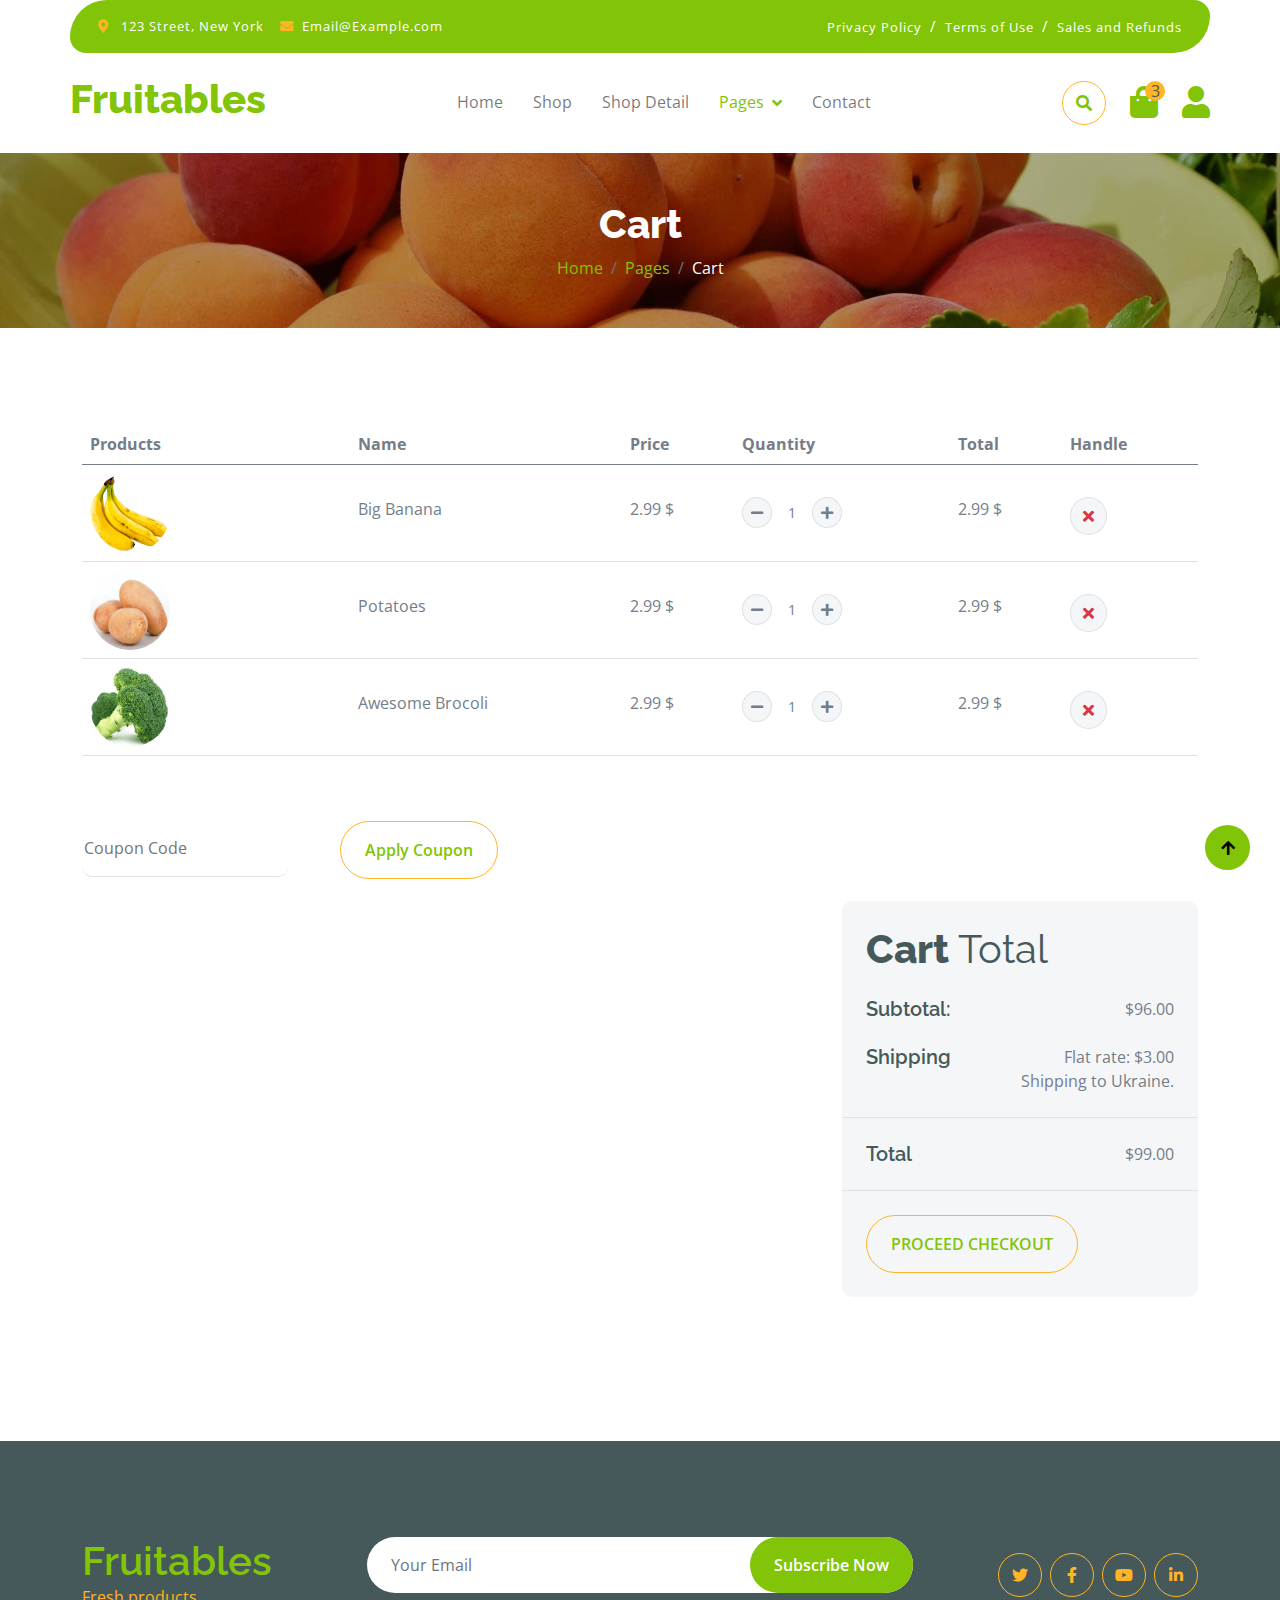
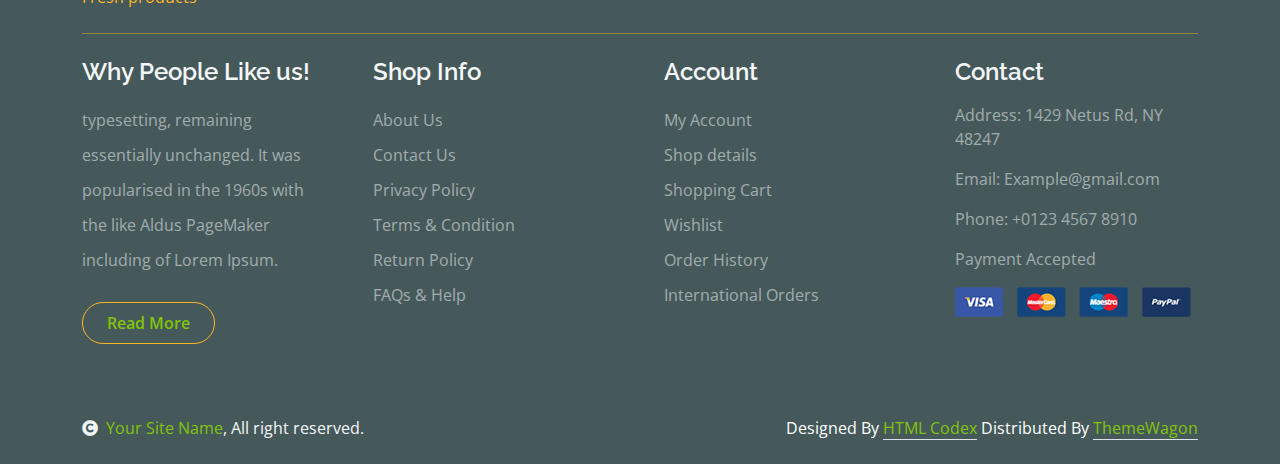
<file: cart.html>
<!DOCTYPE html>
<html lang="en">

    <head>
        <meta charset="utf-8">
        <title>Fruitables - Vegetable Website Template</title>
        <meta content="width=device-width, initial-scale=1.0" name="viewport">
        <meta content="" name="keywords">
        <meta content="" name="description">

        <!-- Google Web Fonts -->
        <link rel="preconnect" href="https://fonts.googleapis.com">
        <link rel="preconnect" href="https://fonts.gstatic.com" crossorigin>
        <link href="https://fonts.googleapis.com/css2?family=Open+Sans:wght@400;600&family=Raleway:wght@600;800&display=swap" rel="stylesheet"> 

        <!-- Icon Font Stylesheet -->
        <link rel="stylesheet" href="https://use.fontawesome.com/releases/v5.15.4/css/all.css"/>
        <link href="https://cdn.jsdelivr.net/npm/bootstrap-icons@1.4.1/font/bootstrap-icons.css" rel="stylesheet">

        <!-- Libraries Stylesheet -->
        <link href="lib/lightbox/css/lightbox.min.css" rel="stylesheet">
        <link href="lib/owlcarousel/assets/owl.carousel.min.css" rel="stylesheet">


        <!-- Customized Bootstrap Stylesheet -->
        <link href="css/bootstrap.min.css" rel="stylesheet">

        <!-- Template Stylesheet -->
        <link href="css/style.css" rel="stylesheet">
    </head>

    <body>

        <!-- Spinner Start -->
        <div id="spinner" class="show w-100 vh-100 bg-white position-fixed translate-middle top-50 start-50  d-flex align-items-center justify-content-center">
            <div class="spinner-grow text-primary" role="status"></div>
        </div>
        <!-- Spinner End -->


        <!-- Navbar start -->
        <div class="container-fluid fixed-top">
            <div class="container topbar bg-primary d-none d-lg-block">
                <div class="d-flex justify-content-between">
                    <div class="top-info ps-2">
                        <small class="me-3"><i class="fas fa-map-marker-alt me-2 text-secondary"></i> <a href="#" class="text-white">123 Street, New York</a></small>
                        <small class="me-3"><i class="fas fa-envelope me-2 text-secondary"></i><a href="#" class="text-white">Email@Example.com</a></small>
                    </div>
                    <div class="top-link pe-2">
                        <a href="#" class="text-white"><small class="text-white mx-2">Privacy Policy</small>/</a>
                        <a href="#" class="text-white"><small class="text-white mx-2">Terms of Use</small>/</a>
                        <a href="#" class="text-white"><small class="text-white ms-2">Sales and Refunds</small></a>
                    </div>
                </div>
            </div>
            <div class="container px-0">
                <nav class="navbar navbar-light bg-white navbar-expand-xl">
                    <a href="index.html" class="navbar-brand"><h1 class="text-primary display-6">Fruitables</h1></a>
                    <button class="navbar-toggler py-2 px-3" type="button" data-bs-toggle="collapse" data-bs-target="#navbarCollapse">
                        <span class="fa fa-bars text-primary"></span>
                    </button>
                    <div class="collapse navbar-collapse bg-white" id="navbarCollapse">
                        <div class="navbar-nav mx-auto">
                            <a href="index.html" class="nav-item nav-link">Home</a>
                            <a href="shop.html" class="nav-item nav-link">Shop</a>
                            <a href="shop-detail.html" class="nav-item nav-link">Shop Detail</a>
                            <div class="nav-item dropdown">
                                <a href="#" class="nav-link dropdown-toggle active" data-bs-toggle="dropdown">Pages</a>
                                <div class="dropdown-menu m-0 bg-secondary rounded-0">
                                    <a href="cart.html" class="dropdown-item active">Cart</a>
                                    <a href="chackout.html" class="dropdown-item">Chackout</a>
                                    <a href="testimonial.html" class="dropdown-item">Testimonial</a>
                                    <a href="404.html" class="dropdown-item">404 Page</a>
                                </div>
                            </div>
                            <a href="contact.html" class="nav-item nav-link">Contact</a>
                        </div>
                        <div class="d-flex m-3 me-0">
                            <button class="btn-search btn border border-secondary btn-md-square rounded-circle bg-white me-4" data-bs-toggle="modal" data-bs-target="#searchModal"><i class="fas fa-search text-primary"></i></button>
                            <a href="#" class="position-relative me-4 my-auto">
                                <i class="fa fa-shopping-bag fa-2x"></i>
                                <span class="position-absolute bg-secondary rounded-circle d-flex align-items-center justify-content-center text-dark px-1" style="top: -5px; left: 15px; height: 20px; min-width: 20px;">3</span>
                            </a>
                            <a href="#" class="my-auto">
                                <i class="fas fa-user fa-2x"></i>
                            </a>
                        </div>
                    </div>
                </nav>
            </div>
        </div>
        <!-- Navbar End -->


        <!-- Modal Search Start -->
        <div class="modal fade" id="searchModal" tabindex="-1" aria-labelledby="exampleModalLabel" aria-hidden="true">
            <div class="modal-dialog modal-fullscreen">
                <div class="modal-content rounded-0">
                    <div class="modal-header">
                        <h5 class="modal-title" id="exampleModalLabel">Search by keyword</h5>
                        <button type="button" class="btn-close" data-bs-dismiss="modal" aria-label="Close"></button>
                    </div>
                    <div class="modal-body d-flex align-items-center">
                        <div class="input-group w-75 mx-auto d-flex">
                            <input type="search" class="form-control p-3" placeholder="keywords" aria-describedby="search-icon-1">
                            <span id="search-icon-1" class="input-group-text p-3"><i class="fa fa-search"></i></span>
                        </div>
                    </div>
                </div>
            </div>
        </div>
        <!-- Modal Search End -->


        <!-- Single Page Header start -->
        <div class="container-fluid page-header py-5">
            <h1 class="text-center text-white display-6">Cart</h1>
            <ol class="breadcrumb justify-content-center mb-0">
                <li class="breadcrumb-item"><a href="#">Home</a></li>
                <li class="breadcrumb-item"><a href="#">Pages</a></li>
                <li class="breadcrumb-item active text-white">Cart</li>
            </ol>
        </div>
        <!-- Single Page Header End -->


        <!-- Cart Page Start -->
        <div class="container-fluid py-5">
            <div class="container py-5">
                <div class="table-responsive">
                    <table class="table">
                        <thead>
                          <tr>
                            <th scope="col">Products</th>
                            <th scope="col">Name</th>
                            <th scope="col">Price</th>
                            <th scope="col">Quantity</th>
                            <th scope="col">Total</th>
                            <th scope="col">Handle</th>
                          </tr>
                        </thead>
                        <tbody>
                            <tr>
                                <th scope="row">
                                    <div class="d-flex align-items-center">
                                        <img src="img/vegetable-item-3.png" class="img-fluid me-5 rounded-circle" style="width: 80px; height: 80px;" alt="">
                                    </div>
                                </th>
                                <td>
                                    <p class="mb-0 mt-4">Big Banana</p>
                                </td>
                                <td>
                                    <p class="mb-0 mt-4">2.99 $</p>
                                </td>
                                <td>
                                    <div class="input-group quantity mt-4" style="width: 100px;">
                                        <div class="input-group-btn">
                                            <button class="btn btn-sm btn-minus rounded-circle bg-light border" >
                                            <i class="fa fa-minus"></i>
                                            </button>
                                        </div>
                                        <input type="text" class="form-control form-control-sm text-center border-0" value="1">
                                        <div class="input-group-btn">
                                            <button class="btn btn-sm btn-plus rounded-circle bg-light border">
                                                <i class="fa fa-plus"></i>
                                            </button>
                                        </div>
                                    </div>
                                </td>
                                <td>
                                    <p class="mb-0 mt-4">2.99 $</p>
                                </td>
                                <td>
                                    <button class="btn btn-md rounded-circle bg-light border mt-4" >
                                        <i class="fa fa-times text-danger"></i>
                                    </button>
                                </td>
                            
                            </tr>
                            <tr>
                                <th scope="row">
                                    <div class="d-flex align-items-center">
                                        <img src="img/vegetable-item-5.jpg" class="img-fluid me-5 rounded-circle" style="width: 80px; height: 80px;" alt="" alt="">
                                    </div>
                                </th>
                                <td>
                                    <p class="mb-0 mt-4">Potatoes</p>
                                </td>
                                <td>
                                    <p class="mb-0 mt-4">2.99 $</p>
                                </td>
                                <td>
                                    <div class="input-group quantity mt-4" style="width: 100px;">
                                        <div class="input-group-btn">
                                            <button class="btn btn-sm btn-minus rounded-circle bg-light border" >
                                            <i class="fa fa-minus"></i>
                                            </button>
                                        </div>
                                        <input type="text" class="form-control form-control-sm text-center border-0" value="1">
                                        <div class="input-group-btn">
                                            <button class="btn btn-sm btn-plus rounded-circle bg-light border">
                                                <i class="fa fa-plus"></i>
                                            </button>
                                        </div>
                                    </div>
                                </td>
                                <td>
                                    <p class="mb-0 mt-4">2.99 $</p>
                                </td>
                                <td>
                                    <button class="btn btn-md rounded-circle bg-light border mt-4" >
                                        <i class="fa fa-times text-danger"></i>
                                    </button>
                                </td>
                            </tr>
                            <tr>
                                <th scope="row">
                                    <div class="d-flex align-items-center">
                                        <img src="img/vegetable-item-2.jpg" class="img-fluid me-5 rounded-circle" style="width: 80px; height: 80px;" alt="" alt="">
                                    </div>
                                </th>
                                <td>
                                    <p class="mb-0 mt-4">Awesome Brocoli</p>
                                </td>
                                <td>
                                    <p class="mb-0 mt-4">2.99 $</p>
                                </td>
                                <td>
                                    <div class="input-group quantity mt-4" style="width: 100px;">
                                        <div class="input-group-btn">
                                            <button class="btn btn-sm btn-minus rounded-circle bg-light border" >
                                            <i class="fa fa-minus"></i>
                                            </button>
                                        </div>
                                        <input type="text" class="form-control form-control-sm text-center border-0" value="1">
                                        <div class="input-group-btn">
                                            <button class="btn btn-sm btn-plus rounded-circle bg-light border">
                                                <i class="fa fa-plus"></i>
                                            </button>
                                        </div>
                                    </div>
                                </td>
                                <td>
                                    <p class="mb-0 mt-4">2.99 $</p>
                                </td>
                                <td>
                                    <button class="btn btn-md rounded-circle bg-light border mt-4" >
                                        <i class="fa fa-times text-danger"></i>
                                    </button>
                                </td>
                            </tr>
                        </tbody>
                    </table>
                </div>
                <div class="mt-5">
                    <input type="text" class="border-0 border-bottom rounded me-5 py-3 mb-4" placeholder="Coupon Code">
                    <button class="btn border-secondary rounded-pill px-4 py-3 text-primary" type="button">Apply Coupon</button>
                </div>
                <div class="row g-4 justify-content-end">
                    <div class="col-8"></div>
                    <div class="col-sm-8 col-md-7 col-lg-6 col-xl-4">
                        <div class="bg-light rounded">
                            <div class="p-4">
                                <h1 class="display-6 mb-4">Cart <span class="fw-normal">Total</span></h1>
                                <div class="d-flex justify-content-between mb-4">
                                    <h5 class="mb-0 me-4">Subtotal:</h5>
                                    <p class="mb-0">$96.00</p>
                                </div>
                                <div class="d-flex justify-content-between">
                                    <h5 class="mb-0 me-4">Shipping</h5>
                                    <div class="">
                                        <p class="mb-0">Flat rate: $3.00</p>
                                    </div>
                                </div>
                                <p class="mb-0 text-end">Shipping to Ukraine.</p>
                            </div>
                            <div class="py-4 mb-4 border-top border-bottom d-flex justify-content-between">
                                <h5 class="mb-0 ps-4 me-4">Total</h5>
                                <p class="mb-0 pe-4">$99.00</p>
                            </div>
                            <button class="btn border-secondary rounded-pill px-4 py-3 text-primary text-uppercase mb-4 ms-4" type="button">Proceed Checkout</button>
                        </div>
                    </div>
                </div>
            </div>
        </div>
        <!-- Cart Page End -->


        <!-- Footer Start -->
        <div class="container-fluid bg-dark text-white-50 footer pt-5 mt-5">
            <div class="container py-5">
                <div class="pb-4 mb-4" style="border-bottom: 1px solid rgba(226, 175, 24, 0.5) ;">
                    <div class="row g-4">
                        <div class="col-lg-3">
                            <a href="#">
                                <h1 class="text-primary mb-0">Fruitables</h1>
                                <p class="text-secondary mb-0">Fresh products</p>
                            </a>
                        </div>
                        <div class="col-lg-6">
                            <div class="position-relative mx-auto">
                                <input class="form-control border-0 w-100 py-3 px-4 rounded-pill" type="number" placeholder="Your Email">
                                <button type="submit" class="btn btn-primary border-0 border-secondary py-3 px-4 position-absolute rounded-pill text-white" style="top: 0; right: 0;">Subscribe Now</button>
                            </div>
                        </div>
                        <div class="col-lg-3">
                            <div class="d-flex justify-content-end pt-3">
                                <a class="btn  btn-outline-secondary me-2 btn-md-square rounded-circle" href=""><i class="fab fa-twitter"></i></a>
                                <a class="btn btn-outline-secondary me-2 btn-md-square rounded-circle" href=""><i class="fab fa-facebook-f"></i></a>
                                <a class="btn btn-outline-secondary me-2 btn-md-square rounded-circle" href=""><i class="fab fa-youtube"></i></a>
                                <a class="btn btn-outline-secondary btn-md-square rounded-circle" href=""><i class="fab fa-linkedin-in"></i></a>
                            </div>
                        </div>
                    </div>
                </div>
                <div class="row g-5">
                    <div class="col-lg-3 col-md-6">
                        <div class="footer-item">
                            <h4 class="text-light mb-3">Why People Like us!</h4>
                            <p class="mb-4">typesetting, remaining essentially unchanged. It was 
                                popularised in the 1960s with the like Aldus PageMaker including of Lorem Ipsum.</p>
                            <a href="" class="btn border-secondary py-2 px-4 rounded-pill text-primary">Read More</a>
                        </div>
                    </div>
                    <div class="col-lg-3 col-md-6">
                        <div class="d-flex flex-column text-start footer-item">
                            <h4 class="text-light mb-3">Shop Info</h4>
                            <a class="btn-link" href="">About Us</a>
                            <a class="btn-link" href="">Contact Us</a>
                            <a class="btn-link" href="">Privacy Policy</a>
                            <a class="btn-link" href="">Terms & Condition</a>
                            <a class="btn-link" href="">Return Policy</a>
                            <a class="btn-link" href="">FAQs & Help</a>
                        </div>
                    </div>
                    <div class="col-lg-3 col-md-6">
                        <div class="d-flex flex-column text-start footer-item">
                            <h4 class="text-light mb-3">Account</h4>
                            <a class="btn-link" href="">My Account</a>
                            <a class="btn-link" href="">Shop details</a>
                            <a class="btn-link" href="">Shopping Cart</a>
                            <a class="btn-link" href="">Wishlist</a>
                            <a class="btn-link" href="">Order History</a>
                            <a class="btn-link" href="">International Orders</a>
                        </div>
                    </div>
                    <div class="col-lg-3 col-md-6">
                        <div class="footer-item">
                            <h4 class="text-light mb-3">Contact</h4>
                            <p>Address: 1429 Netus Rd, NY 48247</p>
                            <p>Email: Example@gmail.com</p>
                            <p>Phone: +0123 4567 8910</p>
                            <p>Payment Accepted</p>
                            <img src="img/payment.png" class="img-fluid" alt="">
                        </div>
                    </div>
                </div>
            </div>
        </div>
        <!-- Footer End -->

        <!-- Copyright Start -->
        <div class="container-fluid copyright bg-dark py-4">
            <div class="container">
                <div class="row">
                    <div class="col-md-6 text-center text-md-start mb-3 mb-md-0">
                        <span class="text-light"><a href="#"><i class="fas fa-copyright text-light me-2"></i>Your Site Name</a>, All right reserved.</span>
                    </div>
                    <div class="col-md-6 my-auto text-center text-md-end text-white">
                        <!--/*** This template is free as long as you keep the below author’s credit link/attribution link/backlink. ***/-->
                        <!--/*** If you'd like to use the template without the below author’s credit link/attribution link/backlink, ***/-->
                        <!--/*** you can purchase the Credit Removal License from "https://htmlcodex.com/credit-removal". ***/-->
                        Designed By <a class="border-bottom" href="https://htmlcodex.com">HTML Codex</a> Distributed By <a class="border-bottom" href="https://themewagon.com">ThemeWagon</a>
                    </div>
                </div>
            </div>
        </div>
        <!-- Copyright End -->



        <!-- Back to Top -->
        <a href="#" class="btn btn-primary border-3 border-primary rounded-circle back-to-top"><i class="fa fa-arrow-up"></i></a>   

        
    <!-- JavaScript Libraries -->
    <script src="https://ajax.googleapis.com/ajax/libs/jquery/3.6.4/jquery.min.js"></script>
    <script src="https://cdn.jsdelivr.net/npm/bootstrap@5.0.0/dist/js/bootstrap.bundle.min.js"></script>
    <script src="lib/easing/easing.min.js"></script>
    <script src="lib/waypoints/waypoints.min.js"></script>
    <script src="lib/lightbox/js/lightbox.min.js"></script>
    <script src="lib/owlcarousel/owl.carousel.min.js"></script>

    <!-- Template Javascript -->
    <script src="js/main.js"></script>
    </body>

</html>
</file>
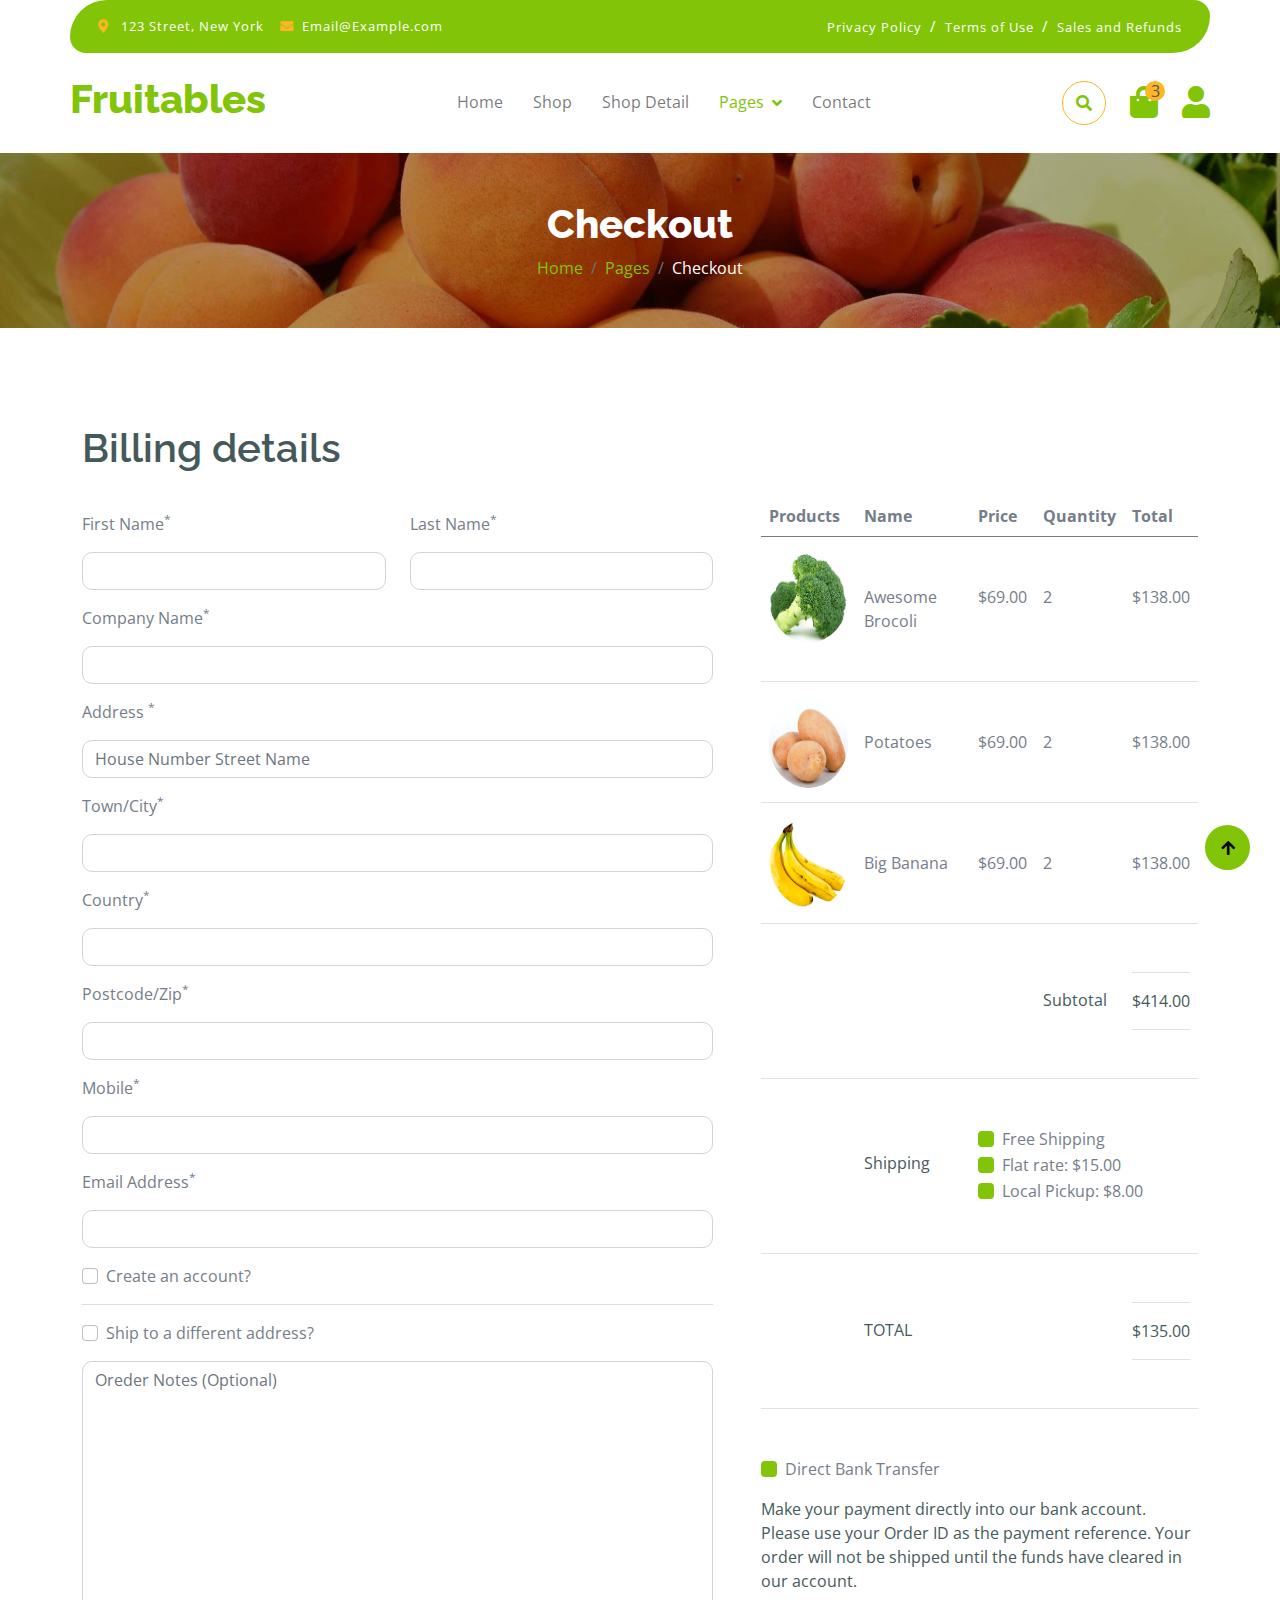
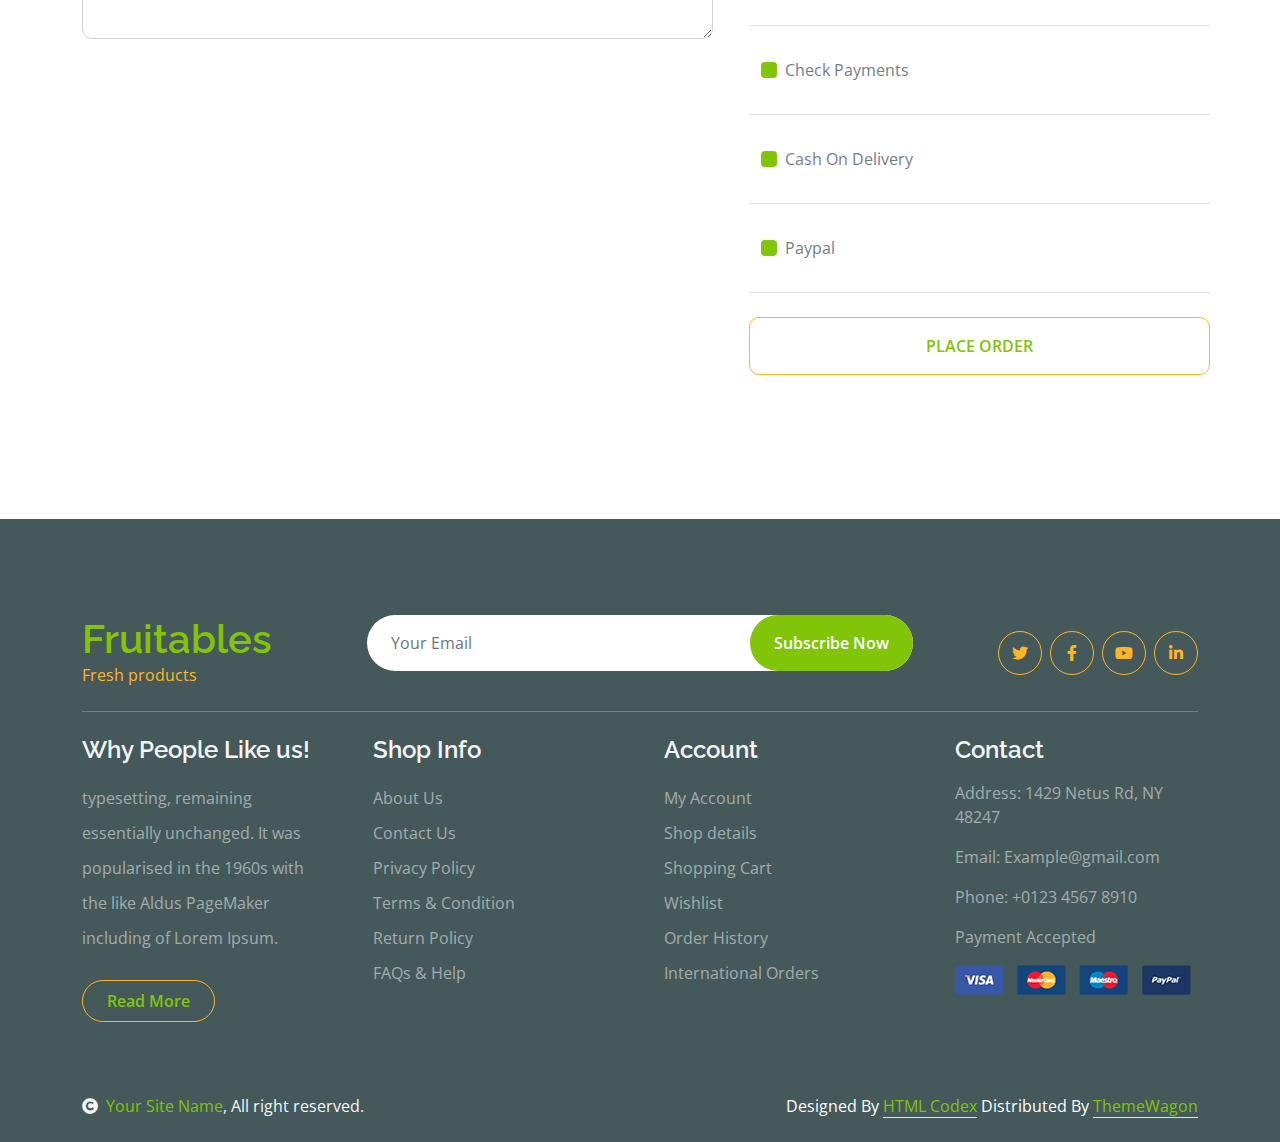
<file: chackout.html>
<!DOCTYPE html>
<html lang="en">

    <head>
        <meta charset="utf-8">
        <title>Fruitables - Vegetable Website Template</title>
        <meta content="width=device-width, initial-scale=1.0" name="viewport">
        <meta content="" name="keywords">
        <meta content="" name="description">

        <!-- Google Web Fonts -->
        <link rel="preconnect" href="https://fonts.googleapis.com">
        <link rel="preconnect" href="https://fonts.gstatic.com" crossorigin>
        <link href="https://fonts.googleapis.com/css2?family=Open+Sans:wght@400;600&family=Raleway:wght@600;800&display=swap" rel="stylesheet"> 

        <!-- Icon Font Stylesheet -->
        <link rel="stylesheet" href="https://use.fontawesome.com/releases/v5.15.4/css/all.css"/>
        <link href="https://cdn.jsdelivr.net/npm/bootstrap-icons@1.4.1/font/bootstrap-icons.css" rel="stylesheet">

        <!-- Libraries Stylesheet -->
        <link href="lib/lightbox/css/lightbox.min.css" rel="stylesheet">
        <link href="lib/owlcarousel/assets/owl.carousel.min.css" rel="stylesheet">


        <!-- Customized Bootstrap Stylesheet -->
        <link href="css/bootstrap.min.css" rel="stylesheet">

        <!-- Template Stylesheet -->
        <link href="css/style.css" rel="stylesheet">
    </head>

    <body>

        <!-- Spinner Start -->
        <div id="spinner" class="show w-100 vh-100 bg-white position-fixed translate-middle top-50 start-50  d-flex align-items-center justify-content-center">
            <div class="spinner-grow text-primary" role="status"></div>
        </div>
        <!-- Spinner End -->


        <!-- Navbar start -->
        <div class="container-fluid fixed-top">
            <div class="container topbar bg-primary d-none d-lg-block">
                <div class="d-flex justify-content-between">
                    <div class="top-info ps-2">
                        <small class="me-3"><i class="fas fa-map-marker-alt me-2 text-secondary"></i> <a href="#" class="text-white">123 Street, New York</a></small>
                        <small class="me-3"><i class="fas fa-envelope me-2 text-secondary"></i><a href="#" class="text-white">Email@Example.com</a></small>
                    </div>
                    <div class="top-link pe-2">
                        <a href="#" class="text-white"><small class="text-white mx-2">Privacy Policy</small>/</a>
                        <a href="#" class="text-white"><small class="text-white mx-2">Terms of Use</small>/</a>
                        <a href="#" class="text-white"><small class="text-white ms-2">Sales and Refunds</small></a>
                    </div>
                </div>
            </div>
            <div class="container px-0">
                <nav class="navbar navbar-light bg-white navbar-expand-xl">
                    <a href="index.html" class="navbar-brand"><h1 class="text-primary display-6">Fruitables</h1></a>
                    <button class="navbar-toggler py-2 px-3" type="button" data-bs-toggle="collapse" data-bs-target="#navbarCollapse">
                        <span class="fa fa-bars text-primary"></span>
                    </button>
                    <div class="collapse navbar-collapse bg-white" id="navbarCollapse">
                        <div class="navbar-nav mx-auto">
                            <a href="index.html" class="nav-item nav-link">Home</a>
                            <a href="shop.html" class="nav-item nav-link">Shop</a>
                            <a href="shop-detail.html" class="nav-item nav-link">Shop Detail</a>
                            <div class="nav-item dropdown">
                                <a href="#" class="nav-link dropdown-toggle active" data-bs-toggle="dropdown">Pages</a>
                                <div class="dropdown-menu m-0 bg-secondary rounded-0">
                                    <a href="cart.html" class="dropdown-item">Cart</a>
                                    <a href="chackout.html" class="dropdown-item active">Chackout</a>
                                    <a href="testimonial.html" class="dropdown-item">Testimonial</a>
                                    <a href="404.html" class="dropdown-item">404 Page</a>
                                </div>
                            </div>
                            <a href="contact.html" class="nav-item nav-link">Contact</a>
                        </div>
                        <div class="d-flex m-3 me-0">
                            <button class="btn-search btn border border-secondary btn-md-square rounded-circle bg-white me-4" data-bs-toggle="modal" data-bs-target="#searchModal"><i class="fas fa-search text-primary"></i></button>
                            <a href="#" class="position-relative me-4 my-auto">
                                <i class="fa fa-shopping-bag fa-2x"></i>
                                <span class="position-absolute bg-secondary rounded-circle d-flex align-items-center justify-content-center text-dark px-1" style="top: -5px; left: 15px; height: 20px; min-width: 20px;">3</span>
                            </a>
                            <a href="#" class="my-auto">
                                <i class="fas fa-user fa-2x"></i>
                            </a>
                        </div>
                    </div>
                </nav>
            </div>
        </div>
        <!-- Navbar End -->


        <!-- Modal Search Start -->
        <div class="modal fade" id="searchModal" tabindex="-1" aria-labelledby="exampleModalLabel" aria-hidden="true">
            <div class="modal-dialog modal-fullscreen">
                <div class="modal-content rounded-0">
                    <div class="modal-header">
                        <h5 class="modal-title" id="exampleModalLabel">Search by keyword</h5>
                        <button type="button" class="btn-close" data-bs-dismiss="modal" aria-label="Close"></button>
                    </div>
                    <div class="modal-body d-flex align-items-center">
                        <div class="input-group w-75 mx-auto d-flex">
                            <input type="search" class="form-control p-3" placeholder="keywords" aria-describedby="search-icon-1">
                            <span id="search-icon-1" class="input-group-text p-3"><i class="fa fa-search"></i></span>
                        </div>
                    </div>
                </div>
            </div>
        </div>
        <!-- Modal Search End -->


        <!-- Single Page Header start -->
        <div class="container-fluid page-header py-5">
            <h1 class="text-center text-white display-6">Checkout</h1>
            <ol class="breadcrumb justify-content-center mb-0">
                <li class="breadcrumb-item"><a href="#">Home</a></li>
                <li class="breadcrumb-item"><a href="#">Pages</a></li>
                <li class="breadcrumb-item active text-white">Checkout</li>
            </ol>
        </div>
        <!-- Single Page Header End -->


        <!-- Checkout Page Start -->
        <div class="container-fluid py-5">
            <div class="container py-5">
                <h1 class="mb-4">Billing details</h1>
                <form action="#">
                    <div class="row g-5">
                        <div class="col-md-12 col-lg-6 col-xl-7">
                            <div class="row">
                                <div class="col-md-12 col-lg-6">
                                    <div class="form-item w-100">
                                        <label class="form-label my-3">First Name<sup>*</sup></label>
                                        <input type="text" class="form-control">
                                    </div>
                                </div>
                                <div class="col-md-12 col-lg-6">
                                    <div class="form-item w-100">
                                        <label class="form-label my-3">Last Name<sup>*</sup></label>
                                        <input type="text" class="form-control">
                                    </div>
                                </div>
                            </div>
                            <div class="form-item">
                                <label class="form-label my-3">Company Name<sup>*</sup></label>
                                <input type="text" class="form-control">
                            </div>
                            <div class="form-item">
                                <label class="form-label my-3">Address <sup>*</sup></label>
                                <input type="text" class="form-control" placeholder="House Number Street Name">
                            </div>
                            <div class="form-item">
                                <label class="form-label my-3">Town/City<sup>*</sup></label>
                                <input type="text" class="form-control">
                            </div>
                            <div class="form-item">
                                <label class="form-label my-3">Country<sup>*</sup></label>
                                <input type="text" class="form-control">
                            </div>
                            <div class="form-item">
                                <label class="form-label my-3">Postcode/Zip<sup>*</sup></label>
                                <input type="text" class="form-control">
                            </div>
                            <div class="form-item">
                                <label class="form-label my-3">Mobile<sup>*</sup></label>
                                <input type="tel" class="form-control">
                            </div>
                            <div class="form-item">
                                <label class="form-label my-3">Email Address<sup>*</sup></label>
                                <input type="email" class="form-control">
                            </div>
                            <div class="form-check my-3">
                                <input type="checkbox" class="form-check-input" id="Account-1" name="Accounts" value="Accounts">
                                <label class="form-check-label" for="Account-1">Create an account?</label>
                            </div>
                            <hr>
                            <div class="form-check my-3">
                                <input class="form-check-input" type="checkbox" id="Address-1" name="Address" value="Address">
                                <label class="form-check-label" for="Address-1">Ship to a different address?</label>
                            </div>
                            <div class="form-item">
                                <textarea name="text" class="form-control" spellcheck="false" cols="30" rows="11" placeholder="Oreder Notes (Optional)"></textarea>
                            </div>
                        </div>
                        <div class="col-md-12 col-lg-6 col-xl-5">
                            <div class="table-responsive">
                                <table class="table">
                                    <thead>
                                        <tr>
                                            <th scope="col">Products</th>
                                            <th scope="col">Name</th>
                                            <th scope="col">Price</th>
                                            <th scope="col">Quantity</th>
                                            <th scope="col">Total</th>
                                        </tr>
                                    </thead>
                                    <tbody>
                                        <tr>
                                            <th scope="row">
                                                <div class="d-flex align-items-center mt-2">
                                                    <img src="img/vegetable-item-2.jpg" class="img-fluid rounded-circle" style="width: 90px; height: 90px;" alt="">
                                                </div>
                                            </th>
                                            <td class="py-5">Awesome Brocoli</td>
                                            <td class="py-5">$69.00</td>
                                            <td class="py-5">2</td>
                                            <td class="py-5">$138.00</td>
                                        </tr>
                                        <tr>
                                            <th scope="row">
                                                <div class="d-flex align-items-center mt-2">
                                                    <img src="img/vegetable-item-5.jpg" class="img-fluid rounded-circle" style="width: 90px; height: 90px;" alt="">
                                                </div>
                                            </th>
                                            <td class="py-5">Potatoes</td>
                                            <td class="py-5">$69.00</td>
                                            <td class="py-5">2</td>
                                            <td class="py-5">$138.00</td>
                                        </tr>
                                        <tr>
                                            <th scope="row">
                                                <div class="d-flex align-items-center mt-2">
                                                    <img src="img/vegetable-item-3.png" class="img-fluid rounded-circle" style="width: 90px; height: 90px;" alt="">
                                                </div>
                                            </th>
                                            <td class="py-5">Big Banana</td>
                                            <td class="py-5">$69.00</td>
                                            <td class="py-5">2</td>
                                            <td class="py-5">$138.00</td>
                                        </tr>
                                        <tr>
                                            <th scope="row">
                                            </th>
                                            <td class="py-5"></td>
                                            <td class="py-5"></td>
                                            <td class="py-5">
                                                <p class="mb-0 text-dark py-3">Subtotal</p>
                                            </td>
                                            <td class="py-5">
                                                <div class="py-3 border-bottom border-top">
                                                    <p class="mb-0 text-dark">$414.00</p>
                                                </div>
                                            </td>
                                        </tr>
                                        <tr>
                                            <th scope="row">
                                            </th>
                                            <td class="py-5">
                                                <p class="mb-0 text-dark py-4">Shipping</p>
                                            </td>
                                            <td colspan="3" class="py-5">
                                                <div class="form-check text-start">
                                                    <input type="checkbox" class="form-check-input bg-primary border-0" id="Shipping-1" name="Shipping-1" value="Shipping">
                                                    <label class="form-check-label" for="Shipping-1">Free Shipping</label>
                                                </div>
                                                <div class="form-check text-start">
                                                    <input type="checkbox" class="form-check-input bg-primary border-0" id="Shipping-2" name="Shipping-1" value="Shipping">
                                                    <label class="form-check-label" for="Shipping-2">Flat rate: $15.00</label>
                                                </div>
                                                <div class="form-check text-start">
                                                    <input type="checkbox" class="form-check-input bg-primary border-0" id="Shipping-3" name="Shipping-1" value="Shipping">
                                                    <label class="form-check-label" for="Shipping-3">Local Pickup: $8.00</label>
                                                </div>
                                            </td>
                                        </tr>
                                        <tr>
                                            <th scope="row">
                                            </th>
                                            <td class="py-5">
                                                <p class="mb-0 text-dark text-uppercase py-3">TOTAL</p>
                                            </td>
                                            <td class="py-5"></td>
                                            <td class="py-5"></td>
                                            <td class="py-5">
                                                <div class="py-3 border-bottom border-top">
                                                    <p class="mb-0 text-dark">$135.00</p>
                                                </div>
                                            </td>
                                        </tr>
                                    </tbody>
                                </table>
                            </div>
                            <div class="row g-4 text-center align-items-center justify-content-center border-bottom py-3">
                                <div class="col-12">
                                    <div class="form-check text-start my-3">
                                        <input type="checkbox" class="form-check-input bg-primary border-0" id="Transfer-1" name="Transfer" value="Transfer">
                                        <label class="form-check-label" for="Transfer-1">Direct Bank Transfer</label>
                                    </div>
                                    <p class="text-start text-dark">Make your payment directly into our bank account. Please use your Order ID as the payment reference. Your order will not be shipped until the funds have cleared in our account.</p>
                                </div>
                            </div>
                            <div class="row g-4 text-center align-items-center justify-content-center border-bottom py-3">
                                <div class="col-12">
                                    <div class="form-check text-start my-3">
                                        <input type="checkbox" class="form-check-input bg-primary border-0" id="Payments-1" name="Payments" value="Payments">
                                        <label class="form-check-label" for="Payments-1">Check Payments</label>
                                    </div>
                                </div>
                            </div>
                            <div class="row g-4 text-center align-items-center justify-content-center border-bottom py-3">
                                <div class="col-12">
                                    <div class="form-check text-start my-3">
                                        <input type="checkbox" class="form-check-input bg-primary border-0" id="Delivery-1" name="Delivery" value="Delivery">
                                        <label class="form-check-label" for="Delivery-1">Cash On Delivery</label>
                                    </div>
                                </div>
                            </div>
                            <div class="row g-4 text-center align-items-center justify-content-center border-bottom py-3">
                                <div class="col-12">
                                    <div class="form-check text-start my-3">
                                        <input type="checkbox" class="form-check-input bg-primary border-0" id="Paypal-1" name="Paypal" value="Paypal">
                                        <label class="form-check-label" for="Paypal-1">Paypal</label>
                                    </div>
                                </div>
                            </div>
                            <div class="row g-4 text-center align-items-center justify-content-center pt-4">
                                <button type="button" class="btn border-secondary py-3 px-4 text-uppercase w-100 text-primary">Place Order</button>
                            </div>
                        </div>
                    </div>
                </form>
            </div>
        </div>
        <!-- Checkout Page End -->


        <!-- Footer Start -->
        <div class="container-fluid bg-dark text-white-50 footer pt-5 mt-5">
            <div class="container py-5">
                <div class="pb-4 mb-4" style="border-bottom: 1px solid rgba(226, 175, 24, 0.5) ;">
                    <div class="row g-4">
                        <div class="col-lg-3">
                            <a href="#">
                                <h1 class="text-primary mb-0">Fruitables</h1>
                                <p class="text-secondary mb-0">Fresh products</p>
                            </a>
                        </div>
                        <div class="col-lg-6">
                            <div class="position-relative mx-auto">
                                <input class="form-control border-0 w-100 py-3 px-4 rounded-pill" type="number" placeholder="Your Email">
                                <button type="submit" class="btn btn-primary border-0 border-secondary py-3 px-4 position-absolute rounded-pill text-white" style="top: 0; right: 0;">Subscribe Now</button>
                            </div>
                        </div>
                        <div class="col-lg-3">
                            <div class="d-flex justify-content-end pt-3">
                                <a class="btn  btn-outline-secondary me-2 btn-md-square rounded-circle" href=""><i class="fab fa-twitter"></i></a>
                                <a class="btn btn-outline-secondary me-2 btn-md-square rounded-circle" href=""><i class="fab fa-facebook-f"></i></a>
                                <a class="btn btn-outline-secondary me-2 btn-md-square rounded-circle" href=""><i class="fab fa-youtube"></i></a>
                                <a class="btn btn-outline-secondary btn-md-square rounded-circle" href=""><i class="fab fa-linkedin-in"></i></a>
                            </div>
                        </div>
                    </div>
                </div>
                <div class="row g-5">
                    <div class="col-lg-3 col-md-6">
                        <div class="footer-item">
                            <h4 class="text-light mb-3">Why People Like us!</h4>
                            <p class="mb-4">typesetting, remaining essentially unchanged. It was 
                                popularised in the 1960s with the like Aldus PageMaker including of Lorem Ipsum.</p>
                            <a href="" class="btn border-secondary py-2 px-4 rounded-pill text-primary">Read More</a>
                        </div>
                    </div>
                    <div class="col-lg-3 col-md-6">
                        <div class="d-flex flex-column text-start footer-item">
                            <h4 class="text-light mb-3">Shop Info</h4>
                            <a class="btn-link" href="">About Us</a>
                            <a class="btn-link" href="">Contact Us</a>
                            <a class="btn-link" href="">Privacy Policy</a>
                            <a class="btn-link" href="">Terms & Condition</a>
                            <a class="btn-link" href="">Return Policy</a>
                            <a class="btn-link" href="">FAQs & Help</a>
                        </div>
                    </div>
                    <div class="col-lg-3 col-md-6">
                        <div class="d-flex flex-column text-start footer-item">
                            <h4 class="text-light mb-3">Account</h4>
                            <a class="btn-link" href="">My Account</a>
                            <a class="btn-link" href="">Shop details</a>
                            <a class="btn-link" href="">Shopping Cart</a>
                            <a class="btn-link" href="">Wishlist</a>
                            <a class="btn-link" href="">Order History</a>
                            <a class="btn-link" href="">International Orders</a>
                        </div>
                    </div>
                    <div class="col-lg-3 col-md-6">
                        <div class="footer-item">
                            <h4 class="text-light mb-3">Contact</h4>
                            <p>Address: 1429 Netus Rd, NY 48247</p>
                            <p>Email: Example@gmail.com</p>
                            <p>Phone: +0123 4567 8910</p>
                            <p>Payment Accepted</p>
                            <img src="img/payment.png" class="img-fluid" alt="">
                        </div>
                    </div>
                </div>
            </div>
        </div>
        <!-- Footer End -->

        <!-- Copyright Start -->
        <div class="container-fluid copyright bg-dark py-4">
            <div class="container">
                <div class="row">
                    <div class="col-md-6 text-center text-md-start mb-3 mb-md-0">
                        <span class="text-light"><a href="#"><i class="fas fa-copyright text-light me-2"></i>Your Site Name</a>, All right reserved.</span>
                    </div>
                    <div class="col-md-6 my-auto text-center text-md-end text-white">
                        <!--/*** This template is free as long as you keep the below author’s credit link/attribution link/backlink. ***/-->
                        <!--/*** If you'd like to use the template without the below author’s credit link/attribution link/backlink, ***/-->
                        <!--/*** you can purchase the Credit Removal License from "https://htmlcodex.com/credit-removal". ***/-->
                        Designed By <a class="border-bottom" href="https://htmlcodex.com">HTML Codex</a> Distributed By <a class="border-bottom" href="https://themewagon.com">ThemeWagon</a>
                    </div>
                </div>
            </div>
        </div>
        <!-- Copyright End -->



        <!-- Back to Top -->
        <a href="#" class="btn btn-primary border-3 border-primary rounded-circle back-to-top"><i class="fa fa-arrow-up"></i></a>   

        
    <!-- JavaScript Libraries -->
    <script src="https://ajax.googleapis.com/ajax/libs/jquery/3.6.4/jquery.min.js"></script>
    <script src="https://cdn.jsdelivr.net/npm/bootstrap@5.0.0/dist/js/bootstrap.bundle.min.js"></script>
    <script src="lib/easing/easing.min.js"></script>
    <script src="lib/waypoints/waypoints.min.js"></script>
    <script src="lib/lightbox/js/lightbox.min.js"></script>
    <script src="lib/owlcarousel/owl.carousel.min.js"></script>

    <!-- Template Javascript -->
    <script src="js/main.js"></script>
    </body>

</html>
</file>
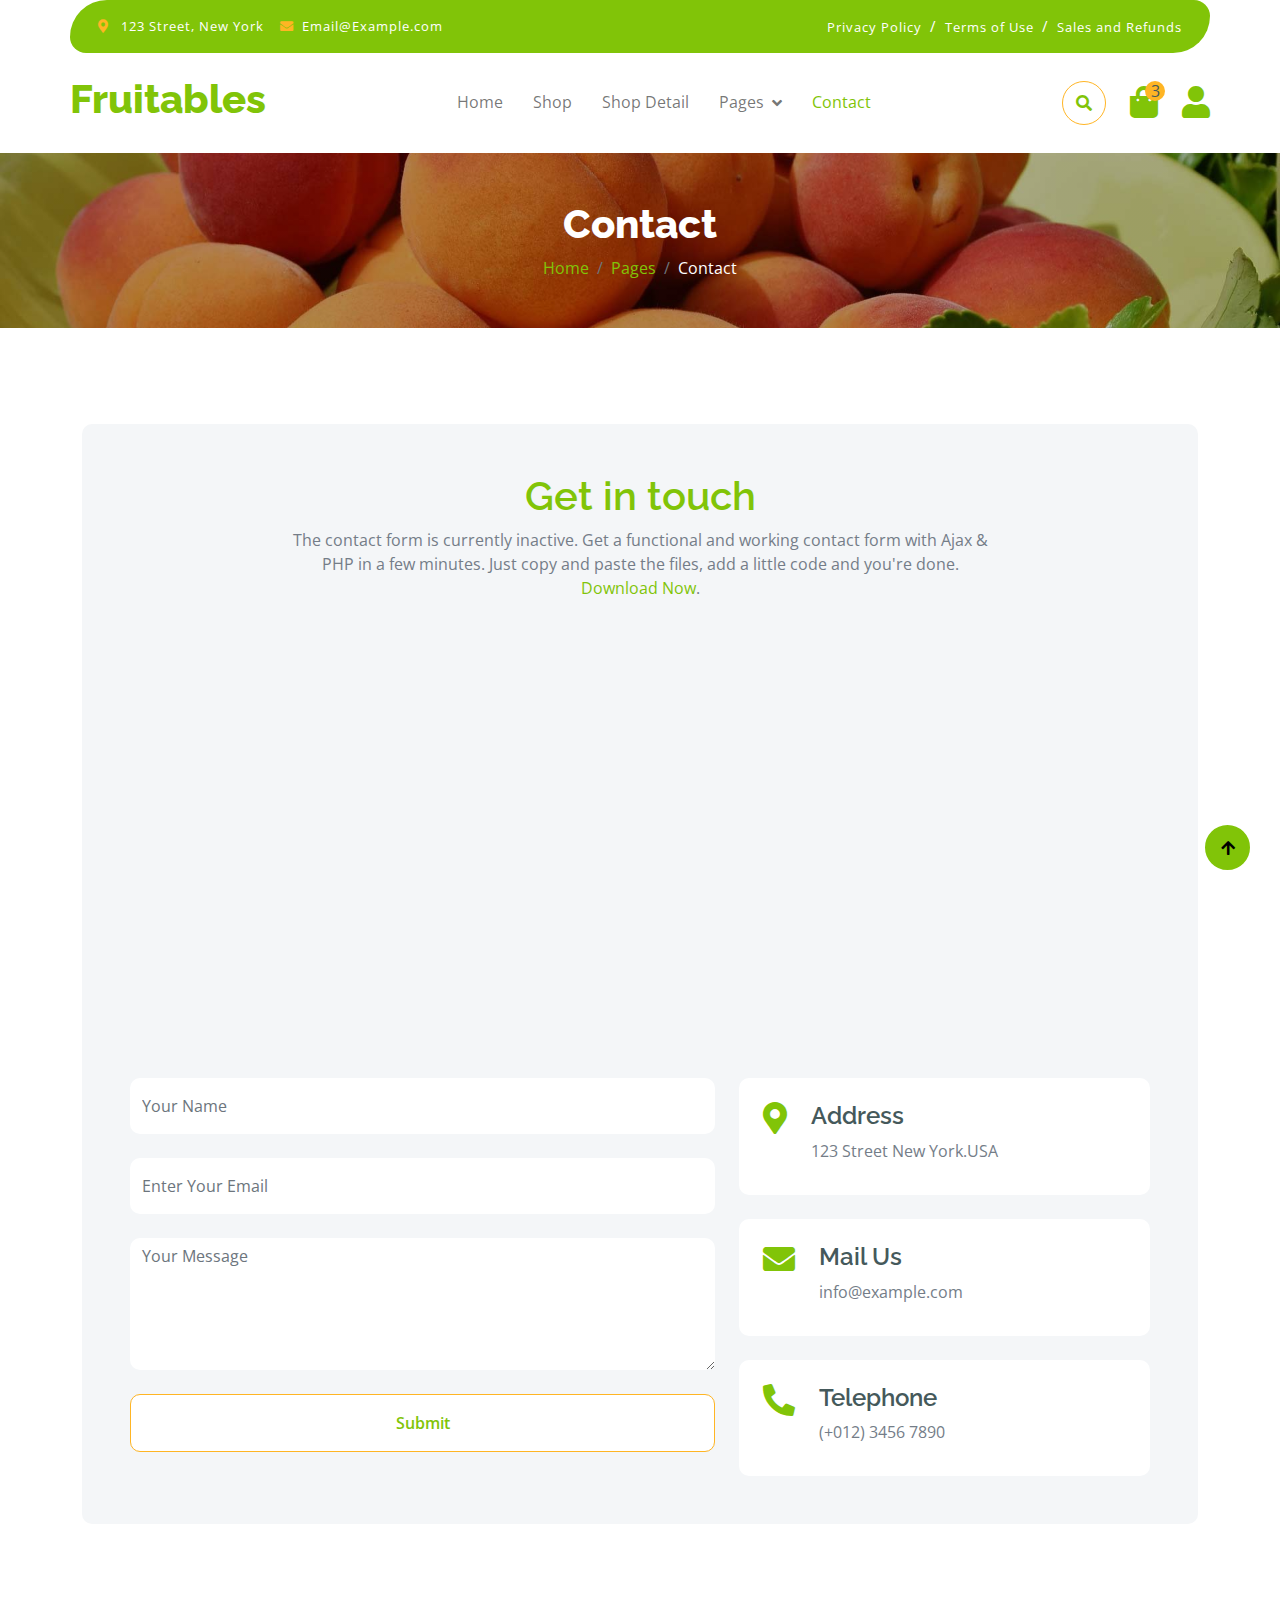
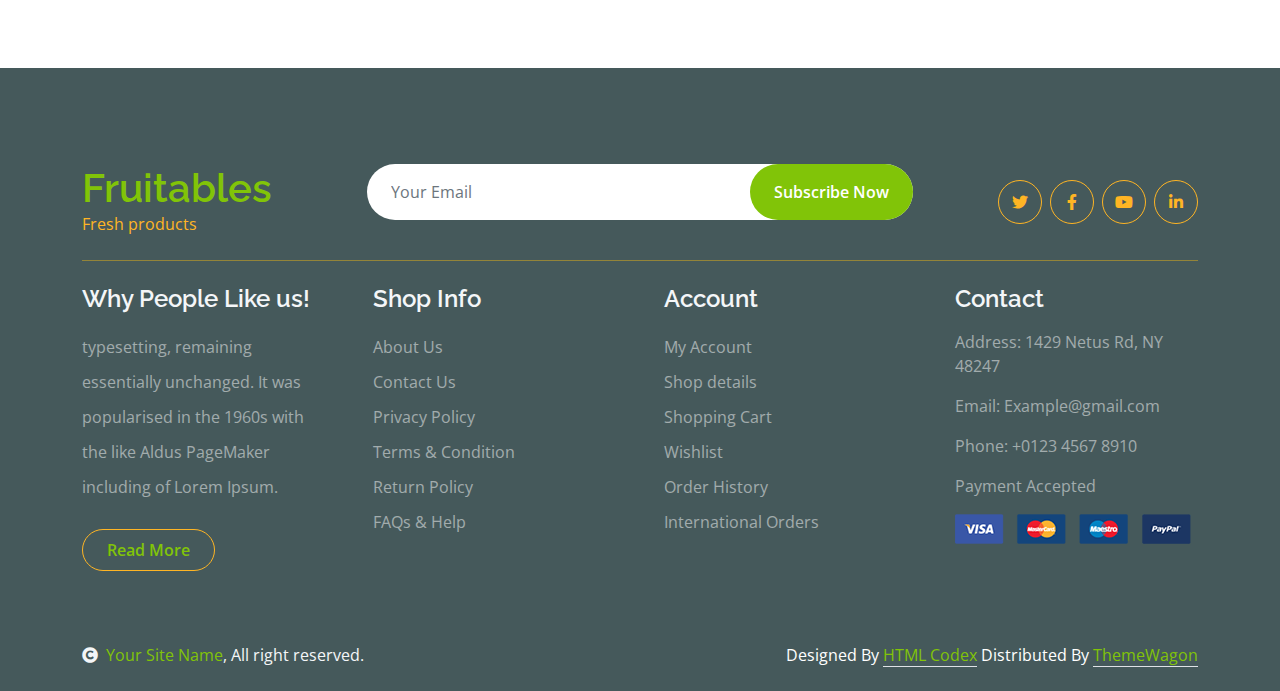
<file: contact.html>
<!DOCTYPE html>
<html lang="en">

    <head>
        <meta charset="utf-8">
        <title>Fruitables - Vegetable Website Template</title>
        <meta content="width=device-width, initial-scale=1.0" name="viewport">
        <meta content="" name="keywords">
        <meta content="" name="description">

        <!-- Google Web Fonts -->
        <link rel="preconnect" href="https://fonts.googleapis.com">
        <link rel="preconnect" href="https://fonts.gstatic.com" crossorigin>
        <link href="https://fonts.googleapis.com/css2?family=Open+Sans:wght@400;600&family=Raleway:wght@600;800&display=swap" rel="stylesheet"> 

        <!-- Icon Font Stylesheet -->
        <link rel="stylesheet" href="https://use.fontawesome.com/releases/v5.15.4/css/all.css"/>
        <link href="https://cdn.jsdelivr.net/npm/bootstrap-icons@1.4.1/font/bootstrap-icons.css" rel="stylesheet">

        <!-- Libraries Stylesheet -->
        <link href="lib/lightbox/css/lightbox.min.css" rel="stylesheet">
        <link href="lib/owlcarousel/assets/owl.carousel.min.css" rel="stylesheet">


        <!-- Customized Bootstrap Stylesheet -->
        <link href="css/bootstrap.min.css" rel="stylesheet">

        <!-- Template Stylesheet -->
        <link href="css/style.css" rel="stylesheet">
    </head>

    <body>

        <!-- Spinner Start -->
        <div id="spinner" class="show w-100 vh-100 bg-white position-fixed translate-middle top-50 start-50  d-flex align-items-center justify-content-center">
            <div class="spinner-grow text-primary" role="status"></div>
        </div>
        <!-- Spinner End -->


        <!-- Navbar start -->
        <div class="container-fluid fixed-top">
            <div class="container topbar bg-primary d-none d-lg-block">
                <div class="d-flex justify-content-between">
                    <div class="top-info ps-2">
                        <small class="me-3"><i class="fas fa-map-marker-alt me-2 text-secondary"></i> <a href="#" class="text-white">123 Street, New York</a></small>
                        <small class="me-3"><i class="fas fa-envelope me-2 text-secondary"></i><a href="#" class="text-white">Email@Example.com</a></small>
                    </div>
                    <div class="top-link pe-2">
                        <a href="#" class="text-white"><small class="text-white mx-2">Privacy Policy</small>/</a>
                        <a href="#" class="text-white"><small class="text-white mx-2">Terms of Use</small>/</a>
                        <a href="#" class="text-white"><small class="text-white ms-2">Sales and Refunds</small></a>
                    </div>
                </div>
            </div>
            <div class="container px-0">
                <nav class="navbar navbar-light bg-white navbar-expand-xl">
                    <a href="index.html" class="navbar-brand"><h1 class="text-primary display-6">Fruitables</h1></a>
                    <button class="navbar-toggler py-2 px-3" type="button" data-bs-toggle="collapse" data-bs-target="#navbarCollapse">
                        <span class="fa fa-bars text-primary"></span>
                    </button>
                    <div class="collapse navbar-collapse bg-white" id="navbarCollapse">
                        <div class="navbar-nav mx-auto">
                            <a href="index.html" class="nav-item nav-link">Home</a>
                            <a href="shop.html" class="nav-item nav-link">Shop</a>
                            <a href="shop-detail.html" class="nav-item nav-link">Shop Detail</a>
                            <div class="nav-item dropdown">
                                <a href="#" class="nav-link dropdown-toggle" data-bs-toggle="dropdown">Pages</a>
                                <div class="dropdown-menu m-0 bg-secondary rounded-0">
                                    <a href="cart.html" class="dropdown-item">Cart</a>
                                    <a href="chackout.html" class="dropdown-item">Chackout</a>
                                    <a href="testimonial.html" class="dropdown-item">Testimonial</a>
                                    <a href="404.html" class="dropdown-item">404 Page</a>
                                </div>
                            </div>
                            <a href="contact.html" class="nav-item nav-link active">Contact</a>
                        </div>
                        <div class="d-flex m-3 me-0">
                            <button class="btn-search btn border border-secondary btn-md-square rounded-circle bg-white me-4" data-bs-toggle="modal" data-bs-target="#searchModal"><i class="fas fa-search text-primary"></i></button>
                            <a href="#" class="position-relative me-4 my-auto">
                                <i class="fa fa-shopping-bag fa-2x"></i>
                                <span class="position-absolute bg-secondary rounded-circle d-flex align-items-center justify-content-center text-dark px-1" style="top: -5px; left: 15px; height: 20px; min-width: 20px;">3</span>
                            </a>
                            <a href="#" class="my-auto">
                                <i class="fas fa-user fa-2x"></i>
                            </a>
                        </div>
                    </div>
                </nav>
            </div>
        </div>
        <!-- Navbar End -->


        <!-- Modal Search Start -->
        <div class="modal fade" id="searchModal" tabindex="-1" aria-labelledby="exampleModalLabel" aria-hidden="true">
            <div class="modal-dialog modal-fullscreen">
                <div class="modal-content rounded-0">
                    <div class="modal-header">
                        <h5 class="modal-title" id="exampleModalLabel">Search by keyword</h5>
                        <button type="button" class="btn-close" data-bs-dismiss="modal" aria-label="Close"></button>
                    </div>
                    <div class="modal-body d-flex align-items-center">
                        <div class="input-group w-75 mx-auto d-flex">
                            <input type="search" class="form-control p-3" placeholder="keywords" aria-describedby="search-icon-1">
                            <span id="search-icon-1" class="input-group-text p-3"><i class="fa fa-search"></i></span>
                        </div>
                    </div>
                </div>
            </div>
        </div>
        <!-- Modal Search End -->


        <!-- Single Page Header start -->
        <div class="container-fluid page-header py-5">
            <h1 class="text-center text-white display-6">Contact</h1>
            <ol class="breadcrumb justify-content-center mb-0">
                <li class="breadcrumb-item"><a href="#">Home</a></li>
                <li class="breadcrumb-item"><a href="#">Pages</a></li>
                <li class="breadcrumb-item active text-white">Contact</li>
            </ol>
        </div>
        <!-- Single Page Header End -->


        <!-- Contact Start -->
        <div class="container-fluid contact py-5">
            <div class="container py-5">
                <div class="p-5 bg-light rounded">
                    <div class="row g-4">
                        <div class="col-12">
                            <div class="text-center mx-auto" style="max-width: 700px;">
                                <h1 class="text-primary">Get in touch</h1>
                                <p class="mb-4">The contact form is currently inactive. Get a functional and working contact form with Ajax & PHP in a few minutes. Just copy and paste the files, add a little code and you're done. <a href="https://htmlcodex.com/contact-form">Download Now</a>.</p>
                            </div>
                        </div>
                        <div class="col-lg-12">
                            <div class="h-100 rounded">
                                <iframe class="rounded w-100" 
                                style="height: 400px;" src="https://www.google.com/maps/embed?pb=!1m18!1m12!1m3!1d387191.33750346623!2d-73.97968099999999!3d40.6974881!2m3!1f0!2f0!3f0!3m2!1i1024!2i768!4f13.1!3m3!1m2!1s0x89c24fa5d33f083b%3A0xc80b8f06e177fe62!2sNew%20York%2C%20NY%2C%20USA!5e0!3m2!1sen!2sbd!4v1694259649153!5m2!1sen!2sbd" 
                                loading="lazy" referrerpolicy="no-referrer-when-downgrade"></iframe>
                            </div>
                        </div>
                        <div class="col-lg-7">
                            <form action="" class="">
                                <input type="text" class="w-100 form-control border-0 py-3 mb-4" placeholder="Your Name">
                                <input type="email" class="w-100 form-control border-0 py-3 mb-4" placeholder="Enter Your Email">
                                <textarea class="w-100 form-control border-0 mb-4" rows="5" cols="10" placeholder="Your Message"></textarea>
                                <button class="w-100 btn form-control border-secondary py-3 bg-white text-primary " type="submit">Submit</button>
                            </form>
                        </div>
                        <div class="col-lg-5">
                            <div class="d-flex p-4 rounded mb-4 bg-white">
                                <i class="fas fa-map-marker-alt fa-2x text-primary me-4"></i>
                                <div>
                                    <h4>Address</h4>
                                    <p class="mb-2">123 Street New York.USA</p>
                                </div>
                            </div>
                            <div class="d-flex p-4 rounded mb-4 bg-white">
                                <i class="fas fa-envelope fa-2x text-primary me-4"></i>
                                <div>
                                    <h4>Mail Us</h4>
                                    <p class="mb-2">info@example.com</p>
                                </div>
                            </div>
                            <div class="d-flex p-4 rounded bg-white">
                                <i class="fa fa-phone-alt fa-2x text-primary me-4"></i>
                                <div>
                                    <h4>Telephone</h4>
                                    <p class="mb-2">(+012) 3456 7890</p>
                                </div>
                            </div>
                        </div>
                    </div>
                </div>
            </div>
        </div>
        <!-- Contact End -->


        <!-- Footer Start -->
        <div class="container-fluid bg-dark text-white-50 footer pt-5 mt-5">
            <div class="container py-5">
                <div class="pb-4 mb-4" style="border-bottom: 1px solid rgba(226, 175, 24, 0.5) ;">
                    <div class="row g-4">
                        <div class="col-lg-3">
                            <a href="#">
                                <h1 class="text-primary mb-0">Fruitables</h1>
                                <p class="text-secondary mb-0">Fresh products</p>
                            </a>
                        </div>
                        <div class="col-lg-6">
                            <div class="position-relative mx-auto">
                                <input class="form-control border-0 w-100 py-3 px-4 rounded-pill" type="number" placeholder="Your Email">
                                <button type="submit" class="btn btn-primary border-0 border-secondary py-3 px-4 position-absolute rounded-pill text-white" style="top: 0; right: 0;">Subscribe Now</button>
                            </div>
                        </div>
                        <div class="col-lg-3">
                            <div class="d-flex justify-content-end pt-3">
                                <a class="btn  btn-outline-secondary me-2 btn-md-square rounded-circle" href=""><i class="fab fa-twitter"></i></a>
                                <a class="btn btn-outline-secondary me-2 btn-md-square rounded-circle" href=""><i class="fab fa-facebook-f"></i></a>
                                <a class="btn btn-outline-secondary me-2 btn-md-square rounded-circle" href=""><i class="fab fa-youtube"></i></a>
                                <a class="btn btn-outline-secondary btn-md-square rounded-circle" href=""><i class="fab fa-linkedin-in"></i></a>
                            </div>
                        </div>
                    </div>
                </div>
                <div class="row g-5">
                    <div class="col-lg-3 col-md-6">
                        <div class="footer-item">
                            <h4 class="text-light mb-3">Why People Like us!</h4>
                            <p class="mb-4">typesetting, remaining essentially unchanged. It was 
                                popularised in the 1960s with the like Aldus PageMaker including of Lorem Ipsum.</p>
                            <a href="" class="btn border-secondary py-2 px-4 rounded-pill text-primary">Read More</a>
                        </div>
                    </div>
                    <div class="col-lg-3 col-md-6">
                        <div class="d-flex flex-column text-start footer-item">
                            <h4 class="text-light mb-3">Shop Info</h4>
                            <a class="btn-link" href="">About Us</a>
                            <a class="btn-link" href="">Contact Us</a>
                            <a class="btn-link" href="">Privacy Policy</a>
                            <a class="btn-link" href="">Terms & Condition</a>
                            <a class="btn-link" href="">Return Policy</a>
                            <a class="btn-link" href="">FAQs & Help</a>
                        </div>
                    </div>
                    <div class="col-lg-3 col-md-6">
                        <div class="d-flex flex-column text-start footer-item">
                            <h4 class="text-light mb-3">Account</h4>
                            <a class="btn-link" href="">My Account</a>
                            <a class="btn-link" href="">Shop details</a>
                            <a class="btn-link" href="">Shopping Cart</a>
                            <a class="btn-link" href="">Wishlist</a>
                            <a class="btn-link" href="">Order History</a>
                            <a class="btn-link" href="">International Orders</a>
                        </div>
                    </div>
                    <div class="col-lg-3 col-md-6">
                        <div class="footer-item">
                            <h4 class="text-light mb-3">Contact</h4>
                            <p>Address: 1429 Netus Rd, NY 48247</p>
                            <p>Email: Example@gmail.com</p>
                            <p>Phone: +0123 4567 8910</p>
                            <p>Payment Accepted</p>
                            <img src="img/payment.png" class="img-fluid" alt="">
                        </div>
                    </div>
                </div>
            </div>
        </div>
        <!-- Footer End -->

        <!-- Copyright Start -->
        <div class="container-fluid copyright bg-dark py-4">
            <div class="container">
                <div class="row">
                    <div class="col-md-6 text-center text-md-start mb-3 mb-md-0">
                        <span class="text-light"><a href="#"><i class="fas fa-copyright text-light me-2"></i>Your Site Name</a>, All right reserved.</span>
                    </div>
                    <div class="col-md-6 my-auto text-center text-md-end text-white">
                        <!--/*** This template is free as long as you keep the below author’s credit link/attribution link/backlink. ***/-->
                        <!--/*** If you'd like to use the template without the below author’s credit link/attribution link/backlink, ***/-->
                        <!--/*** you can purchase the Credit Removal License from "https://htmlcodex.com/credit-removal". ***/-->
                        Designed By <a class="border-bottom" href="https://htmlcodex.com">HTML Codex</a> Distributed By <a class="border-bottom" href="https://themewagon.com">ThemeWagon</a>
                    </div>
                </div>
            </div>
        </div>
        <!-- Copyright End -->



        <!-- Back to Top -->
        <a href="#" class="btn btn-primary border-3 border-primary rounded-circle back-to-top"><i class="fa fa-arrow-up"></i></a>   

        
    <!-- JavaScript Libraries -->
    <script src="https://ajax.googleapis.com/ajax/libs/jquery/3.6.4/jquery.min.js"></script>
    <script src="https://cdn.jsdelivr.net/npm/bootstrap@5.0.0/dist/js/bootstrap.bundle.min.js"></script>
    <script src="lib/easing/easing.min.js"></script>
    <script src="lib/waypoints/waypoints.min.js"></script>
    <script src="lib/lightbox/js/lightbox.min.js"></script>
    <script src="lib/owlcarousel/owl.carousel.min.js"></script>

    <!-- Template Javascript -->
    <script src="js/main.js"></script>
    </body>

</html>
</file>
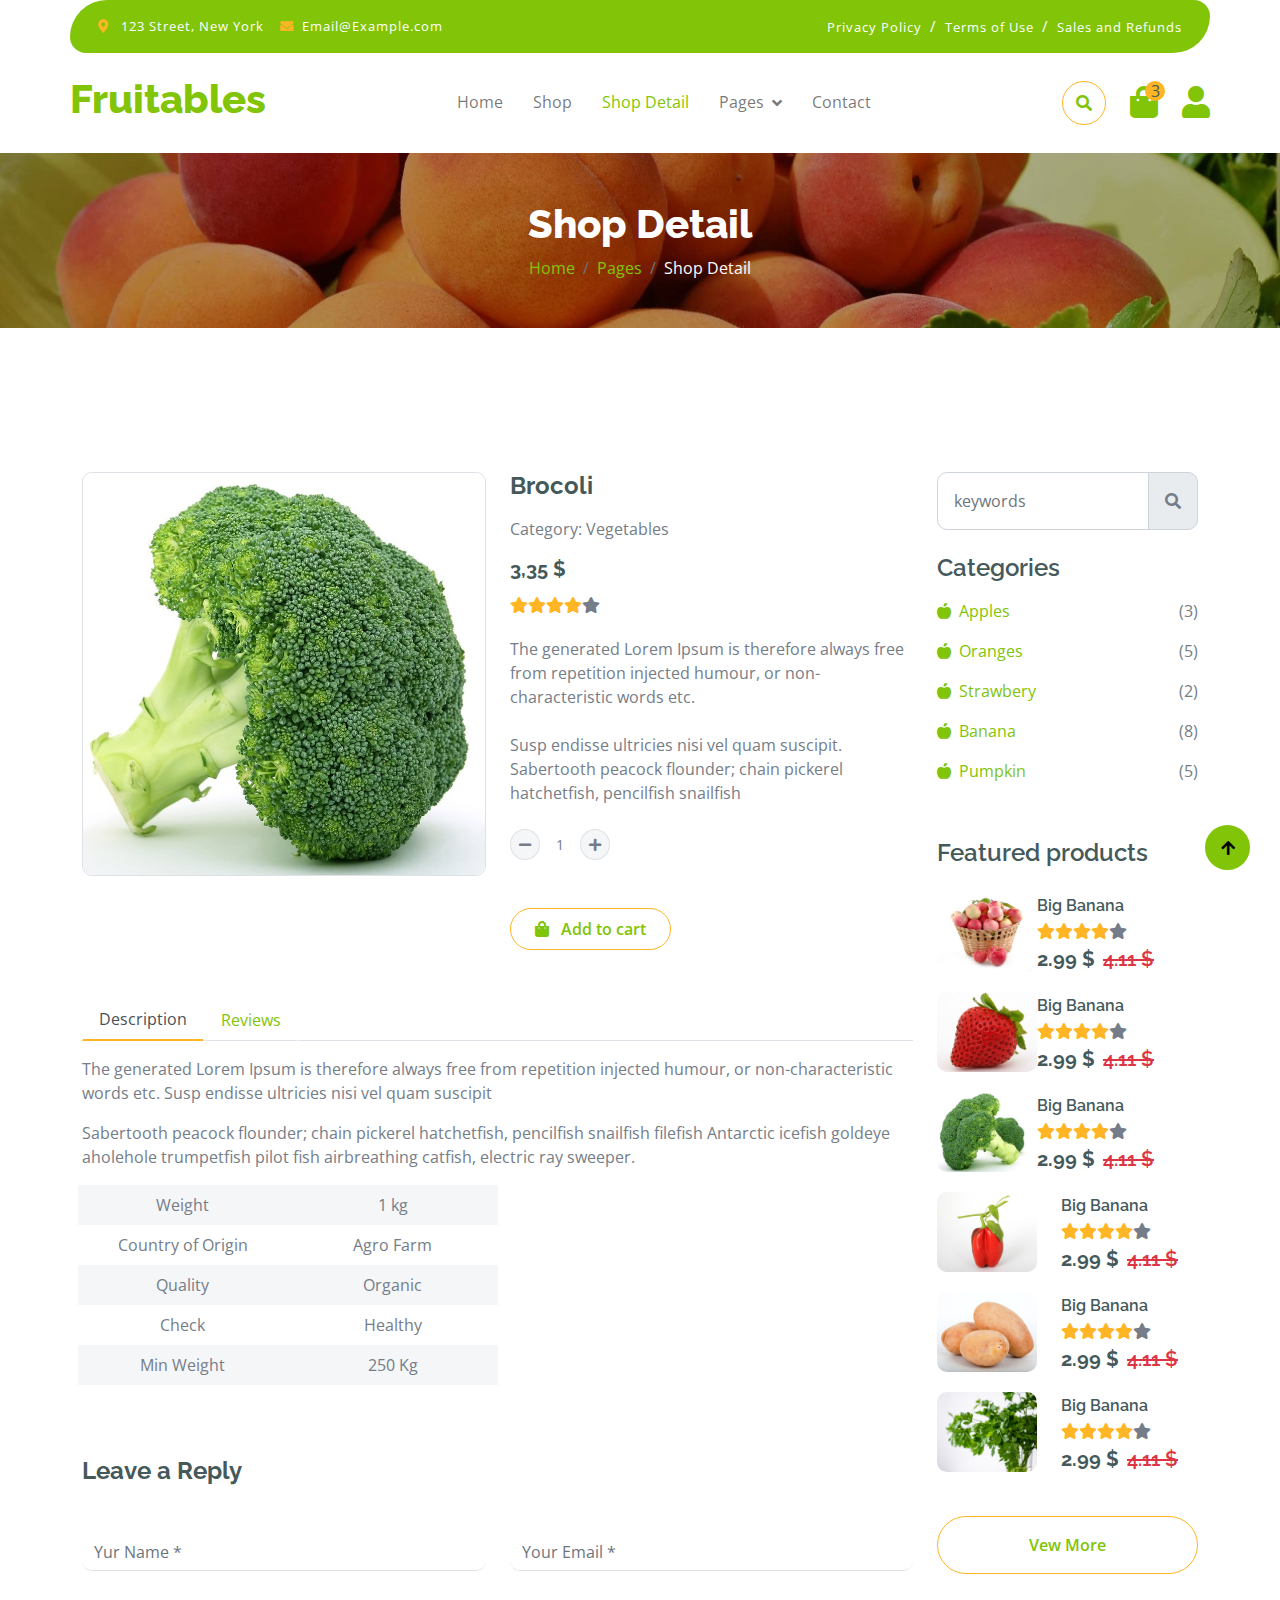
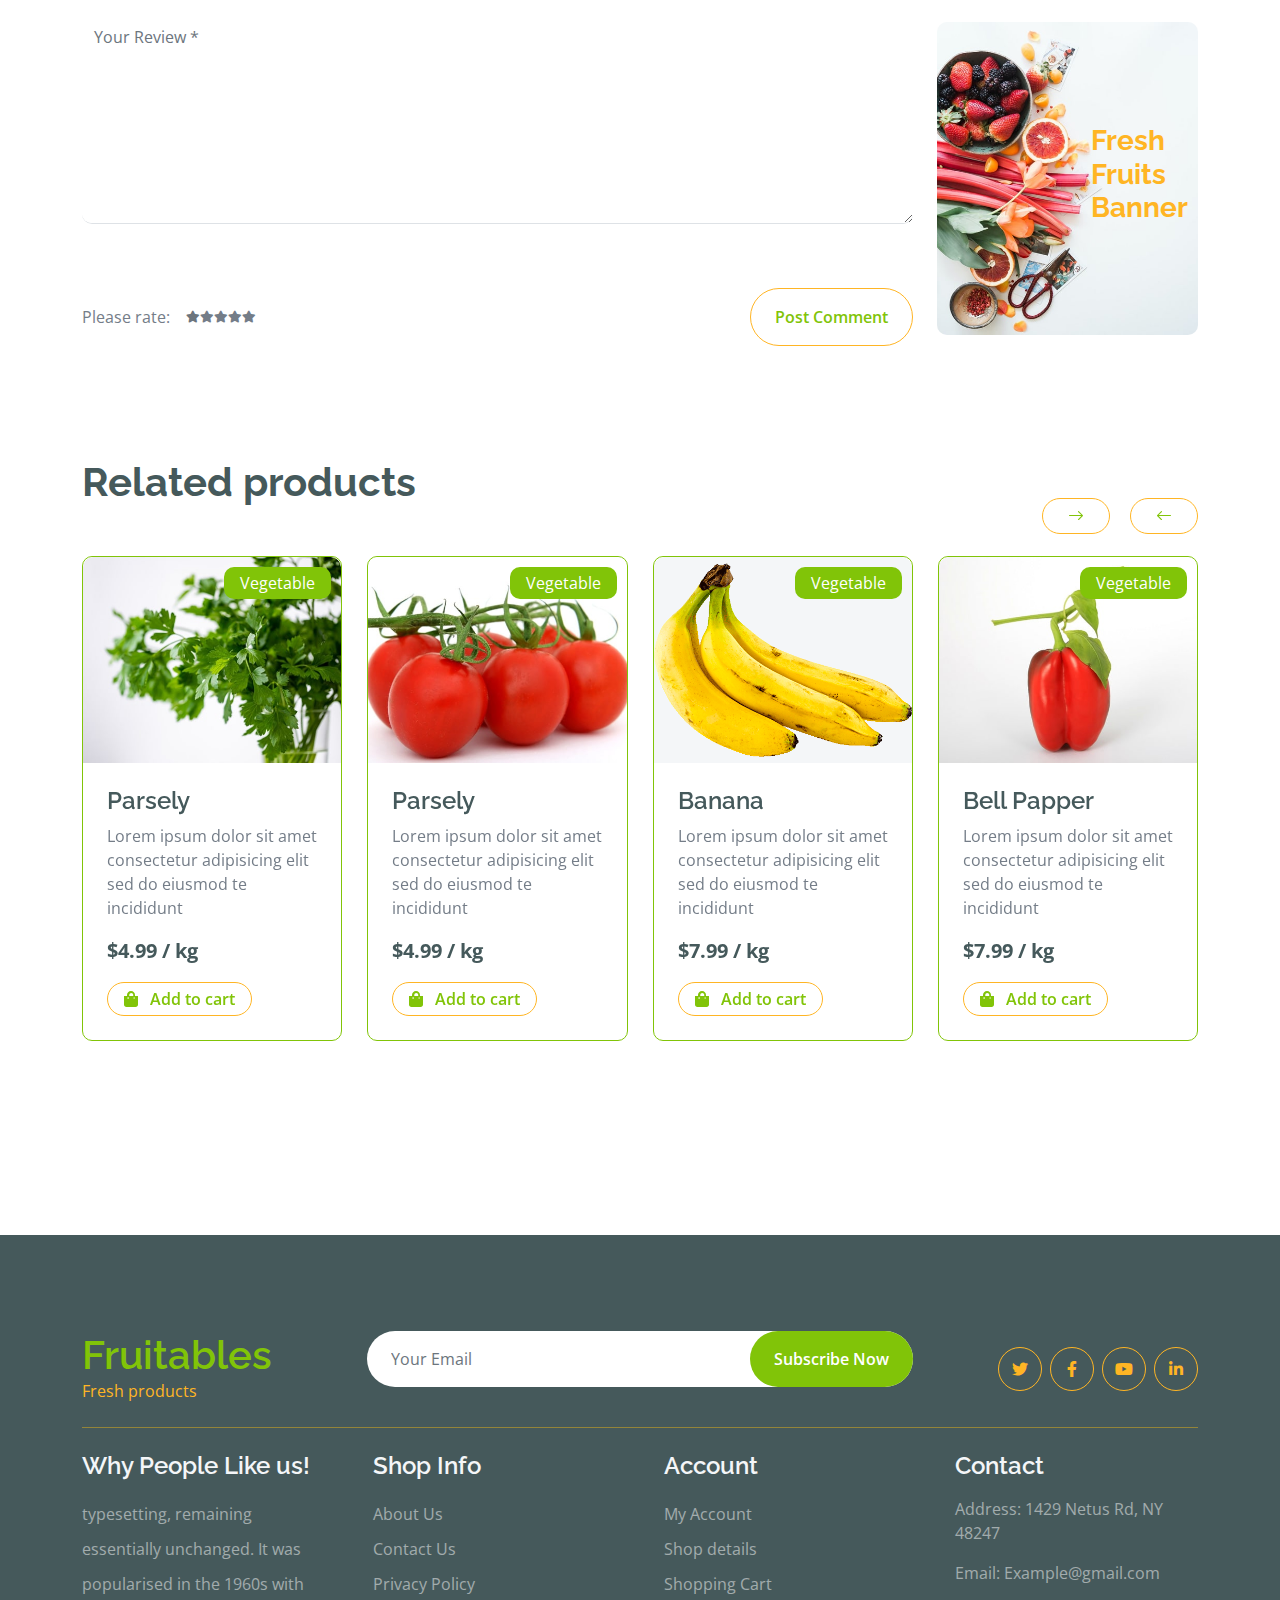
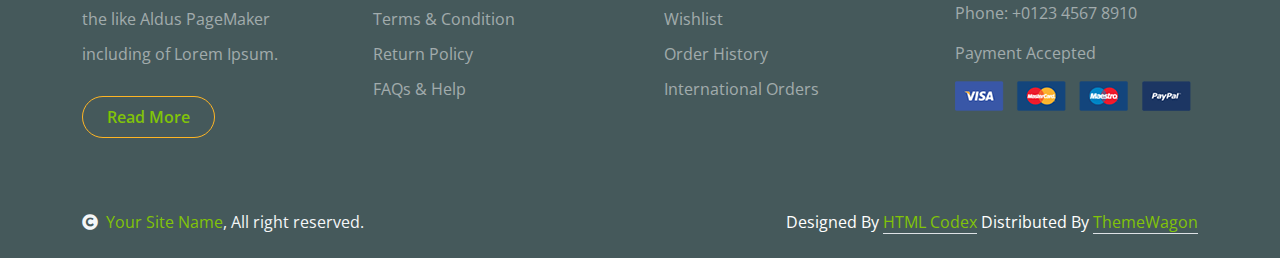
<file: shop-detail.html>
<!DOCTYPE html>
<html lang="en">

    <head>
        <meta charset="utf-8">
        <title>Fruitables - Vegetable Website Template</title>
        <meta content="width=device-width, initial-scale=1.0" name="viewport">
        <meta content="" name="keywords">
        <meta content="" name="description">

        <!-- Google Web Fonts -->
        <link rel="preconnect" href="https://fonts.googleapis.com">
        <link rel="preconnect" href="https://fonts.gstatic.com" crossorigin>
        <link href="https://fonts.googleapis.com/css2?family=Open+Sans:wght@400;600&family=Raleway:wght@600;800&display=swap" rel="stylesheet"> 

        <!-- Icon Font Stylesheet -->
        <link rel="stylesheet" href="https://use.fontawesome.com/releases/v5.15.4/css/all.css"/>
        <link href="https://cdn.jsdelivr.net/npm/bootstrap-icons@1.4.1/font/bootstrap-icons.css" rel="stylesheet">

        <!-- Libraries Stylesheet -->
        <link href="lib/lightbox/css/lightbox.min.css" rel="stylesheet">
        <link href="lib/owlcarousel/assets/owl.carousel.min.css" rel="stylesheet">


        <!-- Customized Bootstrap Stylesheet -->
        <link href="css/bootstrap.min.css" rel="stylesheet">

        <!-- Template Stylesheet -->
        <link href="css/style.css" rel="stylesheet">
    </head>

    <body>

        <!-- Spinner Start -->
        <div id="spinner" class="show w-100 vh-100 bg-white position-fixed translate-middle top-50 start-50  d-flex align-items-center justify-content-center">
            <div class="spinner-grow text-primary" role="status"></div>
        </div>
        <!-- Spinner End -->


        <!-- Navbar start -->
        <div class="container-fluid fixed-top">
            <div class="container topbar bg-primary d-none d-lg-block">
                <div class="d-flex justify-content-between">
                    <div class="top-info ps-2">
                        <small class="me-3"><i class="fas fa-map-marker-alt me-2 text-secondary"></i> <a href="#" class="text-white">123 Street, New York</a></small>
                        <small class="me-3"><i class="fas fa-envelope me-2 text-secondary"></i><a href="#" class="text-white">Email@Example.com</a></small>
                    </div>
                    <div class="top-link pe-2">
                        <a href="#" class="text-white"><small class="text-white mx-2">Privacy Policy</small>/</a>
                        <a href="#" class="text-white"><small class="text-white mx-2">Terms of Use</small>/</a>
                        <a href="#" class="text-white"><small class="text-white ms-2">Sales and Refunds</small></a>
                    </div>
                </div>
            </div>
            <div class="container px-0">
                <nav class="navbar navbar-light bg-white navbar-expand-xl">
                    <a href="index.html" class="navbar-brand"><h1 class="text-primary display-6">Fruitables</h1></a>
                    <button class="navbar-toggler py-2 px-3" type="button" data-bs-toggle="collapse" data-bs-target="#navbarCollapse">
                        <span class="fa fa-bars text-primary"></span>
                    </button>
                    <div class="collapse navbar-collapse bg-white" id="navbarCollapse">
                        <div class="navbar-nav mx-auto">
                            <a href="index.html" class="nav-item nav-link">Home</a>
                            <a href="shop.html" class="nav-item nav-link">Shop</a>
                            <a href="shop-detail.html" class="nav-item nav-link active">Shop Detail</a>
                            <div class="nav-item dropdown">
                                <a href="#" class="nav-link dropdown-toggle" data-bs-toggle="dropdown">Pages</a>
                                <div class="dropdown-menu m-0 bg-secondary rounded-0">
                                    <a href="cart.html" class="dropdown-item">Cart</a>
                                    <a href="chackout.html" class="dropdown-item">Chackout</a>
                                    <a href="testimonial.html" class="dropdown-item">Testimonial</a>
                                    <a href="404.html" class="dropdown-item">404 Page</a>
                                </div>
                            </div>
                            <a href="contact.html" class="nav-item nav-link">Contact</a>
                        </div>
                        <div class="d-flex m-3 me-0">
                            <button class="btn-search btn border border-secondary btn-md-square rounded-circle bg-white me-4" data-bs-toggle="modal" data-bs-target="#searchModal"><i class="fas fa-search text-primary"></i></button>
                            <a href="#" class="position-relative me-4 my-auto">
                                <i class="fa fa-shopping-bag fa-2x"></i>
                                <span class="position-absolute bg-secondary rounded-circle d-flex align-items-center justify-content-center text-dark px-1" style="top: -5px; left: 15px; height: 20px; min-width: 20px;">3</span>
                            </a>
                            <a href="#" class="my-auto">
                                <i class="fas fa-user fa-2x"></i>
                            </a>
                        </div>
                    </div>
                </nav>
            </div>
        </div>
        <!-- Navbar End -->


        <!-- Modal Search Start -->
        <div class="modal fade" id="searchModal" tabindex="-1" aria-labelledby="exampleModalLabel" aria-hidden="true">
            <div class="modal-dialog modal-fullscreen">
                <div class="modal-content rounded-0">
                    <div class="modal-header">
                        <h5 class="modal-title" id="exampleModalLabel">Search by keyword</h5>
                        <button type="button" class="btn-close" data-bs-dismiss="modal" aria-label="Close"></button>
                    </div>
                    <div class="modal-body d-flex align-items-center">
                        <div class="input-group w-75 mx-auto d-flex">
                            <input type="search" class="form-control p-3" placeholder="keywords" aria-describedby="search-icon-1">
                            <span id="search-icon-1" class="input-group-text p-3"><i class="fa fa-search"></i></span>
                        </div>
                    </div>
                </div>
            </div>
        </div>
        <!-- Modal Search End -->


        <!-- Single Page Header start -->
        <div class="container-fluid page-header py-5">
            <h1 class="text-center text-white display-6">Shop Detail</h1>
            <ol class="breadcrumb justify-content-center mb-0">
                <li class="breadcrumb-item"><a href="#">Home</a></li>
                <li class="breadcrumb-item"><a href="#">Pages</a></li>
                <li class="breadcrumb-item active text-white">Shop Detail</li>
            </ol>
        </div>
        <!-- Single Page Header End -->


        <!-- Single Product Start -->
        <div class="container-fluid py-5 mt-5">
            <div class="container py-5">
                <div class="row g-4 mb-5">
                    <div class="col-lg-8 col-xl-9">
                        <div class="row g-4">
                            <div class="col-lg-6">
                                <div class="border rounded">
                                    <a href="#">
                                        <img src="img/single-item.jpg" class="img-fluid rounded" alt="Image">
                                    </a>
                                </div>
                            </div>
                            <div class="col-lg-6">
                                <h4 class="fw-bold mb-3">Brocoli</h4>
                                <p class="mb-3">Category: Vegetables</p>
                                <h5 class="fw-bold mb-3">3,35 $</h5>
                                <div class="d-flex mb-4">
                                    <i class="fa fa-star text-secondary"></i>
                                    <i class="fa fa-star text-secondary"></i>
                                    <i class="fa fa-star text-secondary"></i>
                                    <i class="fa fa-star text-secondary"></i>
                                    <i class="fa fa-star"></i>
                                </div>
                                <p class="mb-4">The generated Lorem Ipsum is therefore always free from repetition injected humour, or non-characteristic words etc.</p>
                                <p class="mb-4">Susp endisse ultricies nisi vel quam suscipit. Sabertooth peacock flounder; chain pickerel hatchetfish, pencilfish snailfish</p>
                                <div class="input-group quantity mb-5" style="width: 100px;">
                                    <div class="input-group-btn">
                                        <button class="btn btn-sm btn-minus rounded-circle bg-light border" >
                                            <i class="fa fa-minus"></i>
                                        </button>
                                    </div>
                                    <input type="text" class="form-control form-control-sm text-center border-0" value="1">
                                    <div class="input-group-btn">
                                        <button class="btn btn-sm btn-plus rounded-circle bg-light border">
                                            <i class="fa fa-plus"></i>
                                        </button>
                                    </div>
                                </div>
                                <a href="#" class="btn border border-secondary rounded-pill px-4 py-2 mb-4 text-primary"><i class="fa fa-shopping-bag me-2 text-primary"></i> Add to cart</a>
                            </div>
                            <div class="col-lg-12">
                                <nav>
                                    <div class="nav nav-tabs mb-3">
                                        <button class="nav-link active border-white border-bottom-0" type="button" role="tab"
                                            id="nav-about-tab" data-bs-toggle="tab" data-bs-target="#nav-about"
                                            aria-controls="nav-about" aria-selected="true">Description</button>
                                        <button class="nav-link border-white border-bottom-0" type="button" role="tab"
                                            id="nav-mission-tab" data-bs-toggle="tab" data-bs-target="#nav-mission"
                                            aria-controls="nav-mission" aria-selected="false">Reviews</button>
                                    </div>
                                </nav>
                                <div class="tab-content mb-5">
                                    <div class="tab-pane active" id="nav-about" role="tabpanel" aria-labelledby="nav-about-tab">
                                        <p>The generated Lorem Ipsum is therefore always free from repetition injected humour, or non-characteristic words etc. 
                                            Susp endisse ultricies nisi vel quam suscipit </p>
                                        <p>Sabertooth peacock flounder; chain pickerel hatchetfish, pencilfish snailfish filefish Antarctic 
                                            icefish goldeye aholehole trumpetfish pilot fish airbreathing catfish, electric ray sweeper.</p>
                                        <div class="px-2">
                                            <div class="row g-4">
                                                <div class="col-6">
                                                    <div class="row bg-light align-items-center text-center justify-content-center py-2">
                                                        <div class="col-6">
                                                            <p class="mb-0">Weight</p>
                                                        </div>
                                                        <div class="col-6">
                                                            <p class="mb-0">1 kg</p>
                                                        </div>
                                                    </div>
                                                    <div class="row text-center align-items-center justify-content-center py-2">
                                                        <div class="col-6">
                                                            <p class="mb-0">Country of Origin</p>
                                                        </div>
                                                        <div class="col-6">
                                                            <p class="mb-0">Agro Farm</p>
                                                        </div>
                                                    </div>
                                                    <div class="row bg-light text-center align-items-center justify-content-center py-2">
                                                        <div class="col-6">
                                                            <p class="mb-0">Quality</p>
                                                        </div>
                                                        <div class="col-6">
                                                            <p class="mb-0">Organic</p>
                                                        </div>
                                                    </div>
                                                    <div class="row text-center align-items-center justify-content-center py-2">
                                                        <div class="col-6">
                                                            <p class="mb-0">Сheck</p>
                                                        </div>
                                                        <div class="col-6">
                                                            <p class="mb-0">Healthy</p>
                                                        </div>
                                                    </div>
                                                    <div class="row bg-light text-center align-items-center justify-content-center py-2">
                                                        <div class="col-6">
                                                            <p class="mb-0">Min Weight</p>
                                                        </div>
                                                        <div class="col-6">
                                                            <p class="mb-0">250 Kg</p>
                                                        </div>
                                                    </div>
                                                </div>
                                            </div>
                                        </div>
                                    </div>
                                    <div class="tab-pane" id="nav-mission" role="tabpanel" aria-labelledby="nav-mission-tab">
                                        <div class="d-flex">
                                            <img src="img/avatar.jpg" class="img-fluid rounded-circle p-3" style="width: 100px; height: 100px;" alt="">
                                            <div class="">
                                                <p class="mb-2" style="font-size: 14px;">April 12, 2024</p>
                                                <div class="d-flex justify-content-between">
                                                    <h5>Jason Smith</h5>
                                                    <div class="d-flex mb-3">
                                                        <i class="fa fa-star text-secondary"></i>
                                                        <i class="fa fa-star text-secondary"></i>
                                                        <i class="fa fa-star text-secondary"></i>
                                                        <i class="fa fa-star text-secondary"></i>
                                                        <i class="fa fa-star"></i>
                                                    </div>
                                                </div>
                                                <p>The generated Lorem Ipsum is therefore always free from repetition injected humour, or non-characteristic 
                                                    words etc. Susp endisse ultricies nisi vel quam suscipit </p>
                                            </div>
                                        </div>
                                        <div class="d-flex">
                                            <img src="img/avatar.jpg" class="img-fluid rounded-circle p-3" style="width: 100px; height: 100px;" alt="">
                                            <div class="">
                                                <p class="mb-2" style="font-size: 14px;">April 12, 2024</p>
                                                <div class="d-flex justify-content-between">
                                                    <h5>Sam Peters</h5>
                                                    <div class="d-flex mb-3">
                                                        <i class="fa fa-star text-secondary"></i>
                                                        <i class="fa fa-star text-secondary"></i>
                                                        <i class="fa fa-star text-secondary"></i>
                                                        <i class="fa fa-star"></i>
                                                        <i class="fa fa-star"></i>
                                                    </div>
                                                </div>
                                                <p class="text-dark">The generated Lorem Ipsum is therefore always free from repetition injected humour, or non-characteristic 
                                                    words etc. Susp endisse ultricies nisi vel quam suscipit </p>
                                            </div>
                                        </div>
                                    </div>
                                    <div class="tab-pane" id="nav-vision" role="tabpanel">
                                        <p class="text-dark">Tempor erat elitr rebum at clita. Diam dolor diam ipsum et tempor sit. Aliqu diam
                                            amet diam et eos labore. 3</p>
                                        <p class="mb-0">Diam dolor diam ipsum et tempor sit. Aliqu diam amet diam et eos labore.
                                            Clita erat ipsum et lorem et sit</p>
                                    </div>
                                </div>
                            </div>
                            <form action="#">
                                <h4 class="mb-5 fw-bold">Leave a Reply</h4>
                                <div class="row g-4">
                                    <div class="col-lg-6">
                                        <div class="border-bottom rounded">
                                            <input type="text" class="form-control border-0 me-4" placeholder="Yur Name *">
                                        </div>
                                    </div>
                                    <div class="col-lg-6">
                                        <div class="border-bottom rounded">
                                            <input type="email" class="form-control border-0" placeholder="Your Email *">
                                        </div>
                                    </div>
                                    <div class="col-lg-12">
                                        <div class="border-bottom rounded my-4">
                                            <textarea name="" id="" class="form-control border-0" cols="30" rows="8" placeholder="Your Review *" spellcheck="false"></textarea>
                                        </div>
                                    </div>
                                    <div class="col-lg-12">
                                        <div class="d-flex justify-content-between py-3 mb-5">
                                            <div class="d-flex align-items-center">
                                                <p class="mb-0 me-3">Please rate:</p>
                                                <div class="d-flex align-items-center" style="font-size: 12px;">
                                                    <i class="fa fa-star text-muted"></i>
                                                    <i class="fa fa-star"></i>
                                                    <i class="fa fa-star"></i>
                                                    <i class="fa fa-star"></i>
                                                    <i class="fa fa-star"></i>
                                                </div>
                                            </div>
                                            <a href="#" class="btn border border-secondary text-primary rounded-pill px-4 py-3"> Post Comment</a>
                                        </div>
                                    </div>
                                </div>
                            </form>
                        </div>
                    </div>
                    <div class="col-lg-4 col-xl-3">
                        <div class="row g-4 fruite">
                            <div class="col-lg-12">
                                <div class="input-group w-100 mx-auto d-flex mb-4">
                                    <input type="search" class="form-control p-3" placeholder="keywords" aria-describedby="search-icon-1">
                                    <span id="search-icon-1" class="input-group-text p-3"><i class="fa fa-search"></i></span>
                                </div>
                                <div class="mb-4">
                                    <h4>Categories</h4>
                                    <ul class="list-unstyled fruite-categorie">
                                        <li>
                                            <div class="d-flex justify-content-between fruite-name">
                                                <a href="#"><i class="fas fa-apple-alt me-2"></i>Apples</a>
                                                <span>(3)</span>
                                            </div>
                                        </li>
                                        <li>
                                            <div class="d-flex justify-content-between fruite-name">
                                                <a href="#"><i class="fas fa-apple-alt me-2"></i>Oranges</a>
                                                <span>(5)</span>
                                            </div>
                                        </li>
                                        <li>
                                            <div class="d-flex justify-content-between fruite-name">
                                                <a href="#"><i class="fas fa-apple-alt me-2"></i>Strawbery</a>
                                                <span>(2)</span>
                                            </div>
                                        </li>
                                        <li>
                                            <div class="d-flex justify-content-between fruite-name">
                                                <a href="#"><i class="fas fa-apple-alt me-2"></i>Banana</a>
                                                <span>(8)</span>
                                            </div>
                                        </li>
                                        <li>
                                            <div class="d-flex justify-content-between fruite-name">
                                                <a href="#"><i class="fas fa-apple-alt me-2"></i>Pumpkin</a>
                                                <span>(5)</span>
                                            </div>
                                        </li>
                                    </ul>
                                </div>
                            </div>
                            <div class="col-lg-12">
                                <h4 class="mb-4">Featured products</h4>
                                <div class="d-flex align-items-center justify-content-start">
                                    <div class="rounded" style="width: 100px; height: 100px;">
                                        <img src="img/featur-1.jpg" class="img-fluid rounded" alt="Image">
                                    </div>
                                    <div>
                                        <h6 class="mb-2">Big Banana</h6>
                                        <div class="d-flex mb-2">
                                            <i class="fa fa-star text-secondary"></i>
                                            <i class="fa fa-star text-secondary"></i>
                                            <i class="fa fa-star text-secondary"></i>
                                            <i class="fa fa-star text-secondary"></i>
                                            <i class="fa fa-star"></i>
                                        </div>
                                        <div class="d-flex mb-2">
                                            <h5 class="fw-bold me-2">2.99 $</h5>
                                            <h5 class="text-danger text-decoration-line-through">4.11 $</h5>
                                        </div>
                                    </div>
                                </div>
                                <div class="d-flex align-items-center justify-content-start">
                                    <div class="rounded" style="width: 100px; height: 100px;">
                                        <img src="img/featur-2.jpg" class="img-fluid rounded" alt="">
                                    </div>
                                    <div>
                                        <h6 class="mb-2">Big Banana</h6>
                                        <div class="d-flex mb-2">
                                            <i class="fa fa-star text-secondary"></i>
                                            <i class="fa fa-star text-secondary"></i>
                                            <i class="fa fa-star text-secondary"></i>
                                            <i class="fa fa-star text-secondary"></i>
                                            <i class="fa fa-star"></i>
                                        </div>
                                        <div class="d-flex mb-2">
                                            <h5 class="fw-bold me-2">2.99 $</h5>
                                            <h5 class="text-danger text-decoration-line-through">4.11 $</h5>
                                        </div>
                                    </div>
                                </div>
                                <div class="d-flex align-items-center justify-content-start">
                                    <div class="rounded" style="width: 100px; height: 100px;">
                                        <img src="img/featur-3.jpg" class="img-fluid rounded" alt="">
                                    </div>
                                    <div>
                                        <h6 class="mb-2">Big Banana</h6>
                                        <div class="d-flex mb-2">
                                            <i class="fa fa-star text-secondary"></i>
                                            <i class="fa fa-star text-secondary"></i>
                                            <i class="fa fa-star text-secondary"></i>
                                            <i class="fa fa-star text-secondary"></i>
                                            <i class="fa fa-star"></i>
                                        </div>
                                        <div class="d-flex mb-2">
                                            <h5 class="fw-bold me-2">2.99 $</h5>
                                            <h5 class="text-danger text-decoration-line-through">4.11 $</h5>
                                        </div>
                                    </div>
                                </div>
                                <div class="d-flex align-items-center justify-content-start">
                                    <div class="rounded me-4" style="width: 100px; height: 100px;">
                                        <img src="img/vegetable-item-4.jpg" class="img-fluid rounded" alt="">
                                    </div>
                                    <div>
                                        <h6 class="mb-2">Big Banana</h6>
                                        <div class="d-flex mb-2">
                                            <i class="fa fa-star text-secondary"></i>
                                            <i class="fa fa-star text-secondary"></i>
                                            <i class="fa fa-star text-secondary"></i>
                                            <i class="fa fa-star text-secondary"></i>
                                            <i class="fa fa-star"></i>
                                        </div>
                                        <div class="d-flex mb-2">
                                            <h5 class="fw-bold me-2">2.99 $</h5>
                                            <h5 class="text-danger text-decoration-line-through">4.11 $</h5>
                                        </div>
                                    </div>
                                </div>
                                <div class="d-flex align-items-center justify-content-start">
                                    <div class="rounded me-4" style="width: 100px; height: 100px;">
                                        <img src="img/vegetable-item-5.jpg" class="img-fluid rounded" alt="">
                                    </div>
                                    <div>
                                        <h6 class="mb-2">Big Banana</h6>
                                        <div class="d-flex mb-2">
                                            <i class="fa fa-star text-secondary"></i>
                                            <i class="fa fa-star text-secondary"></i>
                                            <i class="fa fa-star text-secondary"></i>
                                            <i class="fa fa-star text-secondary"></i>
                                            <i class="fa fa-star"></i>
                                        </div>
                                        <div class="d-flex mb-2">
                                            <h5 class="fw-bold me-2">2.99 $</h5>
                                            <h5 class="text-danger text-decoration-line-through">4.11 $</h5>
                                        </div>
                                    </div>
                                </div>
                                <div class="d-flex align-items-center justify-content-start">
                                    <div class="rounded me-4" style="width: 100px; height: 100px;">
                                        <img src="img/vegetable-item-6.jpg" class="img-fluid rounded" alt="">
                                    </div>
                                    <div>
                                        <h6 class="mb-2">Big Banana</h6>
                                        <div class="d-flex mb-2">
                                            <i class="fa fa-star text-secondary"></i>
                                            <i class="fa fa-star text-secondary"></i>
                                            <i class="fa fa-star text-secondary"></i>
                                            <i class="fa fa-star text-secondary"></i>
                                            <i class="fa fa-star"></i>
                                        </div>
                                        <div class="d-flex mb-2">
                                            <h5 class="fw-bold me-2">2.99 $</h5>
                                            <h5 class="text-danger text-decoration-line-through">4.11 $</h5>
                                        </div>
                                    </div>
                                </div>
                                <div class="d-flex justify-content-center my-4">
                                    <a href="#" class="btn border border-secondary px-4 py-3 rounded-pill text-primary w-100">Vew More</a>
                                </div>
                            </div>
                            <div class="col-lg-12">
                                <div class="position-relative">
                                    <img src="img/banner-fruits.jpg" class="img-fluid w-100 rounded" alt="">
                                    <div class="position-absolute" style="top: 50%; right: 10px; transform: translateY(-50%);">
                                        <h3 class="text-secondary fw-bold">Fresh <br> Fruits <br> Banner</h3>
                                    </div>
                                </div>
                            </div>
                        </div>
                    </div>
                </div>
                <h1 class="fw-bold mb-0">Related products</h1>
                <div class="vesitable">
                    <div class="owl-carousel vegetable-carousel justify-content-center">
                        <div class="border border-primary rounded position-relative vesitable-item">
                            <div class="vesitable-img">
                                <img src="img/vegetable-item-6.jpg" class="img-fluid w-100 rounded-top" alt="">
                            </div>
                            <div class="text-white bg-primary px-3 py-1 rounded position-absolute" style="top: 10px; right: 10px;">Vegetable</div>
                            <div class="p-4 pb-0 rounded-bottom">
                                <h4>Parsely</h4>
                                <p>Lorem ipsum dolor sit amet consectetur adipisicing elit sed do eiusmod te incididunt</p>
                                <div class="d-flex justify-content-between flex-lg-wrap">
                                    <p class="text-dark fs-5 fw-bold">$4.99 / kg</p>
                                    <a href="#" class="btn border border-secondary rounded-pill px-3 py-1 mb-4 text-primary"><i class="fa fa-shopping-bag me-2 text-primary"></i> Add to cart</a>
                                </div>
                            </div>
                        </div>
                        <div class="border border-primary rounded position-relative vesitable-item">
                            <div class="vesitable-img">
                                <img src="img/vegetable-item-1.jpg" class="img-fluid w-100 rounded-top" alt="">
                            </div>
                            <div class="text-white bg-primary px-3 py-1 rounded position-absolute" style="top: 10px; right: 10px;">Vegetable</div>
                            <div class="p-4 pb-0 rounded-bottom">
                                <h4>Parsely</h4>
                                <p>Lorem ipsum dolor sit amet consectetur adipisicing elit sed do eiusmod te incididunt</p>
                                <div class="d-flex justify-content-between flex-lg-wrap">
                                    <p class="text-dark fs-5 fw-bold">$4.99 / kg</p>
                                    <a href="#" class="btn border border-secondary rounded-pill px-3 py-1 mb-4 text-primary"><i class="fa fa-shopping-bag me-2 text-primary"></i> Add to cart</a>
                                </div>
                            </div>
                        </div>
                        <div class="border border-primary rounded position-relative vesitable-item">
                            <div class="vesitable-img">
                                <img src="img/vegetable-item-3.png" class="img-fluid w-100 rounded-top bg-light" alt="">
                            </div>
                            <div class="text-white bg-primary px-3 py-1 rounded position-absolute" style="top: 10px; right: 10px;">Vegetable</div>
                            <div class="p-4 pb-0 rounded-bottom">
                                <h4>Banana</h4>
                                <p>Lorem ipsum dolor sit amet consectetur adipisicing elit sed do eiusmod te incididunt</p>
                                <div class="d-flex justify-content-between flex-lg-wrap">
                                    <p class="text-dark fs-5 fw-bold">$7.99 / kg</p>
                                    <a href="#" class="btn border border-secondary rounded-pill px-3 py-1 mb-4 text-primary"><i class="fa fa-shopping-bag me-2 text-primary"></i> Add to cart</a>
                                </div>
                            </div>
                        </div>
                        <div class="border border-primary rounded position-relative vesitable-item">
                            <div class="vesitable-img">
                                <img src="img/vegetable-item-4.jpg" class="img-fluid w-100 rounded-top" alt="">
                            </div>
                            <div class="text-white bg-primary px-3 py-1 rounded position-absolute" style="top: 10px; right: 10px;">Vegetable</div>
                            <div class="p-4 pb-0 rounded-bottom">
                                <h4>Bell Papper</h4>
                                <p>Lorem ipsum dolor sit amet consectetur adipisicing elit sed do eiusmod te incididunt</p>
                                <div class="d-flex justify-content-between flex-lg-wrap">
                                    <p class="text-dark fs-5 fw-bold">$7.99 / kg</p>
                                    <a href="#" class="btn border border-secondary rounded-pill px-3 py-1 mb-4 text-primary"><i class="fa fa-shopping-bag me-2 text-primary"></i> Add to cart</a>
                                </div>
                            </div>
                        </div>
                        <div class="border border-primary rounded position-relative vesitable-item">
                            <div class="vesitable-img">
                                <img src="img/vegetable-item-5.jpg" class="img-fluid w-100 rounded-top" alt="">
                            </div>
                            <div class="text-white bg-primary px-3 py-1 rounded position-absolute" style="top: 10px; right: 10px;">Vegetable</div>
                            <div class="p-4 pb-0 rounded-bottom">
                                <h4>Potatoes</h4>
                                <p>Lorem ipsum dolor sit amet consectetur adipisicing elit sed do eiusmod te incididunt</p>
                                <div class="d-flex justify-content-between flex-lg-wrap">
                                    <p class="text-dark fs-5 fw-bold">$7.99 / kg</p>
                                    <a href="#" class="btn border border-secondary rounded-pill px-3 py-1 mb-4 text-primary"><i class="fa fa-shopping-bag me-2 text-primary"></i> Add to cart</a>
                                </div>
                            </div>
                        </div>
                        <div class="border border-primary rounded position-relative vesitable-item">
                            <div class="vesitable-img">
                                <img src="img/vegetable-item-6.jpg" class="img-fluid w-100 rounded-top" alt="">
                            </div>
                            <div class="text-white bg-primary px-3 py-1 rounded position-absolute" style="top: 10px; right: 10px;">Vegetable</div>
                            <div class="p-4 pb-0 rounded-bottom">
                                <h4>Parsely</h4>
                                <p>Lorem ipsum dolor sit amet consectetur adipisicing elit sed do eiusmod te incididunt</p>
                                <div class="d-flex justify-content-between flex-lg-wrap">
                                    <p class="text-dark fs-5 fw-bold">$7.99 / kg</p>
                                    <a href="#" class="btn border border-secondary rounded-pill px-3 py-1 mb-4 text-primary"><i class="fa fa-shopping-bag me-2 text-primary"></i> Add to cart</a>
                                </div>
                            </div>
                        </div>
                        <div class="border border-primary rounded position-relative vesitable-item">
                            <div class="vesitable-img">
                                <img src="img/vegetable-item-5.jpg" class="img-fluid w-100 rounded-top" alt="">
                            </div>
                            <div class="text-white bg-primary px-3 py-1 rounded position-absolute" style="top: 10px; right: 10px;">Vegetable</div>
                            <div class="p-4 pb-0 rounded-bottom">
                                <h4>Potatoes</h4>
                                <p>Lorem ipsum dolor sit amet consectetur adipisicing elit sed do eiusmod te incididunt</p>
                                <div class="d-flex justify-content-between flex-lg-wrap">
                                    <p class="text-dark fs-5 fw-bold">$7.99 / kg</p>
                                    <a href="#" class="btn border border-secondary rounded-pill px-3 py-1 mb-4 text-primary"><i class="fa fa-shopping-bag me-2 text-primary"></i> Add to cart</a>
                                </div>
                            </div>
                        </div>
                        <div class="border border-primary rounded position-relative vesitable-item">
                            <div class="vesitable-img">
                                <img src="img/vegetable-item-6.jpg" class="img-fluid w-100 rounded-top" alt="">
                            </div>
                            <div class="text-white bg-primary px-3 py-1 rounded position-absolute" style="top: 10px; right: 10px;">Vegetable</div>
                            <div class="p-4 pb-0 rounded-bottom">
                                <h4>Parsely</h4>
                                <p>Lorem ipsum dolor sit amet consectetur adipisicing elit sed do eiusmod te incididunt</p>
                                <div class="d-flex justify-content-between flex-lg-wrap">
                                    <p class="text-dark fs-5 fw-bold">$7.99 / kg</p>
                                    <a href="#" class="btn border border-secondary rounded-pill px-3 py-1 mb-4 text-primary"><i class="fa fa-shopping-bag me-2 text-primary"></i> Add to cart</a>
                                </div>
                            </div>
                        </div>
                    </div>
                </div>
            </div>
        </div>
        <!-- Single Product End -->
    

        <!-- Footer Start -->
        <div class="container-fluid bg-dark text-white-50 footer pt-5 mt-5">
            <div class="container py-5">
                <div class="pb-4 mb-4" style="border-bottom: 1px solid rgba(226, 175, 24, 0.5) ;">
                    <div class="row g-4">
                        <div class="col-lg-3">
                            <a href="#">
                                <h1 class="text-primary mb-0">Fruitables</h1>
                                <p class="text-secondary mb-0">Fresh products</p>
                            </a>
                        </div>
                        <div class="col-lg-6">
                            <div class="position-relative mx-auto">
                                <input class="form-control border-0 w-100 py-3 px-4 rounded-pill" type="number" placeholder="Your Email">
                                <button type="submit" class="btn btn-primary border-0 border-secondary py-3 px-4 position-absolute rounded-pill text-white" style="top: 0; right: 0;">Subscribe Now</button>
                            </div>
                        </div>
                        <div class="col-lg-3">
                            <div class="d-flex justify-content-end pt-3">
                                <a class="btn  btn-outline-secondary me-2 btn-md-square rounded-circle" href=""><i class="fab fa-twitter"></i></a>
                                <a class="btn btn-outline-secondary me-2 btn-md-square rounded-circle" href=""><i class="fab fa-facebook-f"></i></a>
                                <a class="btn btn-outline-secondary me-2 btn-md-square rounded-circle" href=""><i class="fab fa-youtube"></i></a>
                                <a class="btn btn-outline-secondary btn-md-square rounded-circle" href=""><i class="fab fa-linkedin-in"></i></a>
                            </div>
                        </div>
                    </div>
                </div>
                <div class="row g-5">
                    <div class="col-lg-3 col-md-6">
                        <div class="footer-item">
                            <h4 class="text-light mb-3">Why People Like us!</h4>
                            <p class="mb-4">typesetting, remaining essentially unchanged. It was 
                                popularised in the 1960s with the like Aldus PageMaker including of Lorem Ipsum.</p>
                            <a href="" class="btn border-secondary py-2 px-4 rounded-pill text-primary">Read More</a>
                        </div>
                    </div>
                    <div class="col-lg-3 col-md-6">
                        <div class="d-flex flex-column text-start footer-item">
                            <h4 class="text-light mb-3">Shop Info</h4>
                            <a class="btn-link" href="">About Us</a>
                            <a class="btn-link" href="">Contact Us</a>
                            <a class="btn-link" href="">Privacy Policy</a>
                            <a class="btn-link" href="">Terms & Condition</a>
                            <a class="btn-link" href="">Return Policy</a>
                            <a class="btn-link" href="">FAQs & Help</a>
                        </div>
                    </div>
                    <div class="col-lg-3 col-md-6">
                        <div class="d-flex flex-column text-start footer-item">
                            <h4 class="text-light mb-3">Account</h4>
                            <a class="btn-link" href="">My Account</a>
                            <a class="btn-link" href="">Shop details</a>
                            <a class="btn-link" href="">Shopping Cart</a>
                            <a class="btn-link" href="">Wishlist</a>
                            <a class="btn-link" href="">Order History</a>
                            <a class="btn-link" href="">International Orders</a>
                        </div>
                    </div>
                    <div class="col-lg-3 col-md-6">
                        <div class="footer-item">
                            <h4 class="text-light mb-3">Contact</h4>
                            <p>Address: 1429 Netus Rd, NY 48247</p>
                            <p>Email: Example@gmail.com</p>
                            <p>Phone: +0123 4567 8910</p>
                            <p>Payment Accepted</p>
                            <img src="img/payment.png" class="img-fluid" alt="">
                        </div>
                    </div>
                </div>
            </div>
        </div>
        <!-- Footer End -->

        <!-- Copyright Start -->
        <div class="container-fluid copyright bg-dark py-4">
            <div class="container">
                <div class="row">
                    <div class="col-md-6 text-center text-md-start mb-3 mb-md-0">
                        <span class="text-light"><a href="#"><i class="fas fa-copyright text-light me-2"></i>Your Site Name</a>, All right reserved.</span>
                    </div>
                    <div class="col-md-6 my-auto text-center text-md-end text-white">
                        <!--/*** This template is free as long as you keep the below author’s credit link/attribution link/backlink. ***/-->
                        <!--/*** If you'd like to use the template without the below author’s credit link/attribution link/backlink, ***/-->
                        <!--/*** you can purchase the Credit Removal License from "https://htmlcodex.com/credit-removal". ***/-->
                        Designed By <a class="border-bottom" href="https://htmlcodex.com">HTML Codex</a> Distributed By <a class="border-bottom" href="https://themewagon.com">ThemeWagon</a>
                    </div>
                </div>
            </div>
        </div>
        <!-- Copyright End -->



        <!-- Back to Top -->
        <a href="#" class="btn btn-primary border-3 border-primary rounded-circle back-to-top"><i class="fa fa-arrow-up"></i></a>   

        
    <!-- JavaScript Libraries -->
    <script src="https://ajax.googleapis.com/ajax/libs/jquery/3.6.4/jquery.min.js"></script>
    <script src="https://cdn.jsdelivr.net/npm/bootstrap@5.0.0/dist/js/bootstrap.bundle.min.js"></script>
    <script src="lib/easing/easing.min.js"></script>
    <script src="lib/waypoints/waypoints.min.js"></script>
    <script src="lib/lightbox/js/lightbox.min.js"></script>
    <script src="lib/owlcarousel/owl.carousel.min.js"></script>

    <!-- Template Javascript -->
    <script src="js/main.js"></script>
    </body>

</html>
</file>
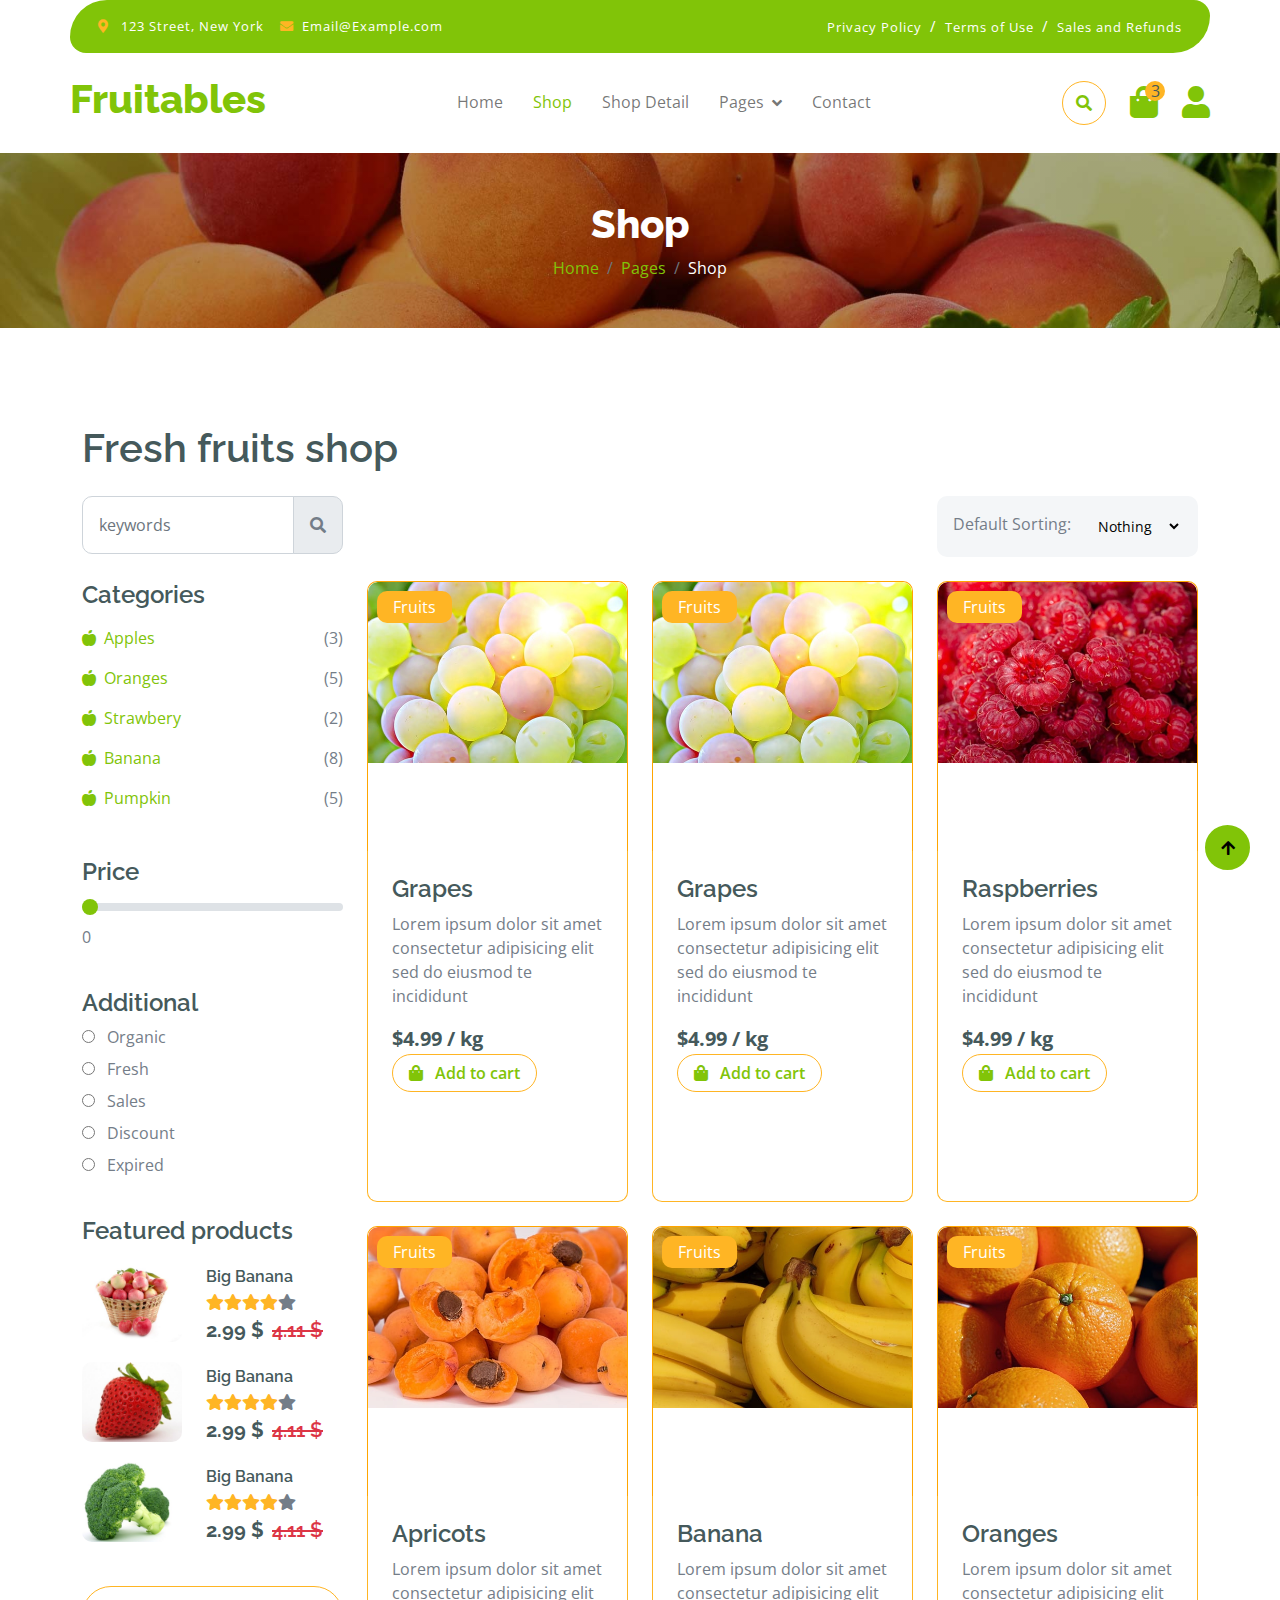
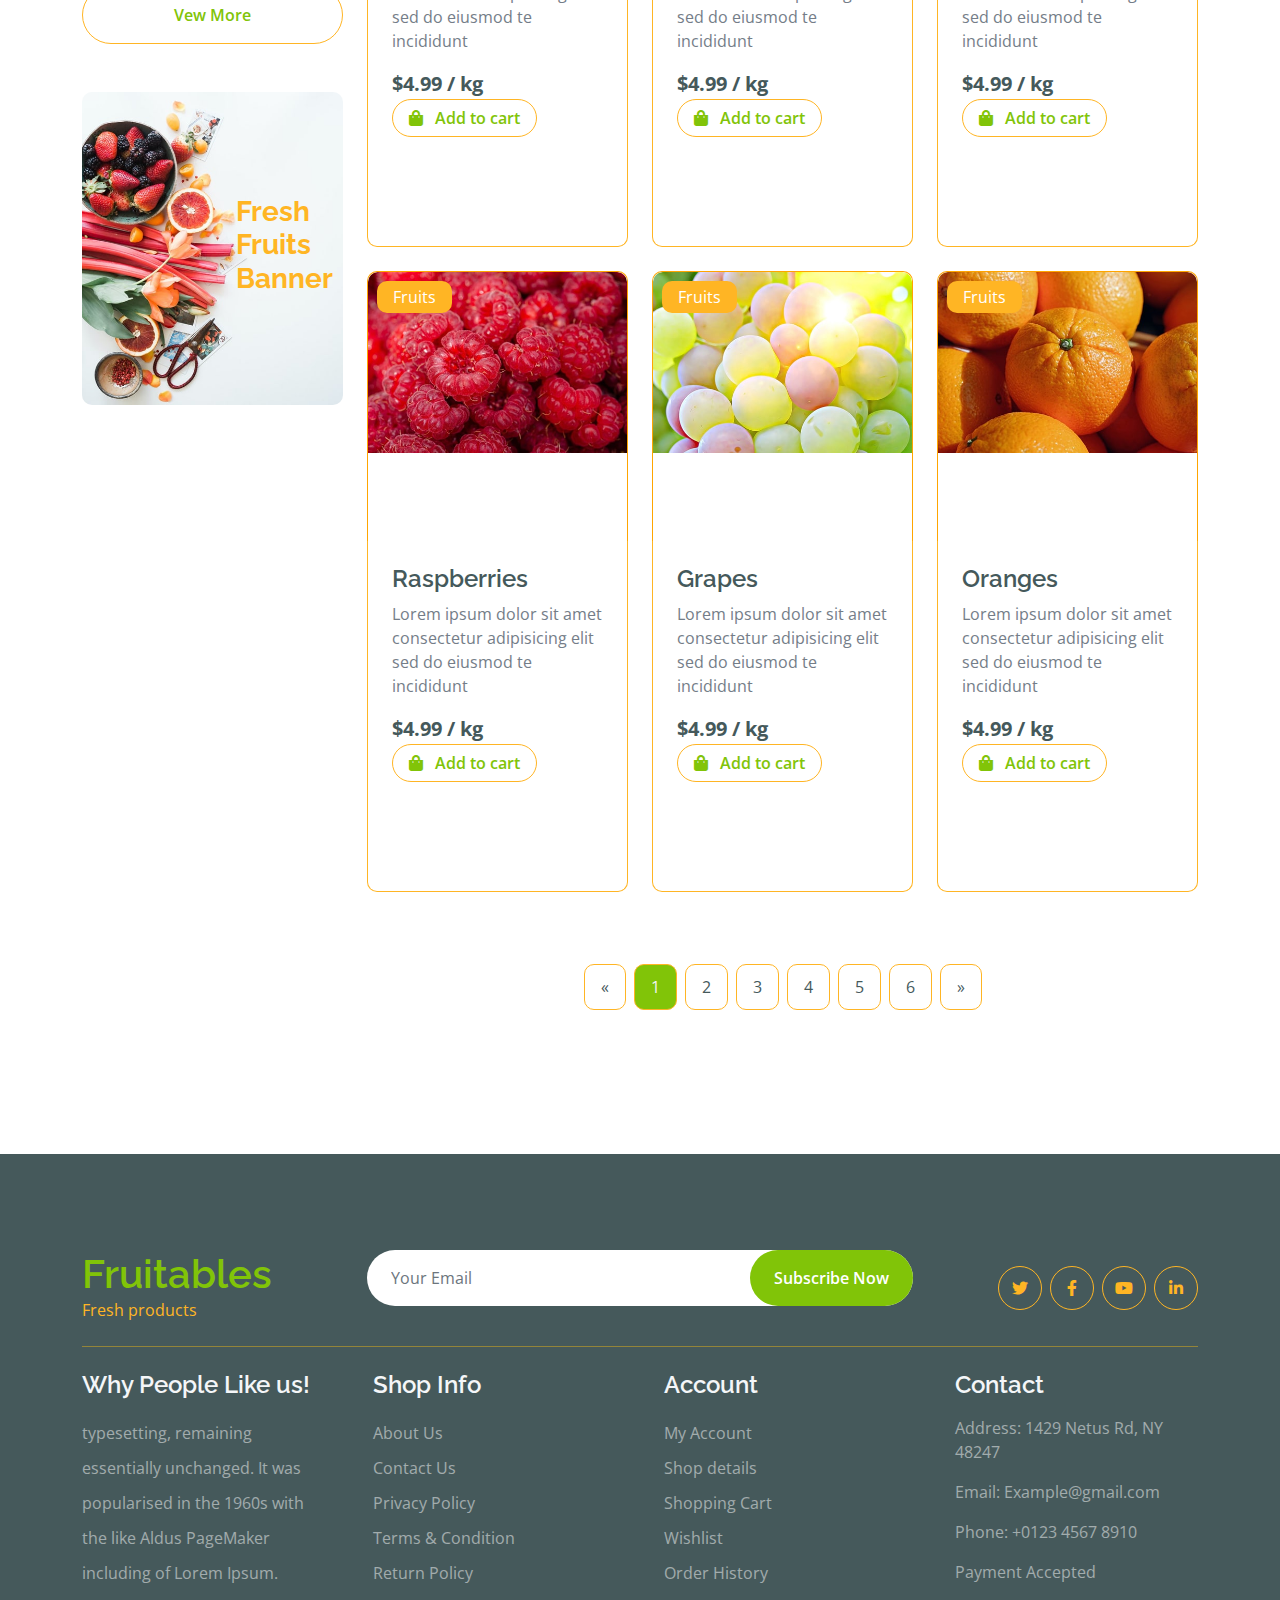
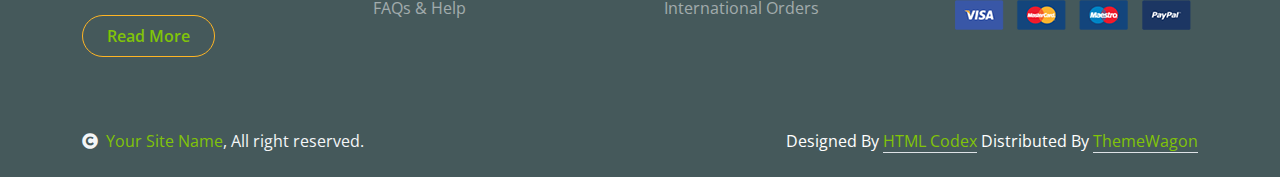
<file: shop.html>
<!DOCTYPE html>
<html lang="en">

    <head>
        <meta charset="utf-8">
        <title>Fruitables - Vegetable Website Template</title>
        <meta content="width=device-width, initial-scale=1.0" name="viewport">
        <meta content="" name="keywords">
        <meta content="" name="description">

        <!-- Google Web Fonts -->
        <link rel="preconnect" href="https://fonts.googleapis.com">
        <link rel="preconnect" href="https://fonts.gstatic.com" crossorigin>
        <link href="https://fonts.googleapis.com/css2?family=Open+Sans:wght@400;600&family=Raleway:wght@600;800&display=swap" rel="stylesheet"> 

        <!-- Icon Font Stylesheet -->
        <link rel="stylesheet" href="https://use.fontawesome.com/releases/v5.15.4/css/all.css"/>
        <link href="https://cdn.jsdelivr.net/npm/bootstrap-icons@1.4.1/font/bootstrap-icons.css" rel="stylesheet">

        <!-- Libraries Stylesheet -->
        <link href="lib/lightbox/css/lightbox.min.css" rel="stylesheet">
        <link href="lib/owlcarousel/assets/owl.carousel.min.css" rel="stylesheet">


        <!-- Customized Bootstrap Stylesheet -->
        <link href="css/bootstrap.min.css" rel="stylesheet">

        <!-- Template Stylesheet -->
        <link href="css/style.css" rel="stylesheet">
    </head>

    <body>

        <!-- Spinner Start -->
        <div id="spinner" class="show w-100 vh-100 bg-white position-fixed translate-middle top-50 start-50  d-flex align-items-center justify-content-center">
            <div class="spinner-grow text-primary" role="status"></div>
        </div>
        <!-- Spinner End -->


        <!-- Navbar start -->
        <div class="container-fluid fixed-top">
            <div class="container topbar bg-primary d-none d-lg-block">
                <div class="d-flex justify-content-between">
                    <div class="top-info ps-2">
                        <small class="me-3"><i class="fas fa-map-marker-alt me-2 text-secondary"></i> <a href="#" class="text-white">123 Street, New York</a></small>
                        <small class="me-3"><i class="fas fa-envelope me-2 text-secondary"></i><a href="#" class="text-white">Email@Example.com</a></small>
                    </div>
                    <div class="top-link pe-2">
                        <a href="#" class="text-white"><small class="text-white mx-2">Privacy Policy</small>/</a>
                        <a href="#" class="text-white"><small class="text-white mx-2">Terms of Use</small>/</a>
                        <a href="#" class="text-white"><small class="text-white ms-2">Sales and Refunds</small></a>
                    </div>
                </div>
            </div>
            <div class="container px-0">
                <nav class="navbar navbar-light bg-white navbar-expand-xl">
                    <a href="index.html" class="navbar-brand"><h1 class="text-primary display-6">Fruitables</h1></a>
                    <button class="navbar-toggler py-2 px-3" type="button" data-bs-toggle="collapse" data-bs-target="#navbarCollapse">
                        <span class="fa fa-bars text-primary"></span>
                    </button>
                    <div class="collapse navbar-collapse bg-white" id="navbarCollapse">
                        <div class="navbar-nav mx-auto">
                            <a href="index.html" class="nav-item nav-link">Home</a>
                            <a href="shop.html" class="nav-item nav-link active">Shop</a>
                            <a href="shop-detail.html" class="nav-item nav-link">Shop Detail</a>
                            <div class="nav-item dropdown">
                                <a href="#" class="nav-link dropdown-toggle" data-bs-toggle="dropdown">Pages</a>
                                <div class="dropdown-menu m-0 bg-secondary rounded-0">
                                    <a href="cart.html" class="dropdown-item">Cart</a>
                                    <a href="chackout.html" class="dropdown-item">Chackout</a>
                                    <a href="testimonial.html" class="dropdown-item">Testimonial</a>
                                    <a href="404.html" class="dropdown-item">404 Page</a>
                                </div>
                            </div>
                            <a href="contact.html" class="nav-item nav-link">Contact</a>
                        </div>
                        <div class="d-flex m-3 me-0">
                            <button class="btn-search btn border border-secondary btn-md-square rounded-circle bg-white me-4" data-bs-toggle="modal" data-bs-target="#searchModal"><i class="fas fa-search text-primary"></i></button>
                            <a href="#" class="position-relative me-4 my-auto">
                                <i class="fa fa-shopping-bag fa-2x"></i>
                                <span class="position-absolute bg-secondary rounded-circle d-flex align-items-center justify-content-center text-dark px-1" style="top: -5px; left: 15px; height: 20px; min-width: 20px;">3</span>
                            </a>
                            <a href="#" class="my-auto">
                                <i class="fas fa-user fa-2x"></i>
                            </a>
                        </div>
                    </div>
                </nav>
            </div>
        </div>
        <!-- Navbar End -->


        <!-- Modal Search Start -->
        <div class="modal fade" id="searchModal" tabindex="-1" aria-labelledby="exampleModalLabel" aria-hidden="true">
            <div class="modal-dialog modal-fullscreen">
                <div class="modal-content rounded-0">
                    <div class="modal-header">
                        <h5 class="modal-title" id="exampleModalLabel">Search by keyword</h5>
                        <button type="button" class="btn-close" data-bs-dismiss="modal" aria-label="Close"></button>
                    </div>
                    <div class="modal-body d-flex align-items-center">
                        <div class="input-group w-75 mx-auto d-flex">
                            <input type="search" class="form-control p-3" placeholder="keywords" aria-describedby="search-icon-1">
                            <span id="search-icon-1" class="input-group-text p-3"><i class="fa fa-search"></i></span>
                        </div>
                    </div>
                </div>
            </div>
        </div>
        <!-- Modal Search End -->


        <!-- Single Page Header start -->
        <div class="container-fluid page-header py-5">
            <h1 class="text-center text-white display-6">Shop</h1>
            <ol class="breadcrumb justify-content-center mb-0">
                <li class="breadcrumb-item"><a href="#">Home</a></li>
                <li class="breadcrumb-item"><a href="#">Pages</a></li>
                <li class="breadcrumb-item active text-white">Shop</li>
            </ol>
        </div>
        <!-- Single Page Header End -->


        <!-- Fruits Shop Start-->
        <div class="container-fluid fruite py-5">
            <div class="container py-5">
                <h1 class="mb-4">Fresh fruits shop</h1>
                <div class="row g-4">
                    <div class="col-lg-12">
                        <div class="row g-4">
                            <div class="col-xl-3">
                                <div class="input-group w-100 mx-auto d-flex">
                                    <input type="search" class="form-control p-3" placeholder="keywords" aria-describedby="search-icon-1">
                                    <span id="search-icon-1" class="input-group-text p-3"><i class="fa fa-search"></i></span>
                                </div>
                            </div>
                            <div class="col-6"></div>
                            <div class="col-xl-3">
                                <div class="bg-light ps-3 py-3 rounded d-flex justify-content-between mb-4">
                                    <label for="fruits">Default Sorting:</label>
                                    <select id="fruits" name="fruitlist" class="border-0 form-select-sm bg-light me-3" form="fruitform">
                                        <option value="volvo">Nothing</option>
                                        <option value="saab">Popularity</option>
                                        <option value="opel">Organic</option>
                                        <option value="audi">Fantastic</option>
                                    </select>
                                </div>
                            </div>
                        </div>
                        <div class="row g-4">
                            <div class="col-lg-3">
                                <div class="row g-4">
                                    <div class="col-lg-12">
                                        <div class="mb-3">
                                            <h4>Categories</h4>
                                            <ul class="list-unstyled fruite-categorie">
                                                <li>
                                                    <div class="d-flex justify-content-between fruite-name">
                                                        <a href="#"><i class="fas fa-apple-alt me-2"></i>Apples</a>
                                                        <span>(3)</span>
                                                    </div>
                                                </li>
                                                <li>
                                                    <div class="d-flex justify-content-between fruite-name">
                                                        <a href="#"><i class="fas fa-apple-alt me-2"></i>Oranges</a>
                                                        <span>(5)</span>
                                                    </div>
                                                </li>
                                                <li>
                                                    <div class="d-flex justify-content-between fruite-name">
                                                        <a href="#"><i class="fas fa-apple-alt me-2"></i>Strawbery</a>
                                                        <span>(2)</span>
                                                    </div>
                                                </li>
                                                <li>
                                                    <div class="d-flex justify-content-between fruite-name">
                                                        <a href="#"><i class="fas fa-apple-alt me-2"></i>Banana</a>
                                                        <span>(8)</span>
                                                    </div>
                                                </li>
                                                <li>
                                                    <div class="d-flex justify-content-between fruite-name">
                                                        <a href="#"><i class="fas fa-apple-alt me-2"></i>Pumpkin</a>
                                                        <span>(5)</span>
                                                    </div>
                                                </li>
                                            </ul>
                                        </div>
                                    </div>
                                    <div class="col-lg-12">
                                        <div class="mb-3">
                                            <h4 class="mb-2">Price</h4>
                                            <input type="range" class="form-range w-100" id="rangeInput" name="rangeInput" min="0" max="500" value="0" oninput="amount.value=rangeInput.value">
                                            <output id="amount" name="amount" min-velue="0" max-value="500" for="rangeInput">0</output>
                                        </div>
                                    </div>
                                    <div class="col-lg-12">
                                        <div class="mb-3">
                                            <h4>Additional</h4>
                                            <div class="mb-2">
                                                <input type="radio" class="me-2" id="Categories-1" name="Categories-1" value="Beverages">
                                                <label for="Categories-1"> Organic</label>
                                            </div>
                                            <div class="mb-2">
                                                <input type="radio" class="me-2" id="Categories-2" name="Categories-1" value="Beverages">
                                                <label for="Categories-2"> Fresh</label>
                                            </div>
                                            <div class="mb-2">
                                                <input type="radio" class="me-2" id="Categories-3" name="Categories-1" value="Beverages">
                                                <label for="Categories-3"> Sales</label>
                                            </div>
                                            <div class="mb-2">
                                                <input type="radio" class="me-2" id="Categories-4" name="Categories-1" value="Beverages">
                                                <label for="Categories-4"> Discount</label>
                                            </div>
                                            <div class="mb-2">
                                                <input type="radio" class="me-2" id="Categories-5" name="Categories-1" value="Beverages">
                                                <label for="Categories-5"> Expired</label>
                                            </div>
                                        </div>
                                    </div>
                                    <div class="col-lg-12">
                                        <h4 class="mb-3">Featured products</h4>
                                        <div class="d-flex align-items-center justify-content-start">
                                            <div class="rounded me-4" style="width: 100px; height: 100px;">
                                                <img src="img/featur-1.jpg" class="img-fluid rounded" alt="">
                                            </div>
                                            <div>
                                                <h6 class="mb-2">Big Banana</h6>
                                                <div class="d-flex mb-2">
                                                    <i class="fa fa-star text-secondary"></i>
                                                    <i class="fa fa-star text-secondary"></i>
                                                    <i class="fa fa-star text-secondary"></i>
                                                    <i class="fa fa-star text-secondary"></i>
                                                    <i class="fa fa-star"></i>
                                                </div>
                                                <div class="d-flex mb-2">
                                                    <h5 class="fw-bold me-2">2.99 $</h5>
                                                    <h5 class="text-danger text-decoration-line-through">4.11 $</h5>
                                                </div>
                                            </div>
                                        </div>
                                        <div class="d-flex align-items-center justify-content-start">
                                            <div class="rounded me-4" style="width: 100px; height: 100px;">
                                                <img src="img/featur-2.jpg" class="img-fluid rounded" alt="">
                                            </div>
                                            <div>
                                                <h6 class="mb-2">Big Banana</h6>
                                                <div class="d-flex mb-2">
                                                    <i class="fa fa-star text-secondary"></i>
                                                    <i class="fa fa-star text-secondary"></i>
                                                    <i class="fa fa-star text-secondary"></i>
                                                    <i class="fa fa-star text-secondary"></i>
                                                    <i class="fa fa-star"></i>
                                                </div>
                                                <div class="d-flex mb-2">
                                                    <h5 class="fw-bold me-2">2.99 $</h5>
                                                    <h5 class="text-danger text-decoration-line-through">4.11 $</h5>
                                                </div>
                                            </div>
                                        </div>
                                        <div class="d-flex align-items-center justify-content-start">
                                            <div class="rounded me-4" style="width: 100px; height: 100px;">
                                                <img src="img/featur-3.jpg" class="img-fluid rounded" alt="">
                                            </div>
                                            <div>
                                                <h6 class="mb-2">Big Banana</h6>
                                                <div class="d-flex mb-2">
                                                    <i class="fa fa-star text-secondary"></i>
                                                    <i class="fa fa-star text-secondary"></i>
                                                    <i class="fa fa-star text-secondary"></i>
                                                    <i class="fa fa-star text-secondary"></i>
                                                    <i class="fa fa-star"></i>
                                                </div>
                                                <div class="d-flex mb-2">
                                                    <h5 class="fw-bold me-2">2.99 $</h5>
                                                    <h5 class="text-danger text-decoration-line-through">4.11 $</h5>
                                                </div>
                                            </div>
                                        </div>
                                        <div class="d-flex justify-content-center my-4">
                                            <a href="#" class="btn border border-secondary px-4 py-3 rounded-pill text-primary w-100">Vew More</a>
                                        </div>
                                    </div>
                                    <div class="col-lg-12">
                                        <div class="position-relative">
                                            <img src="img/banner-fruits.jpg" class="img-fluid w-100 rounded" alt="">
                                            <div class="position-absolute" style="top: 50%; right: 10px; transform: translateY(-50%);">
                                                <h3 class="text-secondary fw-bold">Fresh <br> Fruits <br> Banner</h3>
                                            </div>
                                        </div>
                                    </div>
                                </div>
                            </div>
                            <div class="col-lg-9">
                                <div class="row g-4 justify-content-center">
                                    <div class="col-md-6 col-lg-6 col-xl-4">
                                        <div class="rounded position-relative fruite-item">
                                            <div class="fruite-img">
                                                <img src="img/fruite-item-5.jpg" class="img-fluid w-100 rounded-top" alt="">
                                            </div>
                                            <div class="text-white bg-secondary px-3 py-1 rounded position-absolute" style="top: 10px; left: 10px;">Fruits</div>
                                            <div class="p-4 border border-secondary border-top-0 rounded-bottom">
                                                <h4>Grapes</h4>
                                                <p>Lorem ipsum dolor sit amet consectetur adipisicing elit sed do eiusmod te incididunt</p>
                                                <div class="d-flex justify-content-between flex-lg-wrap">
                                                    <p class="text-dark fs-5 fw-bold mb-0">$4.99 / kg</p>
                                                    <a href="#" class="btn border border-secondary rounded-pill px-3 text-primary"><i class="fa fa-shopping-bag me-2 text-primary"></i> Add to cart</a>
                                                </div>
                                            </div>
                                        </div>
                                    </div>
                                    <div class="col-md-6 col-lg-6 col-xl-4">
                                        <div class="rounded position-relative fruite-item">
                                            <div class="fruite-img">
                                                <img src="img/fruite-item-5.jpg" class="img-fluid w-100 rounded-top" alt="">
                                            </div>
                                            <div class="text-white bg-secondary px-3 py-1 rounded position-absolute" style="top: 10px; left: 10px;">Fruits</div>
                                            <div class="p-4 border border-secondary border-top-0 rounded-bottom">
                                                <h4>Grapes</h4>
                                                <p>Lorem ipsum dolor sit amet consectetur adipisicing elit sed do eiusmod te incididunt</p>
                                                <div class="d-flex justify-content-between flex-lg-wrap">
                                                    <p class="text-dark fs-5 fw-bold mb-0">$4.99 / kg</p>
                                                    <a href="#" class="btn border border-secondary rounded-pill px-3 text-primary"><i class="fa fa-shopping-bag me-2 text-primary"></i> Add to cart</a>
                                                </div>
                                            </div>
                                        </div>
                                    </div>
                                    <div class="col-md-6 col-lg-6 col-xl-4">
                                        <div class="rounded position-relative fruite-item">
                                            <div class="fruite-img">
                                                <img src="img/fruite-item-2.jpg" class="img-fluid w-100 rounded-top" alt="">
                                            </div>
                                            <div class="text-white bg-secondary px-3 py-1 rounded position-absolute" style="top: 10px; left: 10px;">Fruits</div>
                                            <div class="p-4 border border-secondary border-top-0 rounded-bottom">
                                                <h4>Raspberries</h4>
                                                <p>Lorem ipsum dolor sit amet consectetur adipisicing elit sed do eiusmod te incididunt</p>
                                                <div class="d-flex justify-content-between flex-lg-wrap">
                                                    <p class="text-dark fs-5 fw-bold mb-0">$4.99 / kg</p>
                                                    <a href="#" class="btn border border-secondary rounded-pill px-3 text-primary"><i class="fa fa-shopping-bag me-2 text-primary"></i> Add to cart</a>
                                                </div>
                                            </div>
                                        </div>
                                    </div>
                                    <div class="col-md-6 col-lg-6 col-xl-4">
                                        <div class="rounded position-relative fruite-item">
                                            <div class="fruite-img">
                                                <img src="img/fruite-item-4.jpg" class="img-fluid w-100 rounded-top" alt="">
                                            </div>
                                            <div class="text-white bg-secondary px-3 py-1 rounded position-absolute" style="top: 10px; left: 10px;">Fruits</div>
                                            <div class="p-4 border border-secondary border-top-0 rounded-bottom">
                                                <h4>Apricots</h4>
                                                <p>Lorem ipsum dolor sit amet consectetur adipisicing elit sed do eiusmod te incididunt</p>
                                                <div class="d-flex justify-content-between flex-lg-wrap">
                                                    <p class="text-dark fs-5 fw-bold mb-0">$4.99 / kg</p>
                                                    <a href="#" class="btn border border-secondary rounded-pill px-3 text-primary"><i class="fa fa-shopping-bag me-2 text-primary"></i> Add to cart</a>
                                                </div>
                                            </div>
                                        </div>
                                    </div>
                                    <div class="col-md-6 col-lg-6 col-xl-4">
                                        <div class="rounded position-relative fruite-item">
                                            <div class="fruite-img">
                                                <img src="img/fruite-item-3.jpg" class="img-fluid w-100 rounded-top" alt="">
                                            </div>
                                            <div class="text-white bg-secondary px-3 py-1 rounded position-absolute" style="top: 10px; left: 10px;">Fruits</div>
                                            <div class="p-4 border border-secondary border-top-0 rounded-bottom">
                                                <h4>Banana</h4>
                                                <p>Lorem ipsum dolor sit amet consectetur adipisicing elit sed do eiusmod te incididunt</p>
                                                <div class="d-flex justify-content-between flex-lg-wrap">
                                                    <p class="text-dark fs-5 fw-bold mb-0">$4.99 / kg</p>
                                                    <a href="#" class="btn border border-secondary rounded-pill px-3 text-primary"><i class="fa fa-shopping-bag me-2 text-primary"></i> Add to cart</a>
                                                </div>
                                            </div>
                                        </div>
                                    </div>
                                    <div class="col-md-6 col-lg-6 col-xl-4">
                                        <div class="rounded position-relative fruite-item">
                                            <div class="fruite-img">
                                                <img src="img/fruite-item-1.jpg" class="img-fluid w-100 rounded-top" alt="">
                                            </div>
                                            <div class="text-white bg-secondary px-3 py-1 rounded position-absolute" style="top: 10px; left: 10px;">Fruits</div>
                                            <div class="p-4 border border-secondary border-top-0 rounded-bottom">
                                                <h4>Oranges</h4>
                                                <p>Lorem ipsum dolor sit amet consectetur adipisicing elit sed do eiusmod te incididunt</p>
                                                <div class="d-flex justify-content-between flex-lg-wrap">
                                                    <p class="text-dark fs-5 fw-bold mb-0">$4.99 / kg</p>
                                                    <a href="#" class="btn border border-secondary rounded-pill px-3 text-primary"><i class="fa fa-shopping-bag me-2 text-primary"></i> Add to cart</a>
                                                </div>
                                            </div>
                                        </div>
                                    </div>
                                    <div class="col-md-6 col-lg-6 col-xl-4">
                                        <div class="rounded position-relative fruite-item">
                                            <div class="fruite-img">
                                                <img src="img/fruite-item-2.jpg" class="img-fluid w-100 rounded-top" alt="">
                                            </div>
                                            <div class="text-white bg-secondary px-3 py-1 rounded position-absolute" style="top: 10px; left: 10px;">Fruits</div>
                                            <div class="p-4 border border-secondary border-top-0 rounded-bottom">
                                                <h4>Raspberries</h4>
                                                <p>Lorem ipsum dolor sit amet consectetur adipisicing elit sed do eiusmod te incididunt</p>
                                                <div class="d-flex justify-content-between flex-lg-wrap">
                                                    <p class="text-dark fs-5 fw-bold mb-0">$4.99 / kg</p>
                                                    <a href="#" class="btn border border-secondary rounded-pill px-3 text-primary"><i class="fa fa-shopping-bag me-2 text-primary"></i> Add to cart</a>
                                                </div>
                                            </div>
                                        </div>
                                    </div>
                                    <div class="col-md-6 col-lg-6 col-xl-4">
                                        <div class="rounded position-relative fruite-item">
                                            <div class="fruite-img">
                                                <img src="img/fruite-item-5.jpg" class="img-fluid w-100 rounded-top" alt="">
                                            </div>
                                            <div class="text-white bg-secondary px-3 py-1 rounded position-absolute" style="top: 10px; left: 10px;">Fruits</div>
                                            <div class="p-4 border border-secondary border-top-0 rounded-bottom">
                                                <h4>Grapes</h4>
                                                <p>Lorem ipsum dolor sit amet consectetur adipisicing elit sed do eiusmod te incididunt</p>
                                                <div class="d-flex justify-content-between flex-lg-wrap">
                                                    <p class="text-dark fs-5 fw-bold mb-0">$4.99 / kg</p>
                                                    <a href="#" class="btn border border-secondary rounded-pill px-3 text-primary"><i class="fa fa-shopping-bag me-2 text-primary"></i> Add to cart</a>
                                                </div>
                                            </div>
                                        </div>
                                    </div>
                                    <div class="col-md-6 col-lg-6 col-xl-4">
                                        <div class="rounded position-relative fruite-item">
                                            <div class="fruite-img">
                                                <img src="img/fruite-item-1.jpg" class="img-fluid w-100 rounded-top" alt="">
                                            </div>
                                            <div class="text-white bg-secondary px-3 py-1 rounded position-absolute" style="top: 10px; left: 10px;">Fruits</div>
                                            <div class="p-4 border border-secondary border-top-0 rounded-bottom">
                                                <h4>Oranges</h4>
                                                <p>Lorem ipsum dolor sit amet consectetur adipisicing elit sed do eiusmod te incididunt</p>
                                                <div class="d-flex justify-content-between flex-lg-wrap">
                                                    <p class="text-dark fs-5 fw-bold mb-0">$4.99 / kg</p>
                                                    <a href="#" class="btn border border-secondary rounded-pill px-3 text-primary"><i class="fa fa-shopping-bag me-2 text-primary"></i> Add to cart</a>
                                                </div>
                                            </div>
                                        </div>
                                    </div>
                                    <div class="col-12">
                                        <div class="pagination d-flex justify-content-center mt-5">
                                            <a href="#" class="rounded">&laquo;</a>
                                            <a href="#" class="active rounded">1</a>
                                            <a href="#" class="rounded">2</a>
                                            <a href="#" class="rounded">3</a>
                                            <a href="#" class="rounded">4</a>
                                            <a href="#" class="rounded">5</a>
                                            <a href="#" class="rounded">6</a>
                                            <a href="#" class="rounded">&raquo;</a>
                                        </div>
                                    </div>
                                </div>
                            </div>
                        </div>
                    </div>
                </div>
            </div>
        </div>
        <!-- Fruits Shop End-->


        <!-- Footer Start -->
        <div class="container-fluid bg-dark text-white-50 footer pt-5 mt-5">
            <div class="container py-5">
                <div class="pb-4 mb-4" style="border-bottom: 1px solid rgba(226, 175, 24, 0.5) ;">
                    <div class="row g-4">
                        <div class="col-lg-3">
                            <a href="#">
                                <h1 class="text-primary mb-0">Fruitables</h1>
                                <p class="text-secondary mb-0">Fresh products</p>
                            </a>
                        </div>
                        <div class="col-lg-6">
                            <div class="position-relative mx-auto">
                                <input class="form-control border-0 w-100 py-3 px-4 rounded-pill" type="number" placeholder="Your Email">
                                <button type="submit" class="btn btn-primary border-0 border-secondary py-3 px-4 position-absolute rounded-pill text-white" style="top: 0; right: 0;">Subscribe Now</button>
                            </div>
                        </div>
                        <div class="col-lg-3">
                            <div class="d-flex justify-content-end pt-3">
                                <a class="btn  btn-outline-secondary me-2 btn-md-square rounded-circle" href=""><i class="fab fa-twitter"></i></a>
                                <a class="btn btn-outline-secondary me-2 btn-md-square rounded-circle" href=""><i class="fab fa-facebook-f"></i></a>
                                <a class="btn btn-outline-secondary me-2 btn-md-square rounded-circle" href=""><i class="fab fa-youtube"></i></a>
                                <a class="btn btn-outline-secondary btn-md-square rounded-circle" href=""><i class="fab fa-linkedin-in"></i></a>
                            </div>
                        </div>
                    </div>
                </div>
                <div class="row g-5">
                    <div class="col-lg-3 col-md-6">
                        <div class="footer-item">
                            <h4 class="text-light mb-3">Why People Like us!</h4>
                            <p class="mb-4">typesetting, remaining essentially unchanged. It was 
                                popularised in the 1960s with the like Aldus PageMaker including of Lorem Ipsum.</p>
                            <a href="" class="btn border-secondary py-2 px-4 rounded-pill text-primary">Read More</a>
                        </div>
                    </div>
                    <div class="col-lg-3 col-md-6">
                        <div class="d-flex flex-column text-start footer-item">
                            <h4 class="text-light mb-3">Shop Info</h4>
                            <a class="btn-link" href="">About Us</a>
                            <a class="btn-link" href="">Contact Us</a>
                            <a class="btn-link" href="">Privacy Policy</a>
                            <a class="btn-link" href="">Terms & Condition</a>
                            <a class="btn-link" href="">Return Policy</a>
                            <a class="btn-link" href="">FAQs & Help</a>
                        </div>
                    </div>
                    <div class="col-lg-3 col-md-6">
                        <div class="d-flex flex-column text-start footer-item">
                            <h4 class="text-light mb-3">Account</h4>
                            <a class="btn-link" href="">My Account</a>
                            <a class="btn-link" href="">Shop details</a>
                            <a class="btn-link" href="">Shopping Cart</a>
                            <a class="btn-link" href="">Wishlist</a>
                            <a class="btn-link" href="">Order History</a>
                            <a class="btn-link" href="">International Orders</a>
                        </div>
                    </div>
                    <div class="col-lg-3 col-md-6">
                        <div class="footer-item">
                            <h4 class="text-light mb-3">Contact</h4>
                            <p>Address: 1429 Netus Rd, NY 48247</p>
                            <p>Email: Example@gmail.com</p>
                            <p>Phone: +0123 4567 8910</p>
                            <p>Payment Accepted</p>
                            <img src="img/payment.png" class="img-fluid" alt="">
                        </div>
                    </div>
                </div>
            </div>
        </div>
        <!-- Footer End -->

        <!-- Copyright Start -->
        <div class="container-fluid copyright bg-dark py-4">
            <div class="container">
                <div class="row">
                    <div class="col-md-6 text-center text-md-start mb-3 mb-md-0">
                        <span class="text-light"><a href="#"><i class="fas fa-copyright text-light me-2"></i>Your Site Name</a>, All right reserved.</span>
                    </div>
                    <div class="col-md-6 my-auto text-center text-md-end text-white">
                        <!--/*** This template is free as long as you keep the below author’s credit link/attribution link/backlink. ***/-->
                        <!--/*** If you'd like to use the template without the below author’s credit link/attribution link/backlink, ***/-->
                        <!--/*** you can purchase the Credit Removal License from "https://htmlcodex.com/credit-removal". ***/-->
                        Designed By <a class="border-bottom" href="https://htmlcodex.com">HTML Codex</a> Distributed By <a class="border-bottom" href="https://themewagon.com">ThemeWagon</a>
                    </div>
                </div>
            </div>
        </div>
        <!-- Copyright End -->



        <!-- Back to Top -->
        <a href="#" class="btn btn-primary border-3 border-primary rounded-circle back-to-top"><i class="fa fa-arrow-up"></i></a>   

        
    <!-- JavaScript Libraries -->
    <script src="https://ajax.googleapis.com/ajax/libs/jquery/3.6.4/jquery.min.js"></script>
    <script src="https://cdn.jsdelivr.net/npm/bootstrap@5.0.0/dist/js/bootstrap.bundle.min.js"></script>
    <script src="lib/easing/easing.min.js"></script>
    <script src="lib/waypoints/waypoints.min.js"></script>
    <script src="lib/lightbox/js/lightbox.min.js"></script>
    <script src="lib/owlcarousel/owl.carousel.min.js"></script>

    <!-- Template Javascript -->
    <script src="js/main.js"></script>
    </body>

</html>
</file>
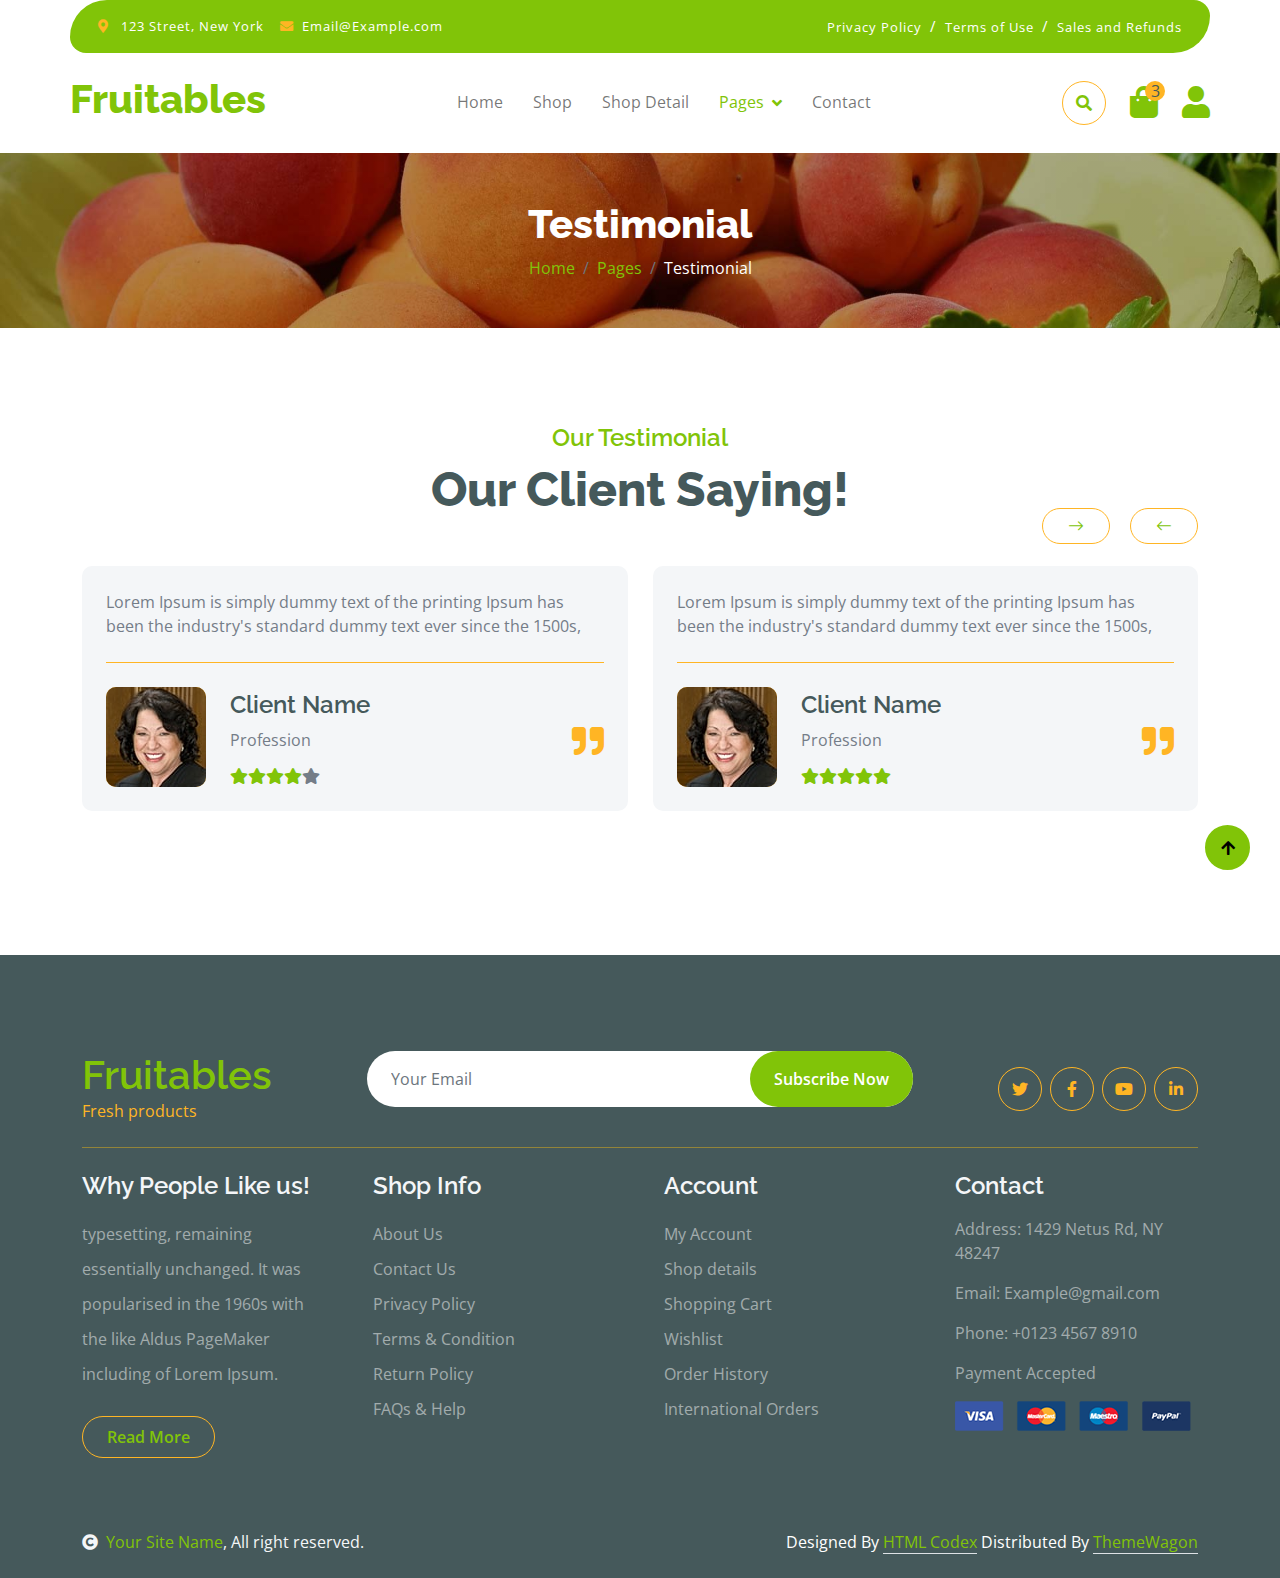
<file: testimonial.html>
<!DOCTYPE html>
<html lang="en">

    <head>
        <meta charset="utf-8">
        <title>Fruitables - Vegetable Website Template</title>
        <meta content="width=device-width, initial-scale=1.0" name="viewport">
        <meta content="" name="keywords">
        <meta content="" name="description">

        <!-- Google Web Fonts -->
        <link rel="preconnect" href="https://fonts.googleapis.com">
        <link rel="preconnect" href="https://fonts.gstatic.com" crossorigin>
        <link href="https://fonts.googleapis.com/css2?family=Open+Sans:wght@400;600&family=Raleway:wght@600;800&display=swap" rel="stylesheet"> 

        <!-- Icon Font Stylesheet -->
        <link rel="stylesheet" href="https://use.fontawesome.com/releases/v5.15.4/css/all.css"/>
        <link href="https://cdn.jsdelivr.net/npm/bootstrap-icons@1.4.1/font/bootstrap-icons.css" rel="stylesheet">

        <!-- Libraries Stylesheet -->
        <link href="lib/lightbox/css/lightbox.min.css" rel="stylesheet">
        <link href="lib/owlcarousel/assets/owl.carousel.min.css" rel="stylesheet">


        <!-- Customized Bootstrap Stylesheet -->
        <link href="css/bootstrap.min.css" rel="stylesheet">

        <!-- Template Stylesheet -->
        <link href="css/style.css" rel="stylesheet">
    </head>

    <body>

        <!-- Spinner Start -->
        <div id="spinner" class="show w-100 vh-100 bg-white position-fixed translate-middle top-50 start-50  d-flex align-items-center justify-content-center">
            <div class="spinner-grow text-primary" role="status"></div>
        </div>
        <!-- Spinner End -->


        <!-- Navbar start -->
        <div class="container-fluid fixed-top">
            <div class="container topbar bg-primary d-none d-lg-block">
                <div class="d-flex justify-content-between">
                    <div class="top-info ps-2">
                        <small class="me-3"><i class="fas fa-map-marker-alt me-2 text-secondary"></i> <a href="#" class="text-white">123 Street, New York</a></small>
                        <small class="me-3"><i class="fas fa-envelope me-2 text-secondary"></i><a href="#" class="text-white">Email@Example.com</a></small>
                    </div>
                    <div class="top-link pe-2">
                        <a href="#" class="text-white"><small class="text-white mx-2">Privacy Policy</small>/</a>
                        <a href="#" class="text-white"><small class="text-white mx-2">Terms of Use</small>/</a>
                        <a href="#" class="text-white"><small class="text-white ms-2">Sales and Refunds</small></a>
                    </div>
                </div>
            </div>
            <div class="container px-0">
                <nav class="navbar navbar-light bg-white navbar-expand-xl">
                    <a href="index.html" class="navbar-brand"><h1 class="text-primary display-6">Fruitables</h1></a>
                    <button class="navbar-toggler py-2 px-3" type="button" data-bs-toggle="collapse" data-bs-target="#navbarCollapse">
                        <span class="fa fa-bars text-primary"></span>
                    </button>
                    <div class="collapse navbar-collapse bg-white" id="navbarCollapse">
                        <div class="navbar-nav mx-auto">
                            <a href="index.html" class="nav-item nav-link">Home</a>
                            <a href="shop.html" class="nav-item nav-link">Shop</a>
                            <a href="shop-detail.html" class="nav-item nav-link">Shop Detail</a>
                            <div class="nav-item dropdown">
                                <a href="#" class="nav-link dropdown-toggle active" data-bs-toggle="dropdown">Pages</a>
                                <div class="dropdown-menu m-0 bg-secondary rounded-0">
                                    <a href="cart.html" class="dropdown-item">Cart</a>
                                    <a href="chackout.html" class="dropdown-item">Chackout</a>
                                    <a href="testimonial.html" class="dropdown-item active">Testimonial</a>
                                    <a href="404.html" class="dropdown-item">404 Page</a>
                                </div>
                            </div>
                            <a href="contact.html" class="nav-item nav-link">Contact</a>
                        </div>
                        <div class="d-flex m-3 me-0">
                            <button class="btn-search btn border border-secondary btn-md-square rounded-circle bg-white me-4" data-bs-toggle="modal" data-bs-target="#searchModal"><i class="fas fa-search text-primary"></i></button>
                            <a href="#" class="position-relative me-4 my-auto">
                                <i class="fa fa-shopping-bag fa-2x"></i>
                                <span class="position-absolute bg-secondary rounded-circle d-flex align-items-center justify-content-center text-dark px-1" style="top: -5px; left: 15px; height: 20px; min-width: 20px;">3</span>
                            </a>
                            <a href="#" class="my-auto">
                                <i class="fas fa-user fa-2x"></i>
                            </a>
                        </div>
                    </div>
                </nav>
            </div>
        </div>
        <!-- Navbar End -->


        <!-- Modal Search Start -->
        <div class="modal fade" id="searchModal" tabindex="-1" aria-labelledby="exampleModalLabel" aria-hidden="true">
            <div class="modal-dialog modal-fullscreen">
                <div class="modal-content rounded-0">
                    <div class="modal-header">
                        <h5 class="modal-title" id="exampleModalLabel">Search by keyword</h5>
                        <button type="button" class="btn-close" data-bs-dismiss="modal" aria-label="Close"></button>
                    </div>
                    <div class="modal-body d-flex align-items-center">
                        <div class="input-group w-75 mx-auto d-flex">
                            <input type="search" class="form-control p-3" placeholder="keywords" aria-describedby="search-icon-1">
                            <span id="search-icon-1" class="input-group-text p-3"><i class="fa fa-search"></i></span>
                        </div>
                    </div>
                </div>
            </div>
        </div>
        <!-- Modal Search End -->


        <!-- Single Page Header start -->
        <div class="container-fluid page-header py-5">
            <h1 class="text-center text-white display-6">Testimonial</h1>
            <ol class="breadcrumb justify-content-center mb-0">
                <li class="breadcrumb-item"><a href="#">Home</a></li>
                <li class="breadcrumb-item"><a href="#">Pages</a></li>
                <li class="breadcrumb-item active text-white">Testimonial</li>
            </ol>
        </div>
        <!-- Single Page Header End -->


        <!-- Tastimonial Start -->
        <div class="container-fluid testimonial py-5">
            <div class="container py-5">
                <div class="testimonial-header text-center">
                    <h4 class="text-primary">Our Testimonial</h4>
                    <h1 class="display-5 mb-5 text-dark">Our Client Saying!</h1>
                </div>
                <div class="owl-carousel testimonial-carousel">
                    <div class="testimonial-item img-border-radius bg-light rounded p-4">
                        <div class="position-relative">
                            <i class="fa fa-quote-right fa-2x text-secondary position-absolute" style="bottom: 30px; right: 0;"></i>
                            <div class="mb-4 pb-4 border-bottom border-secondary">
                                <p class="mb-0">Lorem Ipsum is simply dummy text of the printing Ipsum has been the industry's standard dummy text ever since the 1500s,
                                </p>
                            </div>
                            <div class="d-flex align-items-center flex-nowrap">
                                <div class="bg-secondary rounded">
                                    <img src="img/testimonial-1.jpg" class="img-fluid rounded" style="width: 100px; height: 100px;" alt="">
                                </div>
                                <div class="ms-4 d-block">
                                    <h4 class="text-dark">Client Name</h4>
                                    <p class="m-0 pb-3">Profession</p>
                                    <div class="d-flex pe-5">
                                        <i class="fas fa-star text-primary"></i>
                                        <i class="fas fa-star text-primary"></i>
                                        <i class="fas fa-star text-primary"></i>
                                        <i class="fas fa-star text-primary"></i>
                                        <i class="fas fa-star"></i>
                                    </div>
                                </div>
                            </div>
                        </div>
                    </div>
                    <div class="testimonial-item img-border-radius bg-light rounded p-4">
                        <div class="position-relative">
                            <i class="fa fa-quote-right fa-2x text-secondary position-absolute" style="bottom: 30px; right: 0;"></i>
                            <div class="mb-4 pb-4 border-bottom border-secondary">
                                <p class="mb-0">Lorem Ipsum is simply dummy text of the printing Ipsum has been the industry's standard dummy text ever since the 1500s,
                                </p>
                            </div>
                            <div class="d-flex align-items-center flex-nowrap">
                                <div class="bg-secondary rounded">
                                    <img src="img/testimonial-1.jpg" class="img-fluid rounded" style="width: 100px; height: 100px;" alt="">
                                </div>
                                <div class="ms-4 d-block">
                                    <h4 class="text-dark">Client Name</h4>
                                    <p class="m-0 pb-3">Profession</p>
                                    <div class="d-flex pe-5">
                                        <i class="fas fa-star text-primary"></i>
                                        <i class="fas fa-star text-primary"></i>
                                        <i class="fas fa-star text-primary"></i>
                                        <i class="fas fa-star text-primary"></i>
                                        <i class="fas fa-star text-primary"></i>
                                    </div>
                                </div>
                            </div>
                        </div>
                    </div>
                    <div class="testimonial-item img-border-radius bg-light rounded p-4">
                        <div class="position-relative">
                            <i class="fa fa-quote-right fa-2x text-secondary position-absolute" style="bottom: 30px; right: 0;"></i>
                            <div class="mb-4 pb-4 border-bottom border-secondary">
                                <p class="mb-0">Lorem Ipsum is simply dummy text of the printing Ipsum has been the industry's standard dummy text ever since the 1500s,
                                </p>
                            </div>
                            <div class="d-flex align-items-center flex-nowrap">
                                <div class="bg-secondary rounded">
                                    <img src="img/testimonial-1.jpg" class="img-fluid rounded" style="width: 100px; height: 100px;" alt="">
                                </div>
                                <div class="ms-4 d-block">
                                    <h4 class="text-dark">Client Name</h4>
                                    <p class="m-0 pb-3">Profession</p>
                                    <div class="d-flex pe-5">
                                        <i class="fas fa-star text-primary"></i>
                                        <i class="fas fa-star text-primary"></i>
                                        <i class="fas fa-star text-primary"></i>
                                        <i class="fas fa-star text-primary"></i>
                                        <i class="fas fa-star text-primary"></i>
                                    </div>
                                </div>
                            </div>
                        </div>
                    </div>
                </div>
            </div>
        </div>
        <!-- Tastimonial End -->


        <!-- Footer Start -->
        <div class="container-fluid bg-dark text-white-50 footer pt-5 mt-5">
            <div class="container py-5">
                <div class="pb-4 mb-4" style="border-bottom: 1px solid rgba(226, 175, 24, 0.5) ;">
                    <div class="row g-4">
                        <div class="col-lg-3">
                            <a href="#">
                                <h1 class="text-primary mb-0">Fruitables</h1>
                                <p class="text-secondary mb-0">Fresh products</p>
                            </a>
                        </div>
                        <div class="col-lg-6">
                            <div class="position-relative mx-auto">
                                <input class="form-control border-0 w-100 py-3 px-4 rounded-pill" type="number" placeholder="Your Email">
                                <button type="submit" class="btn btn-primary border-0 border-secondary py-3 px-4 position-absolute rounded-pill text-white" style="top: 0; right: 0;">Subscribe Now</button>
                            </div>
                        </div>
                        <div class="col-lg-3">
                            <div class="d-flex justify-content-end pt-3">
                                <a class="btn  btn-outline-secondary me-2 btn-md-square rounded-circle" href=""><i class="fab fa-twitter"></i></a>
                                <a class="btn btn-outline-secondary me-2 btn-md-square rounded-circle" href=""><i class="fab fa-facebook-f"></i></a>
                                <a class="btn btn-outline-secondary me-2 btn-md-square rounded-circle" href=""><i class="fab fa-youtube"></i></a>
                                <a class="btn btn-outline-secondary btn-md-square rounded-circle" href=""><i class="fab fa-linkedin-in"></i></a>
                            </div>
                        </div>
                    </div>
                </div>
                <div class="row g-5">
                    <div class="col-lg-3 col-md-6">
                        <div class="footer-item">
                            <h4 class="text-light mb-3">Why People Like us!</h4>
                            <p class="mb-4">typesetting, remaining essentially unchanged. It was 
                                popularised in the 1960s with the like Aldus PageMaker including of Lorem Ipsum.</p>
                            <a href="" class="btn border-secondary py-2 px-4 rounded-pill text-primary">Read More</a>
                        </div>
                    </div>
                    <div class="col-lg-3 col-md-6">
                        <div class="d-flex flex-column text-start footer-item">
                            <h4 class="text-light mb-3">Shop Info</h4>
                            <a class="btn-link" href="">About Us</a>
                            <a class="btn-link" href="">Contact Us</a>
                            <a class="btn-link" href="">Privacy Policy</a>
                            <a class="btn-link" href="">Terms & Condition</a>
                            <a class="btn-link" href="">Return Policy</a>
                            <a class="btn-link" href="">FAQs & Help</a>
                        </div>
                    </div>
                    <div class="col-lg-3 col-md-6">
                        <div class="d-flex flex-column text-start footer-item">
                            <h4 class="text-light mb-3">Account</h4>
                            <a class="btn-link" href="">My Account</a>
                            <a class="btn-link" href="">Shop details</a>
                            <a class="btn-link" href="">Shopping Cart</a>
                            <a class="btn-link" href="">Wishlist</a>
                            <a class="btn-link" href="">Order History</a>
                            <a class="btn-link" href="">International Orders</a>
                        </div>
                    </div>
                    <div class="col-lg-3 col-md-6">
                        <div class="footer-item">
                            <h4 class="text-light mb-3">Contact</h4>
                            <p>Address: 1429 Netus Rd, NY 48247</p>
                            <p>Email: Example@gmail.com</p>
                            <p>Phone: +0123 4567 8910</p>
                            <p>Payment Accepted</p>
                            <img src="img/payment.png" class="img-fluid" alt="">
                        </div>
                    </div>
                </div>
            </div>
        </div>
        <!-- Footer End -->

        <!-- Copyright Start -->
        <div class="container-fluid copyright bg-dark py-4">
            <div class="container">
                <div class="row">
                    <div class="col-md-6 text-center text-md-start mb-3 mb-md-0">
                        <span class="text-light"><a href="#"><i class="fas fa-copyright text-light me-2"></i>Your Site Name</a>, All right reserved.</span>
                    </div>
                    <div class="col-md-6 my-auto text-center text-md-end text-white">
                        <!--/*** This template is free as long as you keep the below author’s credit link/attribution link/backlink. ***/-->
                        <!--/*** If you'd like to use the template without the below author’s credit link/attribution link/backlink, ***/-->
                        <!--/*** you can purchase the Credit Removal License from "https://htmlcodex.com/credit-removal". ***/-->
                        Designed By <a class="border-bottom" href="https://htmlcodex.com">HTML Codex</a> Distributed By <a class="border-bottom" href="https://themewagon.com">ThemeWagon</a>
                    </div>
                </div>
            </div>
        </div>
        <!-- Copyright End -->



        <!-- Back to Top -->
        <a href="#" class="btn btn-primary border-3 border-primary rounded-circle back-to-top"><i class="fa fa-arrow-up"></i></a>   

        
    <!-- JavaScript Libraries -->
    <script src="https://ajax.googleapis.com/ajax/libs/jquery/3.6.4/jquery.min.js"></script>
    <script src="https://cdn.jsdelivr.net/npm/bootstrap@5.0.0/dist/js/bootstrap.bundle.min.js"></script>
    <script src="lib/easing/easing.min.js"></script>
    <script src="lib/waypoints/waypoints.min.js"></script>
    <script src="lib/lightbox/js/lightbox.min.js"></script>
    <script src="lib/owlcarousel/owl.carousel.min.js"></script>

    <!-- Template Javascript -->
    <script src="js/main.js"></script>
    </body>

</html>
</file>
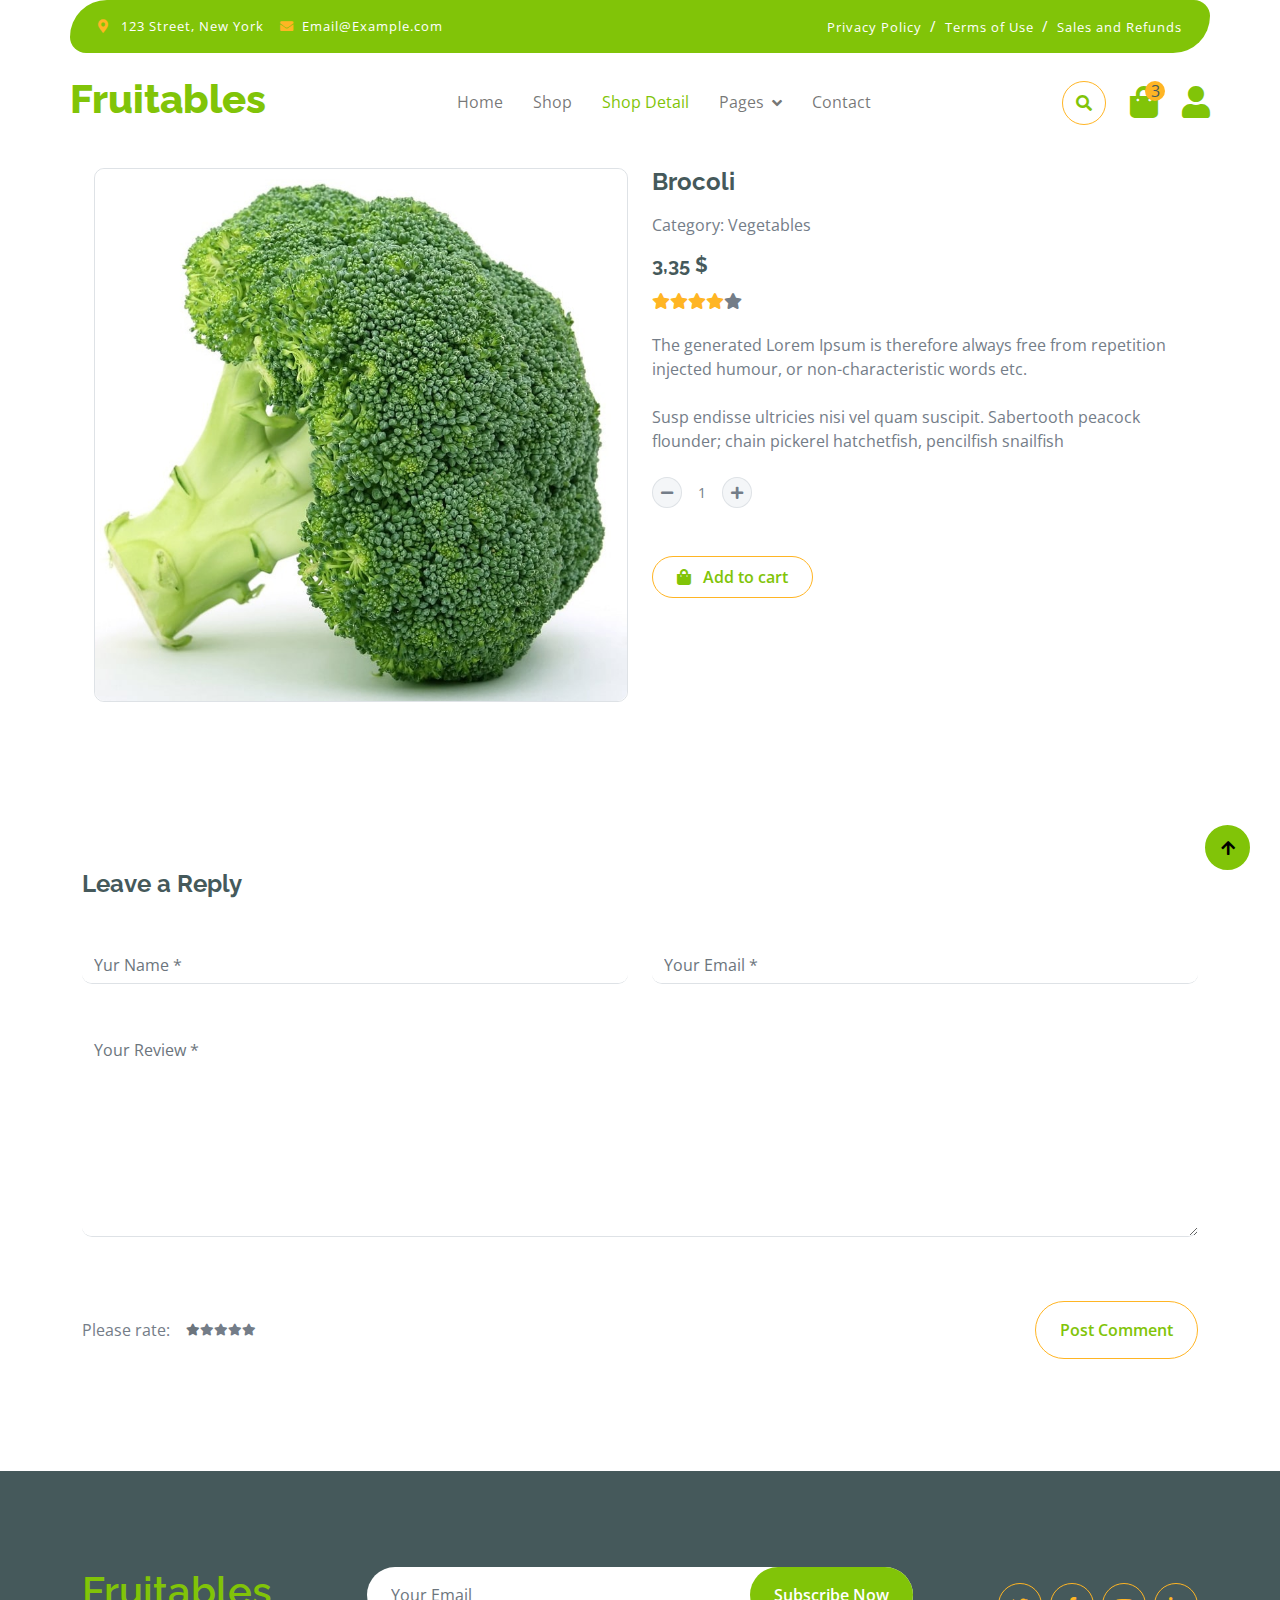
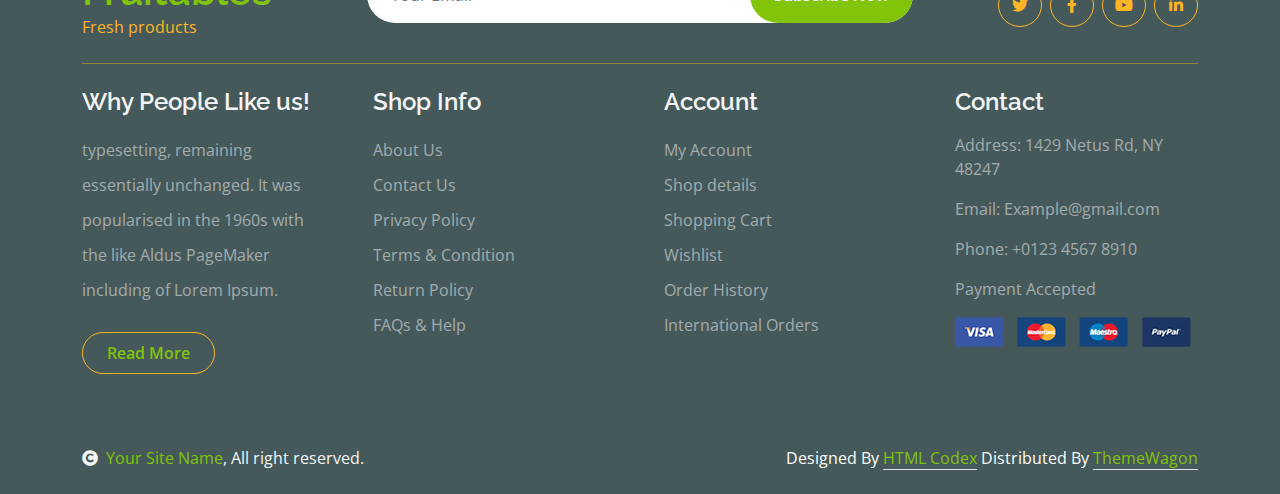
<file: viewpage.html>
<!DOCTYPE html>
<html lang="en">

    <head>
        <meta charset="utf-8">
        <title>Fruitables - Vegetable Website Template</title>
        <meta content="width=device-width, initial-scale=1.0" name="viewport">
        <meta content="" name="keywords">
        <meta content="" name="description">

        <!-- Google Web Fonts -->
        <link rel="preconnect" href="https://fonts.googleapis.com">
        <link rel="preconnect" href="https://fonts.gstatic.com" crossorigin>
        <link href="https://fonts.googleapis.com/css2?family=Open+Sans:wght@400;600&family=Raleway:wght@600;800&display=swap" rel="stylesheet"> 

        <!-- Icon Font Stylesheet -->
        <link rel="stylesheet" href="https://use.fontawesome.com/releases/v5.15.4/css/all.css"/>
        <link href="https://cdn.jsdelivr.net/npm/bootstrap-icons@1.4.1/font/bootstrap-icons.css" rel="stylesheet">

        <!-- Libraries Stylesheet -->
        <link href="lib/lightbox/css/lightbox.min.css" rel="stylesheet">
        <link href="lib/owlcarousel/assets/owl.carousel.min.css" rel="stylesheet">


        <!-- Customized Bootstrap Stylesheet -->
        <link href="css/bootstrap.min.css" rel="stylesheet">

        <!-- Template Stylesheet -->
        <link href="css/style.css" rel="stylesheet">
    </head>

    <body onload="loadedPage()">

        <!-- Spinner Start -->
        <div id="spinner" class="show w-100 vh-100 bg-white position-fixed translate-middle top-50 start-50  d-flex align-items-center justify-content-center">
            <div class="spinner-grow text-primary" role="status"></div>
        </div>
        <!-- Spinner End -->


        <!-- Navbar start -->
        <div class="container-fluid fixed-top">
            <div class="container topbar bg-primary d-none d-lg-block">
                <div class="d-flex justify-content-between">
                    <div class="top-info ps-2">
                        <small class="me-3"><i class="fas fa-map-marker-alt me-2 text-secondary"></i> <a href="#" class="text-white">123 Street, New York</a></small>
                        <small class="me-3"><i class="fas fa-envelope me-2 text-secondary"></i><a href="#" class="text-white">Email@Example.com</a></small>
                    </div>
                    <div class="top-link pe-2">
                        <a href="#" class="text-white"><small class="text-white mx-2">Privacy Policy</small>/</a>
                        <a href="#" class="text-white"><small class="text-white mx-2">Terms of Use</small>/</a>
                        <a href="#" class="text-white"><small class="text-white ms-2">Sales and Refunds</small></a>
                    </div>
                </div>
            </div>
            <div class="container px-0">
                <nav class="navbar navbar-light bg-white navbar-expand-xl">
                    <a href="index.html" class="navbar-brand"><h1 class="text-primary display-6">Fruitables</h1></a>
                    <button class="navbar-toggler py-2 px-3" type="button" data-bs-toggle="collapse" data-bs-target="#navbarCollapse">
                        <span class="fa fa-bars text-primary"></span>
                    </button>
                    <div class="collapse navbar-collapse bg-white" id="navbarCollapse">
                        <div class="navbar-nav mx-auto">
                            <a href="index.html" class="nav-item nav-link">Home</a>
                            <a href="shop.html" class="nav-item nav-link">Shop</a>
                            <a href="shop-detail.html" class="nav-item nav-link active">Shop Detail</a>
                            <div class="nav-item dropdown">
                                <a href="#" class="nav-link dropdown-toggle" data-bs-toggle="dropdown">Pages</a>
                                <div class="dropdown-menu m-0 bg-secondary rounded-0">
                                    <a href="cart.html" class="dropdown-item">Cart</a>
                                    <a href="chackout.html" class="dropdown-item">Chackout</a>
                                    <a href="testimonial.html" class="dropdown-item">Testimonial</a>
                                    <a href="404.html" class="dropdown-item">404 Page</a>
                                </div>
                            </div>
                            <a href="contact.html" class="nav-item nav-link">Contact</a>
                        </div>
                        <div class="d-flex m-3 me-0">
                            <button class="btn-search btn border border-secondary btn-md-square rounded-circle bg-white me-4" data-bs-toggle="modal" data-bs-target="#searchModal"><i class="fas fa-search text-primary"></i></button>
                            <a href="#" class="position-relative me-4 my-auto">
                                <i class="fa fa-shopping-bag fa-2x"></i>
                                <span class="position-absolute bg-secondary rounded-circle d-flex align-items-center justify-content-center text-dark px-1" style="top: -5px; left: 15px; height: 20px; min-width: 20px;">3</span>
                            </a>
                            <a href="#" class="my-auto">
                                <i class="fas fa-user fa-2x"></i>
                            </a>
                        </div>
                    </div>
                </nav>
            </div>
        </div>
        <!-- Navbar End -->


        <!-- Modal Search Start -->
        <div class="modal fade" id="searchModal" tabindex="-1" aria-labelledby="exampleModalLabel" aria-hidden="true">
            <div class="modal-dialog modal-fullscreen">
                <div class="modal-content rounded-0">
                    <div class="modal-header">
                        <h5 class="modal-title" id="exampleModalLabel">Search by keyword</h5>
                        <button type="button" class="btn-close" data-bs-dismiss="modal" aria-label="Close"></button>
                    </div>
                    <div class="modal-body d-flex align-items-center">
                        <div class="input-group w-75 mx-auto d-flex">
                            <input type="search" class="form-control p-3" placeholder="keywords" aria-describedby="search-icon-1">
                            <span id="search-icon-1" class="input-group-text p-3"><i class="fa fa-search"></i></span>
                        </div>
                    </div>
                </div>
            </div>
        </div>
        <!-- Modal Search End -->


       


        <!-- Single Product Start -->
        <div class="container-fluid py-5 mt-5 " >
            <div class="container py-5">
                <div class="row g-4 mb-5">
                    <div class="p-4 col-lg-12 col-xl-12">
                        <div class="row g-4"id="abcd">
                            <div class="col-lg-6">
                                <div class="border rounded">
                                    <a href="#">
                                        <img src="img/single-item.jpg" class="img-fluid rounded" alt="Image">
                                    </a>
                                </div>
                            </div>
                            <div class="col-lg-6">
                                <h4 class="fw-bold mb-3">Brocoli</h4>
                                <p class="mb-3">Category: Vegetables</p>
                                <h5 class="fw-bold mb-3">3,35 $</h5>
                                <div class="d-flex mb-4">
                                    <i class="fa fa-star text-secondary"></i>
                                    <i class="fa fa-star text-secondary"></i>
                                    <i class="fa fa-star text-secondary"></i>
                                    <i class="fa fa-star text-secondary"></i>
                                    <i class="fa fa-star"></i>
                                </div>
                                <p class="mb-4">The generated Lorem Ipsum is therefore always free from repetition injected humour, or non-characteristic words etc.</p>
                                <p class="mb-4">Susp endisse ultricies nisi vel quam suscipit. Sabertooth peacock flounder; chain pickerel hatchetfish, pencilfish snailfish</p>
                                <div class="input-group quantity mb-5" style="width: 100px;">
                                    <div class="input-group-btn">
                                        <button class="btn btn-sm btn-minus rounded-circle bg-light border" >
                                            <i class="fa fa-minus"></i>
                                        </button>
                                    </div>
                                    <input type="text" class="form-control form-control-sm text-center border-0" value="1">
                                    <div class="input-group-btn">
                                        <button class="btn btn-sm btn-plus rounded-circle bg-light border">
                                            <i class="fa fa-plus"></i>
                                        </button>
                                    </div>
                                </div>
                                <a href="#" class="btn border border-secondary rounded-pill px-4 py-2 mb-4 text-primary"><i class="fa fa-shopping-bag me-2 text-primary"></i> Add to cart</a>
                            </div>
                        </div>
                    </div>
                </div>
            </div>
        </div>
        <!-- Single Product End -->
        <form action="#" class="container">
            <h4 class="mb-5 fw-bold">Leave a Reply</h4>
            <div class="row g-4">
                <div class="col-lg-6">
                    <div class="border-bottom rounded">
                        <input type="text" class="form-control border-0 me-4" placeholder="Yur Name *">
                    </div>
                </div>
                <div class="col-lg-6">
                    <div class="border-bottom rounded">
                        <input type="email" class="form-control border-0" placeholder="Your Email *">
                    </div>
                </div>
                <div class="col-lg-12">
                    <div class="border-bottom rounded my-4">
                        <textarea name="" id="" class="form-control border-0" cols="30" rows="8" placeholder="Your Review *" spellcheck="false"></textarea>
                    </div>
                </div>
                <div class="col-lg-12">
                    <div class="d-flex justify-content-between py-3 mb-5">
                        <div class="d-flex align-items-center">
                            <p class="mb-0 me-3">Please rate:</p>
                            <div class="d-flex align-items-center" style="font-size: 12px;">
                                <i class="fa fa-star text-muted"></i>
                                <i class="fa fa-star"></i>
                                <i class="fa fa-star"></i>
                                <i class="fa fa-star"></i>
                                <i class="fa fa-star"></i>
                            </div>
                        </div>
                        <a href="#" class="btn border border-secondary text-primary rounded-pill px-4 py-3"> Post Comment</a>
                    </div>
                </div>
            </div>
        </form>
    

        <!-- Footer Start -->
        <div class="container-fluid bg-dark text-white-50 footer pt-5 mt-5">
            <div class="container py-5">
                <div class="pb-4 mb-4" style="border-bottom: 1px solid rgba(226, 175, 24, 0.5) ;">
                    <div class="row g-4">
                        <div class="col-lg-3">
                            <a href="#">
                                <h1 class="text-primary mb-0">Fruitables</h1>
                                <p class="text-secondary mb-0">Fresh products</p>
                            </a>
                        </div>
                        <div class="col-lg-6">
                            <div class="position-relative mx-auto">
                                <input class="form-control border-0 w-100 py-3 px-4 rounded-pill" type="number" placeholder="Your Email">
                                <button type="submit" class="btn btn-primary border-0 border-secondary py-3 px-4 position-absolute rounded-pill text-white" style="top: 0; right: 0;">Subscribe Now</button>
                            </div>
                        </div>
                        <div class="col-lg-3">
                            <div class="d-flex justify-content-end pt-3">
                                <a class="btn  btn-outline-secondary me-2 btn-md-square rounded-circle" href=""><i class="fab fa-twitter"></i></a>
                                <a class="btn btn-outline-secondary me-2 btn-md-square rounded-circle" href=""><i class="fab fa-facebook-f"></i></a>
                                <a class="btn btn-outline-secondary me-2 btn-md-square rounded-circle" href=""><i class="fab fa-youtube"></i></a>
                                <a class="btn btn-outline-secondary btn-md-square rounded-circle" href=""><i class="fab fa-linkedin-in"></i></a>
                            </div>
                        </div>
                    </div>
                </div>
                <div class="row g-5">
                    <div class="col-lg-3 col-md-6">
                        <div class="footer-item">
                            <h4 class="text-light mb-3">Why People Like us!</h4>
                            <p class="mb-4">typesetting, remaining essentially unchanged. It was 
                                popularised in the 1960s with the like Aldus PageMaker including of Lorem Ipsum.</p>
                            <a href="" class="btn border-secondary py-2 px-4 rounded-pill text-primary">Read More</a>
                        </div>
                    </div>
                    <div class="col-lg-3 col-md-6">
                        <div class="d-flex flex-column text-start footer-item">
                            <h4 class="text-light mb-3">Shop Info</h4>
                            <a class="btn-link" href="">About Us</a>
                            <a class="btn-link" href="">Contact Us</a>
                            <a class="btn-link" href="">Privacy Policy</a>
                            <a class="btn-link" href="">Terms & Condition</a>
                            <a class="btn-link" href="">Return Policy</a>
                            <a class="btn-link" href="">FAQs & Help</a>
                        </div>
                    </div>
                    <div class="col-lg-3 col-md-6">
                        <div class="d-flex flex-column text-start footer-item">
                            <h4 class="text-light mb-3">Account</h4>
                            <a class="btn-link" href="">My Account</a>
                            <a class="btn-link" href="">Shop details</a>
                            <a class="btn-link" href="">Shopping Cart</a>
                            <a class="btn-link" href="">Wishlist</a>
                            <a class="btn-link" href="">Order History</a>
                            <a class="btn-link" href="">International Orders</a>
                        </div>
                    </div>
                    <div class="col-lg-3 col-md-6">
                        <div class="footer-item">
                            <h4 class="text-light mb-3">Contact</h4>
                            <p>Address: 1429 Netus Rd, NY 48247</p>
                            <p>Email: Example@gmail.com</p>
                            <p>Phone: +0123 4567 8910</p>
                            <p>Payment Accepted</p>
                            <img src="img/payment.png" class="img-fluid" alt="">
                        </div>
                    </div>
                </div>
            </div>
        </div>
        <!-- Footer End -->

        <!-- Copyright Start -->
        <div class="container-fluid copyright bg-dark py-4">
            <div class="container">
                <div class="row">
                    <div class="col-md-6 text-center text-md-start mb-3 mb-md-0">
                        <span class="text-light"><a href="#"><i class="fas fa-copyright text-light me-2"></i>Your Site Name</a>, All right reserved.</span>
                    </div>
                    <div class="col-md-6 my-auto text-center text-md-end text-white">
                        <!--/*** This template is free as long as you keep the below author’s credit link/attribution link/backlink. ***/-->
                        <!--/*** If you'd like to use the template without the below author’s credit link/attribution link/backlink, ***/-->
                        <!--/*** you can purchase the Credit Removal License from "https://htmlcodex.com/credit-removal". ***/-->
                        Designed By <a class="border-bottom" href="https://htmlcodex.com">HTML Codex</a> Distributed By <a class="border-bottom" href="https://themewagon.com">ThemeWagon</a>
                    </div>
                </div>
            </div>
        </div>
        <!-- Copyright End -->



        <!-- Back to Top -->
        <a href="#" class="btn btn-primary border-3 border-primary rounded-circle back-to-top"><i class="fa fa-arrow-up"></i></a>   

        
    <!-- JavaScript Libraries -->
    <script src="https://ajax.googleapis.com/ajax/libs/jquery/3.6.4/jquery.min.js"></script>
    <script src="https://cdn.jsdelivr.net/npm/bootstrap@5.0.0/dist/js/bootstrap.bundle.min.js"></script>
    <script src="lib/easing/easing.min.js"></script>
    <script src="lib/waypoints/waypoints.min.js"></script>
    <script src="lib/lightbox/js/lightbox.min.js"></script>
    <script src="lib/owlcarousel/owl.carousel.min.js"></script>

    <!-- Template Javascript -->
    <script src="js/main.js"></script>
    <script src="script.js"></script>
    </body>

</html>
</file>
<file: css/style.css>
/*** Spinner Start ***/
#spinner {
    opacity: 0;
    visibility: hidden;
    transition: opacity .8s ease-out, visibility 0s linear .5s;
    z-index: 99999;
 }

 #spinner.show {
     transition: opacity .8s ease-out, visibility 0s linear .0s;
     visibility: visible;
     opacity: 1;
 }

 .back-to-top {
    position: fixed;
    right: 30px;
    bottom: 30px;
    display: flex;
    width: 45px;
    height: 45px;
    align-items: center;
    justify-content: center;
    transition: 0.5s;
    z-index: 99;
}

.imageFirstcarosel{
    width: 200px !important;
    margin-left: 26%;
    background-color: blue;
}
/*** Spinner End ***/


.fruite-img{
    border: 1px solid orange;
    border-bottom: none;
    height: 30vh;

}
.image {
    width: 70% !important;

}
.border-top-0{
    height: 39vh;
}

/*** Button Start ***/
.btn {
    font-weight: 600;
    transition: .5s;
}

.btn-square {
    width: 32px;
    height: 32px;
}

.btn-sm-square {
    width: 34px;
    height: 34px;
}

.btn-md-square {
    width: 44px;
    height: 44px;
}

.btn-lg-square {
    width: 56px;
    height: 56px;
}

.btn-square,
.btn-sm-square,
.btn-md-square,
.btn-lg-square {
    padding: 0;
    display: flex;
    align-items: center;
    justify-content: center;
    font-weight: normal;
}

.btn.border-secondary {
    transition: 0.5s;
}

.btn.border-secondary:hover {
    background: var(--bs-secondary) !important;
    color: var(--bs-white) !important;
}

/*** Topbar Start ***/
.fixed-top {
    transition: 0.5s;
    background: var(--bs-white);
    border: 0;
}

.topbar {
    padding: 20px;
    border-radius: 230px 100px;
}

.topbar .top-info {
    font-size: 15px;
    line-height: 0;
    letter-spacing: 1px;
    display: flex;
    align-items: center;
}

.topbar .top-link {
    font-size: 15px;
    line-height: 0;
    letter-spacing: 1px;
    display: flex;
    align-items: center;
}

.topbar .top-link a {
    letter-spacing: 1px;
}

.topbar .top-link a small:hover {
    color: var(--bs-secondary) !important;
    transition: 0.5s;
}

.topbar .top-link a small:hover i {
    color: var(--bs-primary) !important;
}
/*** Topbar End ***/

/*** Navbar Start ***/
.navbar .navbar-nav .nav-link {
    padding: 10px 15px;
    font-size: 16px;
    transition: .5s;
}

.navbar {
    height: 100px;
    border-bottom: 1px solid rgba(255, 255, 255, .1);
}

.navbar .navbar-nav .nav-link:hover,
.navbar .navbar-nav .nav-link.active,
.fixed-top.bg-white .navbar .navbar-nav .nav-link:hover,
.fixed-top.bg-white .navbar .navbar-nav .nav-link.active {
    color: var(--bs-primary);
}

.navbar .dropdown-toggle::after {
    border: none;
    content: "\f107";
    font-family: "Font Awesome 5 Free";
    font-weight: 700;
    vertical-align: middle;
    margin-left: 8px;
}

@media (min-width: 1200px) {
    .navbar .nav-item .dropdown-menu {
        display: block;
        visibility: hidden;
        top: 100%;
        transform: rotateX(-75deg);
        transform-origin: 0% 0%;
        border: 0;
        transition: .5s;
        opacity: 0;
    }
}

.dropdown .dropdown-menu a:hover {
    background: var(--bs-secondary);
    color: var(--bs-primary);
}

.navbar .nav-item:hover .dropdown-menu {
    transform: rotateX(0deg);
    visibility: visible;
    background: var(--bs-light) !important;
    border-radius: 10px !important;
    transition: .5s;
    opacity: 1;
}

#searchModal .modal-content {
    background: rgba(255, 255, 255, .8);
}
/*** Navbar End ***/

/*** Hero Header ***/
.hero-header {
    background: linear-gradient(rgba(248, 223, 173, 0.1), rgba(248, 223, 173, 0.1)), url(../img/hero-img.jpg);
    background-position: center center;
    background-repeat: no-repeat;
    background-size: cover;
}

.carousel-item {
    position: relative;
}

.carousel-item a {
    position: absolute;
    top: 50%;
    left: 50%;
    transform: translate(-50%, -50%);
    font-size: 25px;
    background: linear-gradient(rgba(255, 181, 36, 0.7), rgba(255, 181, 36, 0.7));
}

.carousel-control-next,
.carousel-control-prev {
    width: 48px;
    height: 48px;
    border-radius: 48px;
    border: 1px solid var(--bs-white);
    background: var(--bs-primary);
    position: absolute;
    top: 50%;
    transform: translateY(-50%);
}

.carousel-control-next {
    margin-right: 20px;
}

.carousel-control-prev {
    margin-left: 20px;
}

.page-header {
    position: relative;
    background: linear-gradient(rgba(0, 0, 0, 0.3), rgba(0, 0, 0, 0.3)), url(../img/cart-page-header-img.jpg);
    background-position: center center;
    background-repeat: no-repeat;
    background-size: cover;
}

@media (min-width: 992px) {
    .hero-header,
    .page-header {
        margin-top: 152px !important;
    }
}

@media (max-width: 992px) {
    .hero-header,
    .page-header {
        margin-top: 97px !important;
    }
}
/*** Hero Header end ***/


/*** featurs Start ***/
.featurs .featurs-item .featurs-icon {
    position: relative;
    width: 120px;
    height: 120px;
}

.featurs .featurs-item .featurs-icon::after {
    content: "";
    width: 35px;
    height: 35px;
    background: var(--bs-secondary);
    position: absolute;
    bottom: -10px;
    transform: translate(-50%);
    transform: rotate(45deg);
    background: var(--bs-secondary);
    
}
/*** featurs End ***/


/*** service Start ***/
.service .service-item .service-content {
    position: relative;
    width: 250px; 
    height: 130px; 
    top: -50%; 
    left: 50%; 
    transform: translate(-50%, -50%);
}

/*** service End ***/


/*** Fruits Start ***/
.fruite .tab-class .nav-item a.active {
    background: var(--bs-secondary) !important;
}

.fruite .tab-class .nav-item a.active span {
    color: var(--bs-white) !important; 
}

.fruite .fruite-categorie .fruite-name {
    line-height: 40px;
}

.fruite .fruite-categorie .fruite-name a {
    transition: 0.5s;
}

.fruite .fruite-categorie .fruite-name a:hover {
    color: var(--bs-secondary);
}

.fruite .fruite-item {
    height: 100%;
    transition: 0.5s;
}
.fruite .fruite-item:hover {
    box-shadow: 0 0 55px rgba(0, 0, 0, 0.4);
}

.fruite .fruite-item .fruite-img {
    overflow: hidden;
    transition: 0.5s;
    border-radius: 10px 10px 0 0;
}

.fruite .fruite-item .fruite-img img {
    transition: 0.5s;
}

.fruite .fruite-item .fruite-img img:hover {
    transform: scale(1.3);
}
/*** Fruits End ***/


/*** vesitable Start ***/
.vesitable .vesitable-item {
    height: 100%;
    transition: 0.5s;
}

.vesitable .vesitable-item:hover {
    box-shadow: 0 0 55px rgba(0, 0, 0, 0.4);
}

.vesitable .vesitable-item .vesitable-img {
    overflow: hidden;
    transition: 0.5s;
    border-radius: 10px 10px 0 0;
}

.vesitable .vesitable-item .vesitable-img img {
    transition: 0.5s;
}

.vesitable .vesitable-item .vesitable-img img:hover {
    transform: scale(1.2);
}

.vesitable .owl-stage {
    margin: 50px 0;
    position: relative;
}

.vesitable .owl-nav .owl-prev {
    position: absolute;
    top: -8px;
    right: 0;
    color: var(--bs-primary);
    padding: 5px 25px;
    border: 1px solid var(--bs-secondary);
    border-radius: 20px;
    transition: 0.5s;

}

.vesitable .owl-nav .owl-prev:hover {
    background: var(--bs-secondary);
    color: var(--bs-white);
}

.vesitable .owl-nav .owl-next {
    position: absolute;
    top: -8px;
    right: 88px;
    color: var(--bs-primary);
    padding: 5px 25px;
    border: 1px solid var(--bs-secondary);
    border-radius: 20px;
    transition: 0.5s;
}

.vesitable .owl-nav .owl-next:hover {
    background: var(--bs-secondary);
    color: var(--bs-white);
}
/*** vesitable End ***/


/*** Banner Section Start ***/
.banner .banner-btn:hover {
    background: var(--bs-primary);
}
/*** Banner Section End ***/


/*** Facts Start ***/
.counter {
    height: 100%;
    text-align: center;
    box-shadow: 0 0 30px rgba(0, 0, 0, 0.05);
}

.counter i {
    font-size: 60px;
    margin-bottom: 25px;
}

.counter h4 {
    color: var(--bs-primary);
    letter-spacing: 1px;
    text-transform: uppercase;
}

.counter h1 {
    margin-bottom: 0;
}
/*** Facts End ***/


/*** testimonial Start ***/
.testimonial .owl-nav .owl-prev {
    position: absolute;
    top: -58px;
    right: 0;
    color: var(--bs-primary);
    padding: 5px 25px;
    border: 1px solid var(--bs-secondary);
    border-radius: 20px;
    transition: 0.5s;
}

.testimonial .owl-nav .owl-prev:hover {
    background: var(--bs-secondary);
    color: var(--bs-white);
}

.testimonial .owl-nav .owl-next {
    position: absolute;
    top: -58px;
    right: 88px;
    color: var(--bs-primary);
    padding: 5px 25px;
    border: 1px solid var(--bs-secondary);
    border-radius: 20px;
    transition: 0.5s;
}

.testimonial .owl-nav .owl-next:hover {
    background: var(--bs-secondary);
    color: var(--bs-white);
}
/*** testimonial End ***/


/*** Single Page Start ***/
.pagination {
    display: inline-block;
}
  
.pagination a {
    color: var(--bs-dark);
    padding: 10px 16px;
    text-decoration: none;
    transition: 0.5s;
    border: 1px solid var(--bs-secondary);
    margin: 0 4px;
}
  
.pagination a.active {
    background-color: var(--bs-primary);
    color: var(--bs-light);
    border: 1px solid var(--bs-secondary);
}
  
.pagination a:hover:not(.active) {background-color: var(--bs-primary)}

.nav.nav-tabs .nav-link.active {
    border-bottom: 2px solid var(--bs-secondary) !important;
}
/*** Single Page End ***/


/*** Footer Start ***/
.footer .footer-item .btn-link {
    line-height: 35px;
    color: rgba(255, 255, 255, .5);
    transition: 0.5s;
}

.footer .footer-item .btn-link:hover {
    color: var(--bs-secondary) !important;
}

.footer .footer-item p.mb-4 {
    line-height: 35px;
}
/*** Footer End ***/
</file>
